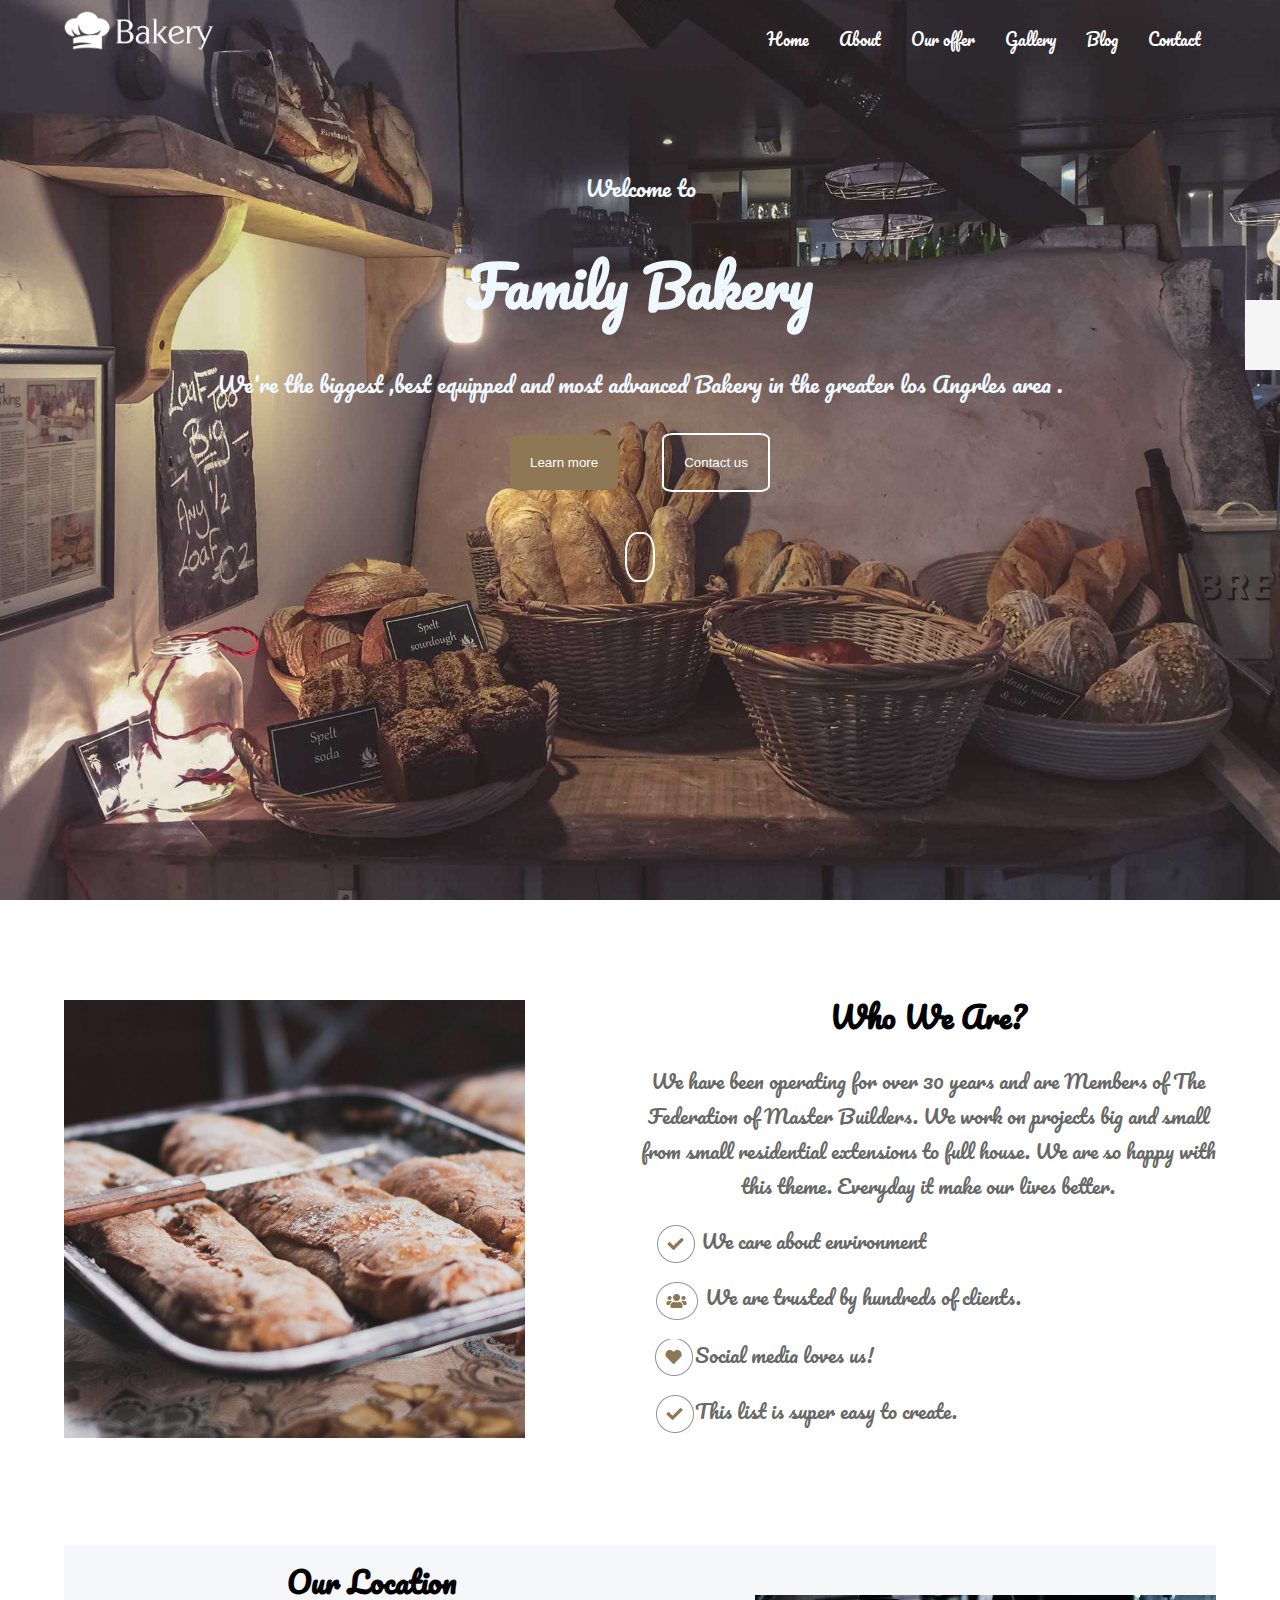
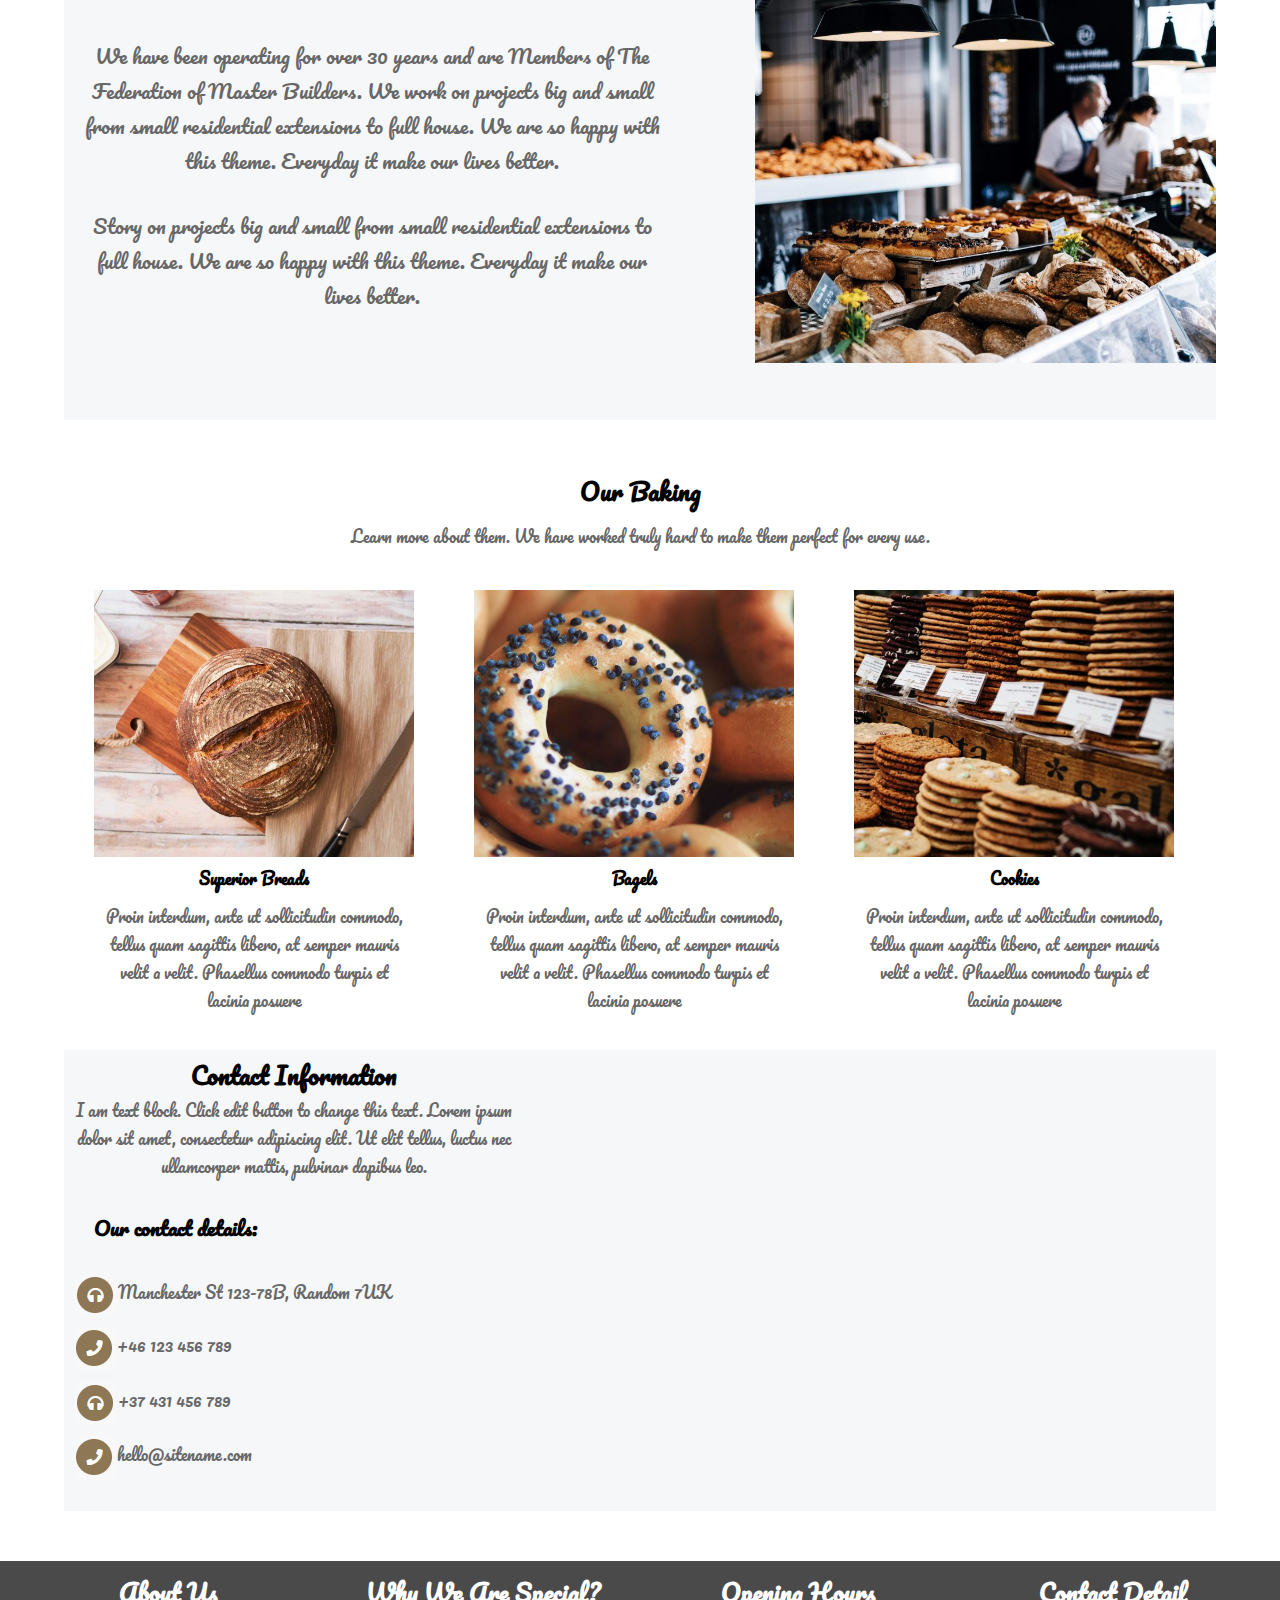
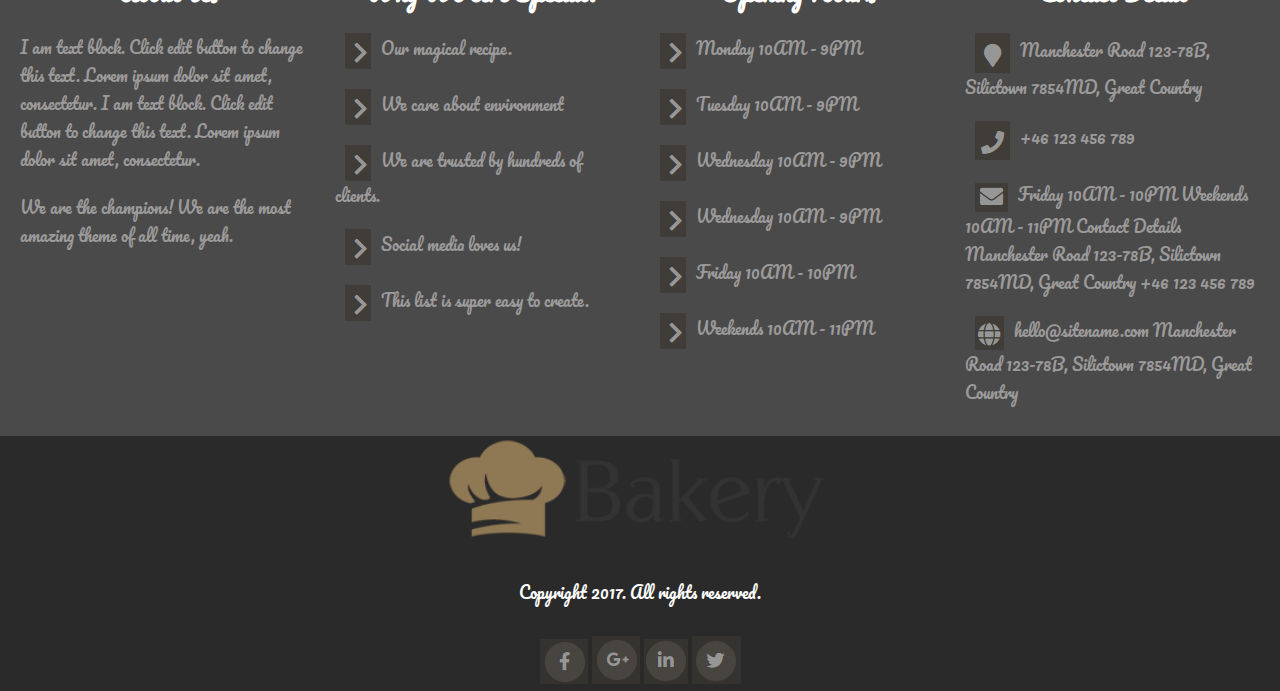
<file: tasks/Bakery/index.html>
<!DOCTYPE html>
<html lang="en">
<head>
    <meta charset="UTF-8">
    <meta http-equiv="X-UA-Compatible" content="IE=edge">
    <meta name="viewport" content="width=device-width, initial-scale=1.0">
    <title>Document</title>
    <link rel="preconnect" href="https://fonts.googleapis.com">
<link rel="preconnect" href="https://fonts.gstatic.com" crossorigin>
<link href="https://fonts.googleapis.com/css2?family=Pacifico&display=swap" rel="stylesheet">
    <link rel="stylesheet" href="home.css">
</head>
<body>
    <!------------------------------ header   ------------- ------------------------->
  <div class="header">
   
    <div class="nav">
        <div class="container"> 
                <div class="nav-logo">
                    <img src="images/bakery-light-1.png" alt="logo">
                </div>
            <div class="nav-links">
                <ul>
                    <li><a href="">Home</a></li>
                    <li><a href="">About</a></li>
                    <li><a href="">Our offer</a></li>
                    <li><a href="">Gallery</a></li>
                    <li><a href="">Blog</a></li>
                    <li><a href="">Contact</a></li>
                </ul>
                </div>
                <div class="clr"></div>
    </div>
        </div>
        <div class="pos"></div>
    <div class="header-cap">
    <p>Welcome to</p>
    <h1>Family Bakery</h1>
    <p>We're the biggest ,best equipped and most advanced Bakery in the greater los Angrles area .</p>
    <button class="btn btn1">Learn more</button>
    <button class="btn btn2">Contact us</button>
    <div class="scroll"></div>
</div>

  </div>
   <!-------------------------------------About  ------------------------------->
  <div class="about">
    <div class="about-img"> 
        <img src="images/alexandru-stavrica-170390-800x760.jpg" alt="">
    </div> 
    <div class="about-cap">
        <h2> Who We Are? </h2>
        <p>We have been operating for over 30 years and are Members of The Federation of Master Builders. We work on projects big and small from small residential extensions to full house. We are so happy with this theme. Everyday it make our lives better.</p>
        <div class="about-list">
            <ul>
                <li><img src="icons/Capture.PNG" alt=""> <span> We care about environment</span>  </li>
                <li><img src="icons/Capture.PNG2.PNG" alt="">  <span>We are trusted by hundreds of clients.</span> </li>
                <li> <img src="icons/Capture.PNG3.PNG" alt=""><span>Social media loves us!</span></li>
                <li>  <img src="icons/Capture.PNG4.PNG" alt=""><span>This list is super easy to create.</span></li>
            </ul>
        </div>
    </div>
    <div class="clr"></div>
  </div> 
  <!-- -------------------------------------our offer ---------------------------------->
  <div class="offer">
    <div class="offer-cap">
     <h2>Our Location</h2>
     <p class="para">We have been operating for over 30 years and are Members of The Federation of Master Builders. We work on projects big and small from small residential extensions to full house. We are so happy with this theme. Everyday it make our lives better.</p>
     <p>Story on projects big and small from small residential extensions to full house. We are so happy with this theme. Everyday it make our lives better.</p>
    </div>

    <div class="offer-img">
        <img src="images/full-2-800x640.jpg" alt="">
    </div>
    <div class="clr"></div>
  </div>
  <!-------------------------------------------Gallery  -------------------------------------->
  <div class="gallery"> 
    <h2>Our Baking</h2>
    <p>Learn more about them. We have worked truly hard to make them perfect for every use.</p>
    <div class="meals">
        <div class="meal">
            <div class="inner">
                <img src="images/ben-garratt-134774-600x500.jpg" alt="">
                 <h4>Superior Breads</h4>
                 <p>Proin interdum, ante ut sollicitudin commodo, tellus quam sagittis libero, at semper mauris velit a velit. Phasellus commodo turpis et lacinia posuere</p>
            </div>
        </div>
            <div class="meal">
                <div class="inner">
                    <img src="images/stas-ovsky-123540-600x500.jpg" alt="">
                     <h4>Bagels</h4>
                     <p>Proin interdum, ante ut sollicitudin commodo, tellus quam sagittis libero, at semper mauris velit a velit. Phasellus commodo turpis et lacinia posuere</p>
                </div>
            </div>
                <div class="meal">
                    <div class="inner">
                        <img src="images/clem-onojeghuo-206832-600x500.jpg" alt="">
                         <h4>Cookies</h4>
                         <p>Proin interdum, ante ut sollicitudin commodo, tellus quam sagittis libero, at semper mauris velit a velit. Phasellus commodo turpis et lacinia posuere</p>
                    </div> 
                    <div class="clr"></div>
            </div>
     </div>
  </div>
     <!--------------------------------------------------------------------------------Blog  -------------------------------------------------------------->
     <div class="blog">
        <div class="blog-cap">
            <h2>Contact Information</h2>
            <p>I am text block. Click edit button to change this text. Lorem ipsum dolor sit amet, consectetur adipiscing elit. Ut elit tellus, luctus nec ullamcorper mattis, pulvinar dapibus leo.</p>
            <p class="para-list">Our contact details:</p>
            <div class="blog-list">
        <ul><li> <img src="icons/Capture.PNG5.PNG" alt=""><span>Manchester St 123-78B, Random 7UK<span></li></ul>
            <ul><li> <img src="icons/Capture.PNG6.PNG" alt=""><span>+46 123 456 789</span></li></ul>
            <ul><li> <img src="icons/Capture.PNG7.PNG" alt=""><span>+37 431 456 789</span></li></ul>
            <ul><li> <img src="icons/Capture.PNG6.PNG" alt=""><span>hello@sitename.com</span></li></ul>
            </div>
        </div>
            <div class="blog-map">
                <iframe src="https://www.google.com/maps/embed?pb=!1m14!1m8!1m3!1d19552.279869019167!2d31.272213429945214!3d29.968300246715383!3m2!1i1024!2i768!4f13.1!3m3!1m2!1s0x14583873a387bae1%3A0x13706b307af3f4f5!2z2YXYudin2K_ZiiDYrNix2KfZhtivINmF2YjZhA!5e0!3m2!1sar!2seg!4v1675996333437!5m2!1sar!2seg" width="600" height="450" style="border:0;" allowfullscreen="" loading="lazy" referrerpolicy="no-referrer-when-downgrade"></iframe> 
            </div>
        <div class="clr"></div>
     </div>
     <!-----------------------------------------------------------------------------Contact  ------------------------------------------------------------->
     <div class="contact">
    <div class="contact-row">
        <h2>About Us</h2>
        <p>I am text block. Click edit button to change this text. Lorem ipsum dolor sit amet, consectetur. I am text block. Click edit button to change this text. Lorem ipsum dolor sit amet, consectetur.</p>
        <p>We are the champions! We are the most amazing theme of all time, yeah.</p>
    </div>
    <div class="contact-row">
        <h2>Why We Are Special?</h2>
        <ul><li> <img src="icons/Capture.PNG9.PNG" alt=""><span>Our magical recipe.</span></li></ul>
        <ul><li> <img src="icons/Capture.PNG9.PNG" alt=""><span>We care about environment</span></li></ul>
        <ul><li> <img src="icons/Capture.PNG9.PNG" alt=""><span>We are trusted by hundreds of clients.</span></li></ul>
        <ul><li> <img src="icons/Capture.PNG9.PNG" alt=""><span>Social media loves us!</span></li></ul>
        <ul><li> <img src="icons/Capture.PNG9.PNG" alt=""><span>This list is super easy to create.</span></li></ul>
    </div>
    <div class="contact-row">
        <h2>Opening Hours</h2>
        <ul><li> <img src="icons/Capture.PNG9.PNG" alt=""><span>Monday 10AM - 9PM</span></li></ul>
        <ul><li> <img src="icons/Capture.PNG9.PNG" alt=""><span>Tuesday 10AM - 9PM</span></li></ul>
        <ul><li> <img src="icons/Capture.PNG9.PNG" alt=""><span>Wednesday 10AM - 9PM</span></li></ul>
        <ul><li> <img src="icons/Capture.PNG9.PNG" alt=""><span>Wednesday 10AM - 9PM</span></li></ul>
        <ul><li> <img src="icons/Capture.PNG9.PNG" alt=""><span>Friday 10AM - 10PM</span></li></ul>
        <ul><li> <img src="icons/Capture.PNG9.PNG" alt=""><span>Weekends 10AM - 11PM</span></li></ul>
        
    </div>
    <div class="contact-row">
        <h2>Contact Detail</h2>
        <ul><li> <img src="icons/Capture.PNG10.PNG" alt=""><span>Manchester Road 123-78B, Silictown 7854MD, Great Country</span></li></ul>
        <ul><li> <img src="icons/Capture.PNG11.PNG" alt=""><span>+46 123 456 789</span></li></ul>
        <ul><li> <img src="icons/Capture.PNG12.PNG" alt=""><span>Friday 10AM - 10PM Weekends 10AM - 11PM Contact Details Manchester Road 123-78B, Silictown 7854MD, Great Country +46 123 456 789</span></li></ul>
        <ul><li> <img src="icons/Capture.PNG13.PNG" alt=""><span>hello@sitename.com
            Manchester Road 123-78B, Silictown 7854MD, Great Country</span></li></ul>
    </div>
    <div class="clr"></div>
     </div>
     <!----------------------------------------------------------------------------------------------footer----------------------------------->
     <div class="footer">
        <div class="footer-img"><img src="images/bakery-color.png" alt="">
            <p>Copyright 2017. All rights reserved.</p></div>  
        <img src="icons/Capture.PNG14.PNG" alt="">
        <img src="icons/Capture.PNG15.PNG" alt="">
        <img src="icons/Capture.PNG16.PNG" alt="">
        <img src="icons/Capture.PNG17.PNG" alt="">
        <div class="clr"></div>
     
    </div>
</body>
</html>
</file>
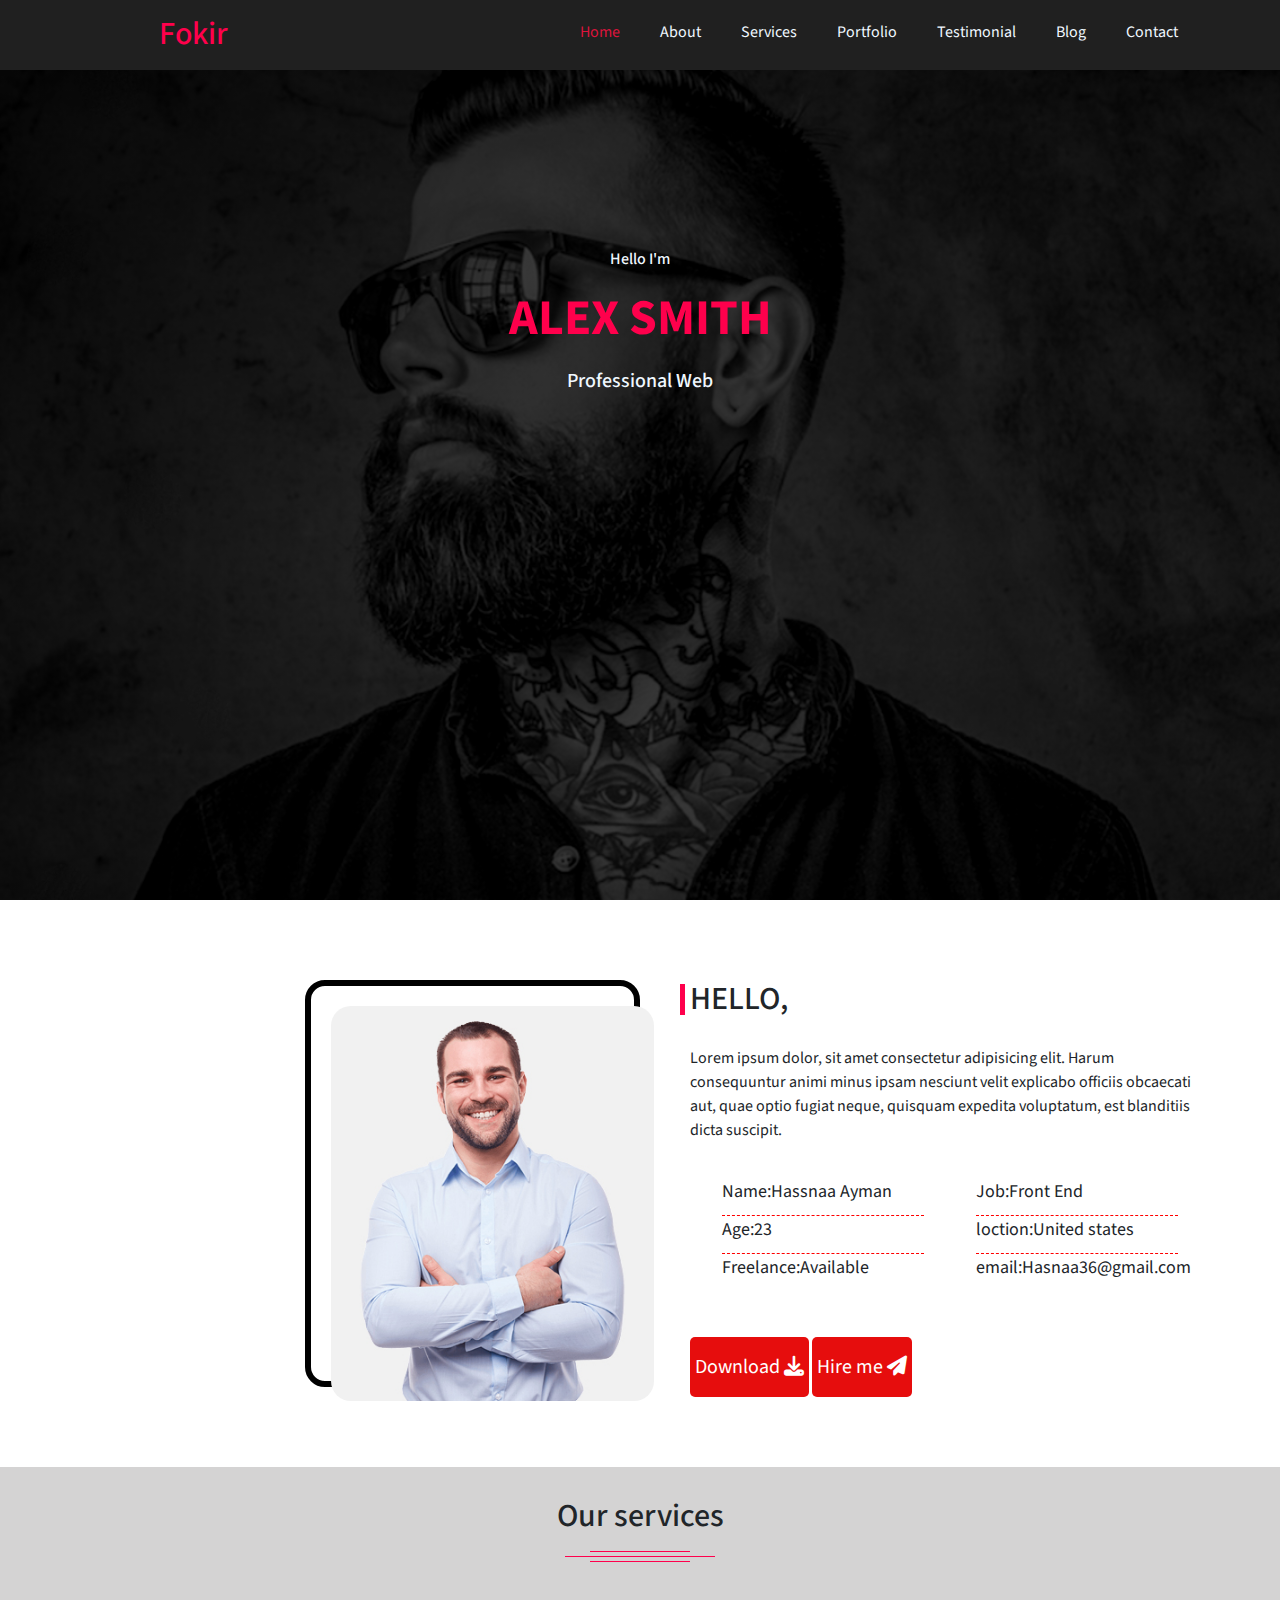
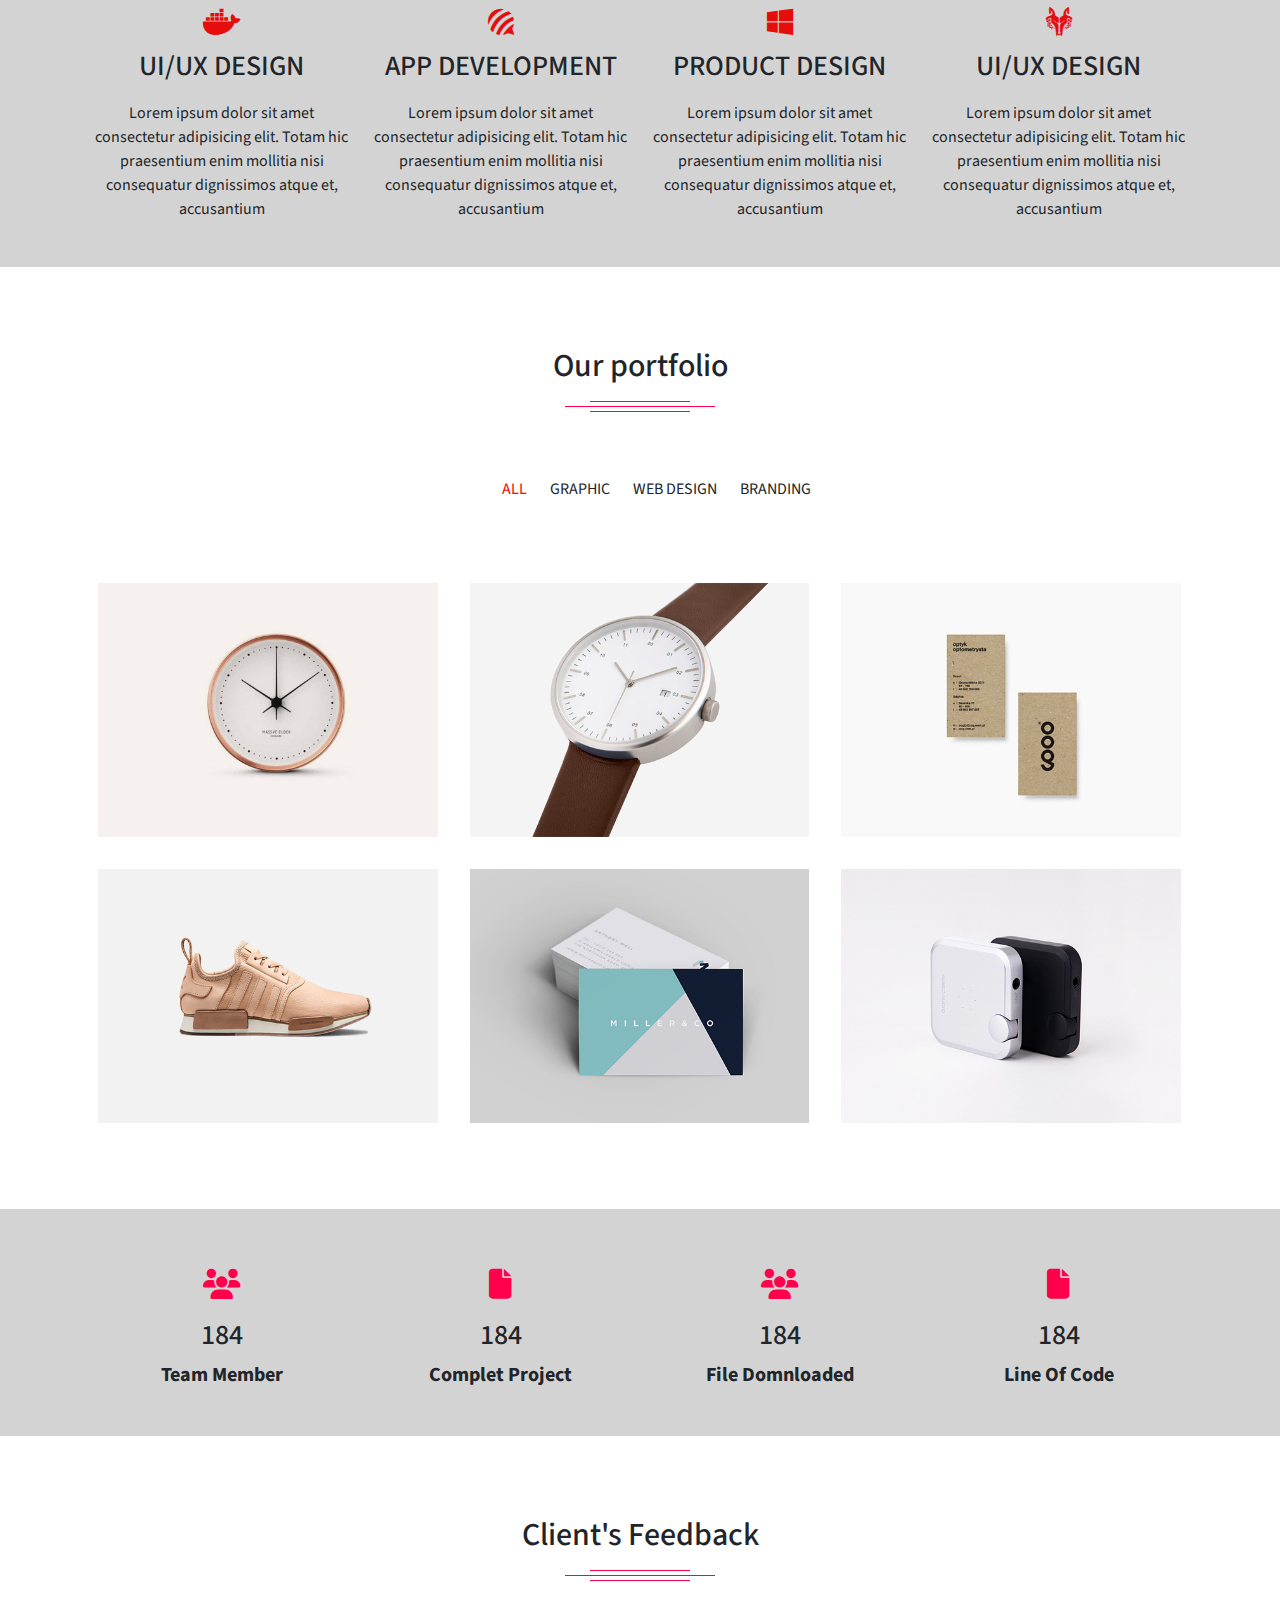
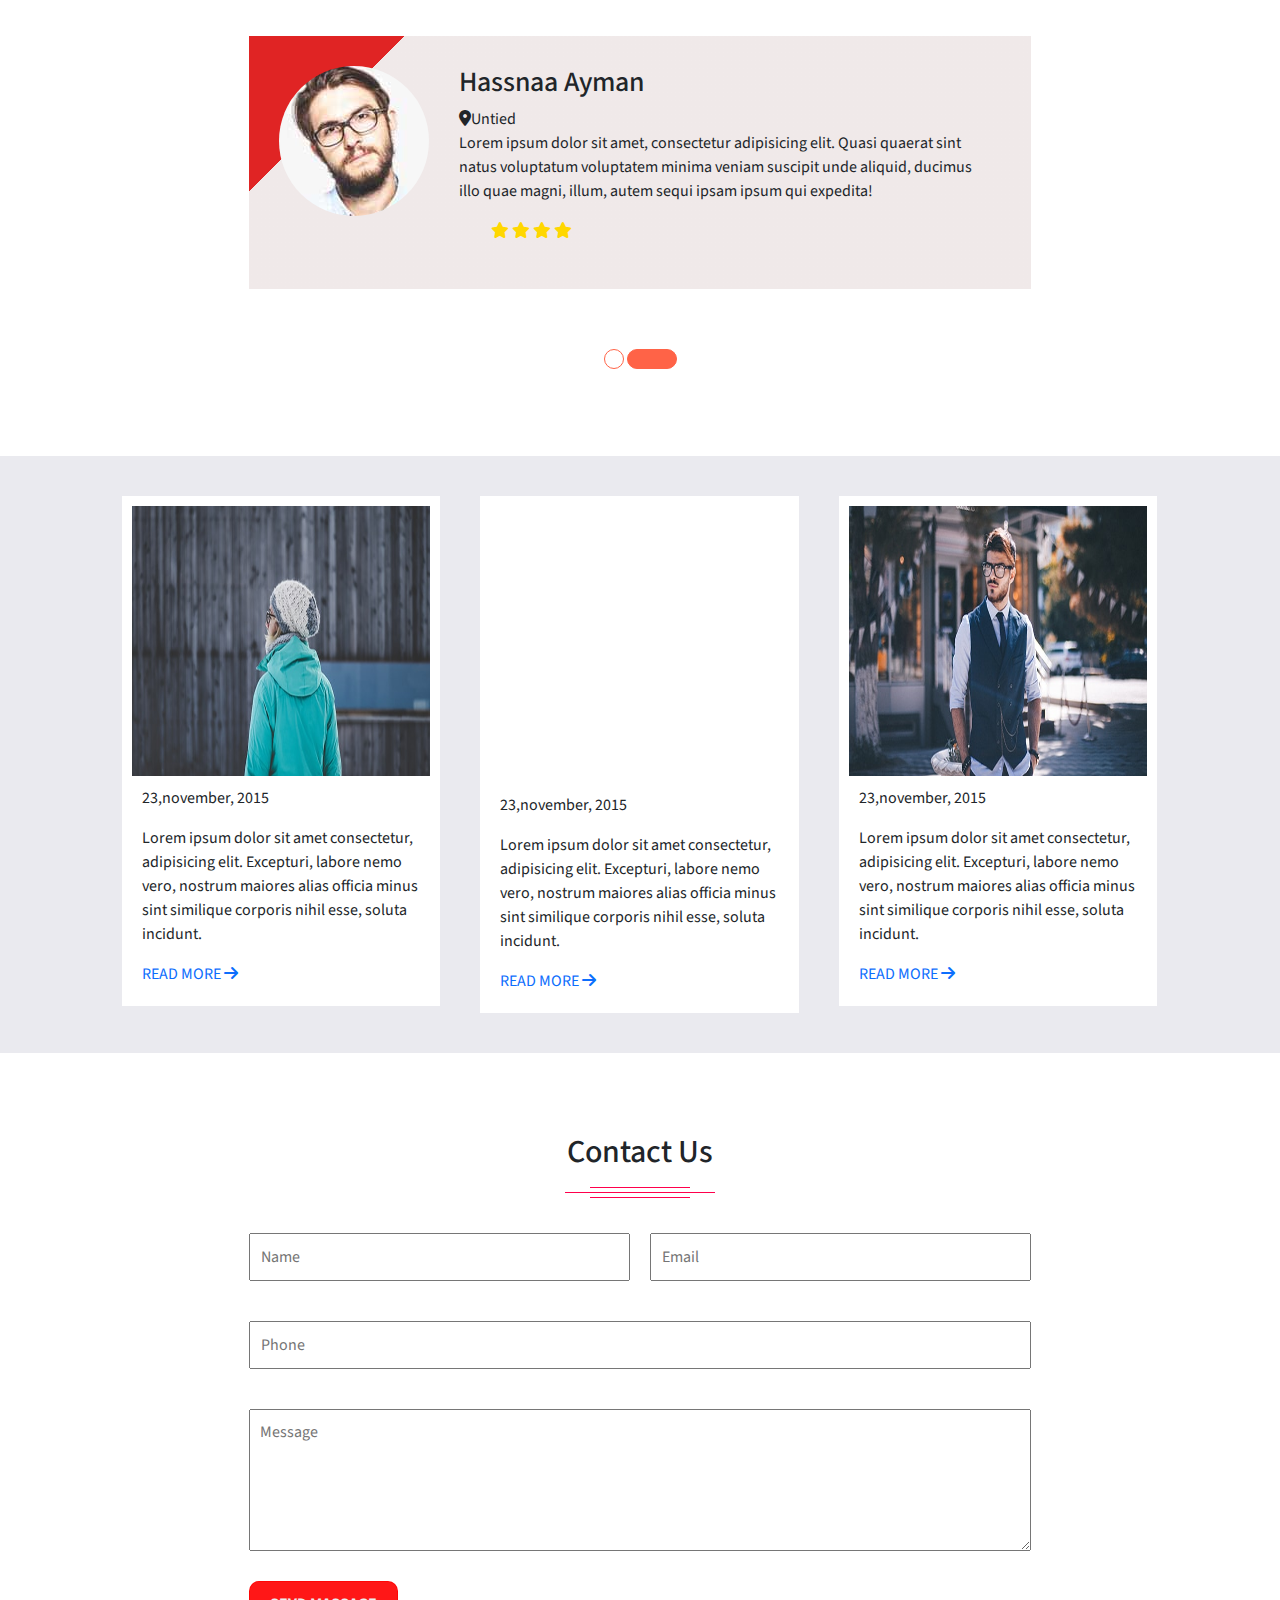
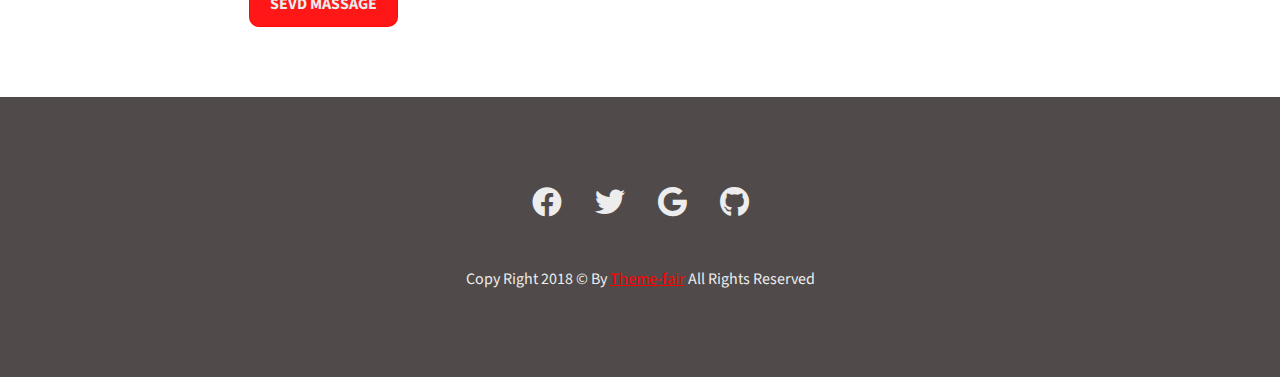
<file: tasks/Fokir/index.html>
<!DOCTYPE html>
<html lang="en">

<head>
    <meta charset="UTF-8">
    <meta name="viewport" content="width=device-width, initial-scale=1.0">
    <title>Fokir</title>
    <link href="https://fonts.googleapis.com/css2?family=Source+Sans+Pro:wght@300;400;600;700;900&display=swap"
        rel="stylesheet">
    <link rel="stylesheet" href="css/all.min.css">
    <link rel="stylesheet" href="css/bootstrap.min.css">
    <link rel="stylesheet" href="home.css">
</head>

<body data-bs-spy="scroll" data-bs-target="#navbar-example">

    <div class="header">
        <div class="nav">
            <div class="container">
                <div class="nav-logo">
                    <h2>Fokir</h2>
                </div>
                <label for="menu">
                    <i class="fas fa-bars"></i>
                </label>
                <input type="checkbox" id="menu">
                <div class="nav-links">
                    <ul id="navbar-example">
                        <li><a href="#home" class="active">Home</a></li>
                        <li><a href="#about">About</a></li>
                        <li><a href="#services">Services</a></li>
                        <li><a href="#portfolio">Portfolio</a></li>
                        <li><a href="#testmonial">Testimonial</a></li>
                        <li><a href="#blog">Blog</a></li>
                        <li><a href="#contact">Contact</a></li>
                        <div class="clr"></div>
                    </ul>
                </div>
                <div class="clr"></div>
            </div>
        </div>
        <div class="header-cap">
            <h6>Hello I'm</h6>
            <h1>ALEX SMITH</h1>
            <h5>Professional Web </h5>
        </div>
    </div>

    <![base64]>
    <div class="about" id="about">
        <div class="container">
            <div class="about-image">
                <div class="image-frame">
                    <div class="image">
                        <img src="img/about/profile.jpg" alt="">
                        <div class="layer">
                            <div class="icon">
                                <span><i class="fab fa-facebook"></i></span>
                                <span><i class="fab fa-google"></i></span>
                                <span><i class="fab fa-twitter"></i></span>
                                <span><i class="fab fa-github"></i></span>
                            </div>
                        </div>
                    </div>
                </div>
            </div>
            <div class="about-info">
                <h2>HELLO,</h2>
                <p>Lorem ipsum dolor, sit amet consectetur adipisicing elit. Harum consequuntur animi minus ipsam
                    nesciunt velit explicabo officiis obcaecati aut, quae optio fugiat neque, quisquam expedita
                    voluptatum, est blanditiis dicta suscipit.</p>
                <ul>
                    <li><span>Name:</span>Hassnaa Ayman</li>
                    <li><span>Age:</span>23</li>
                    <li><span>Freelance:</span>Available</li>
                </ul>
                <ul>
                    <li><span>Job:</span>Front End</li>
                    <li><span>loction:</span>United states</li>
                    <li><span>email:</span>Hasnaa36@gmail.com</li>
                </ul>
                <div class="clr"></div>
                <div class="about-btn">
                    <a href="img/portfolio/1.jpg" download="cv">Download <i class="fa-solid fa-download"></i></a>
                    <a href="mailto:mohamed@gmail.com">Hire me <i class="fa-solid fa-paper-plane"></i></a>
                </div>
            </div>
            <div class="clr"></div>
        </div>
    </div>
    <!-------------------------------------------------------------services  --------------------------------------------->
    <div class="services" id="services">
        <div class="container">
            <div class="text">
                <h2>Our services</h2>
                <div class="brdr"></div>
            </div>

            <div class="services-area">
                <div class="item">
                    <i class="fa-brands fa-docker"></i>
                    <h3>UI/UX DESIGN</h3>
                    <p>Lorem ipsum dolor sit amet consectetur adipisicing elit. Totam hic praesentium enim mollitia nisi
                        consequatur dignissimos atque et, accusantium </p>
                </div>
            </div>
            <div class="services-area">
                <div class="item">
                    <i class="fa-brands fa-forumbee"></i>
                    <h3>APP DEVELOPMENT</h3>
                    <p>Lorem ipsum dolor sit amet consectetur adipisicing elit. Totam hic praesentium enim mollitia nisi
                        consequatur dignissimos atque et, accusantium </p>
                </div>
            </div>
            <div class="services-area">
                <div class="item">
                    <i class="fa-brands fa-windows"></i>
                    <h3>PRODUCT DESIGN</h3>
                    <p>Lorem ipsum dolor sit amet consectetur adipisicing elit. Totam hic praesentium enim mollitia nisi
                        consequatur dignissimos atque et, accusantium </p>
                </div>
            </div>
            <div class="services-area">
                <div class="item">
                    <i class="fa-brands fa-wolf-pack-battalion"></i>
                    <h3>UI/UX DESIGN</h3>
                    <p>Lorem ipsum dolor sit amet consectetur adipisicing elit. Totam hic praesentium enim mollitia nisi
                        consequatur dignissimos atque et, accusantium </p>
                </div>
            </div>
            <div class="clr"></div>
        </div>
    </div>
    <!-------------------------------------------------------------------------------portfolio  --------------------------------->
    <div class="portfolio" id="portfolio">
        <div class="container">
            <div class="text">
                <h2>Our portfolio </h2>
                <div class="brdr"></div>
            </div>
            <div class="portfolio-area">
                <ul class="portfolio-nav">
                    <li style="color: red;">ALL</li>
                    <li>GRAPHIC</li>
                    <li> WEB DESIGN</li>
                    <li>BRANDING</li>
                </ul>
                <div class="item">
                    <div class="image">
                        <img src="img/portfolio/1.jpg" alt="">
                        <div class="layer">
                            <i class="fas fa-file "></i>
                        </div>
                    </div>
                </div>
                <div class="item">
                    <div class="image">
                        <img src="img/portfolio/2.jpg" alt="">
                        <div class="layer">
                            <i class="fas fa-file"></i>
                        </div>
                    </div>
                </div>
                <div class="item">
                    <div class="image">
                        <img src="img/portfolio/3.jpg" alt="">
                        <div class="layer">
                            <i class="fas fa-file"></i>
                        </div>
                    </div>
                </div>
                <div class="item">
                    <div class="image">
                        <img src="img/portfolio/4.jpg" alt="">
                        <div class="layer">
                            <i class="fas fa-file"></i>
                        </div>
                    </div>
                </div>
                <div class="item">
                    <div class="image">
                        <img src="img/portfolio/5.jpg" alt="">
                        <div class="layer">
                            <i class="fas fa-file"></i>
                        </div>
                    </div>
                </div>
                <div class="item">
                    <div class="image">
                        <img src="img/portfolio/6.jpg" alt="">
                        <div class="layer">
                            <i class="fas fa-file"></i>
                        </div>
                    </div>
                </div>
                <div class="clr"></div>
            </div>
        </div>
    </div>
    <!-- --------------------------------------------------------------------counter ----------------------------------->
    <div class="counter">
        <div class="container">
            <div class="item">
                <i class="fa-solid fa-users"></i>
                <h3>184</h3>
                <p>Team Member</p>
            </div>
            <div class="item">
                <i class="fas fa-file"></i>
                <h3>184</h3>
                <p>Complet Project</p>
            </div>
            <div class="item">
                <i class="fa-solid fa-users"></i>
                <h3>184</h3>
                <p>File Domnloaded</p>
            </div>
            <div class="item">
                <i class="fas fa-file"></i>
                <h3>184</h3>
                <p>Line Of Code</p>
            </div>
            <div class="clr"></div>
        </div>
    </div>
    <!------------------------------------------------------------testimonial --------------------------------->
    <div class="testimonial" id="testmonial">
        <div class="container">
            <div class="text">
                <h2>Client's Feedback </h2>
                <div class="brdr"></div>
            </div>
            <div class="text-area">
                <div class="image">
                    <img src="img/testimonial/2.jpg" alt="">
                </div>
                <div class="test-info">
                    <h3>Hassnaa Ayman</h3>
                    <span><i class="fa-solid fa-location-dot"></i>Untied</span>
                    <p>Lorem ipsum dolor sit amet, consectetur adipisicing elit. Quasi quaerat sint natus voluptatum
                        voluptatem minima veniam suscipit unde aliquid, ducimus illo quae magni, illum, autem sequi
                        ipsam ipsum qui expedita!</p>
                    <ul class="star">
                        <li><i class="fas fa-star"></i></li>
                        <li><i class="fas fa-star"></i></li>
                        <li><i class="fas fa-star"></i></li>
                        <li><i class="fas fa-star"></i></li>
                    </ul>
                </div>
                <div class="clr"></div>
            </div>
            <div class="bullets">
                <span></span>
                <span></span>
            </div>
        </div>
    </div>
    <!--------------------------------------------------------------------------blog  ---------------------------->
    <div class="blog" id="blog">
        <div class="container">
            <div class="blog-area">
                <div class="item">
                    <div class="layer">
                        <img src="img/blog/1.jpg" alt="">
                        <div class="cap">
                            <p>23,november, 2015</p>
                            <p>Lorem ipsum dolor sit amet consectetur, adipisicing elit. Excepturi, labore nemo vero,
                                nostrum maiores alias officia minus sint similique corporis nihil esse, soluta incidunt.
                            </p>
                            <a href=""> READ MORE <i class="fas fa-arrow-right"></i></a>
                        </div>
                    </div>
                </div>
                <div class="item">
                    <div class="layer">
                        <iframe width="100%" height="270"
                            src="https://www.youtube.com/embed/uVju5--RqtY?si=HqNXq34nY7iAPlZk"
                            title="YouTube video player" frameborder="0"
                            allow="accelerometer; autoplay; clipboard-write; encrypted-media; gyroscope; picture-in-picture; web-share"
                            allowfullscreen></iframe>
                        <div class="cap">
                            <p>23,november, 2015</p>
                            <p>Lorem ipsum dolor sit amet consectetur, adipisicing elit. Excepturi, labore nemo vero,
                                nostrum maiores alias officia minus sint similique corporis nihil esse, soluta incidunt.
                            </p>
                            <a href=""> READ MORE <i class="fas fa-arrow-right"></i></a>
                        </div>
                    </div>
                </div>
                <div class="item">
                    <div class="layer">
                        <img src="img/blog/3.jpg" alt="">
                        <div class="cap">
                            <p>23,november, 2015</p>
                            <p>Lorem ipsum dolor sit amet consectetur, adipisicing elit. Excepturi, labore nemo vero,
                                nostrum maiores alias officia minus sint similique corporis nihil esse, soluta incidunt.
                            </p>
                            <a href=""> READ MORE <i class="fas fa-arrow-right"></i></a>
                        </div>
                    </div>
                </div>
                <div class="clr"></div>
            </div>
        </div>
    </div>
    <!----------------------------------------------contact  ------------------------------>
    <div class="contact" id="contact">
        <div class="container">
            <div class="text">
                <h2>Contact Us</h2>
                <div class="brdr"></div>
            </div>
            <form>
                <div class="form-data">
                    <input type="text" name="userName" placeholder="Name">
                </div>
                <div class="form-data">
                    <input type="email" name="userEmail" placeholder="Email">
                </div>
                <div class="form-data">
                    <input type="tel" name="userTel" placeholder="Phone">
                </div>
                <div class="form-data">
                    <textarea name="userComment" cols=5" rows="5" placeholder="Message"></textarea>
                </div>
                <div class="clr"></div>
                <div class="contact-btn">
                    <button type="submit">SEVD MASSAGE</button>
                </div>
            </form>
        </div>
    </div>
    </div>
    <!----------------------------------------------------footer  ------------------------------------->
    <div class="footer">
        <div class="container">
            <div class="footer-area">
                <div class="icon-footer">
                    <i class="fa-brands fa-facebook"></i>
                    <i class="fa-brands fa-twitter"></i>
                    <i class="fa-brands fa-google"></i>
                    <i class="fa-brands fa-github"></i>
                </div>
                <p class="main">Copy Right 2018 © By
                    <a href="index.html"> Theme-fair</a>
                    All Rights Reserved
                </p>
            </div>
        </div>
    </div>
</body>

</html>
</file>
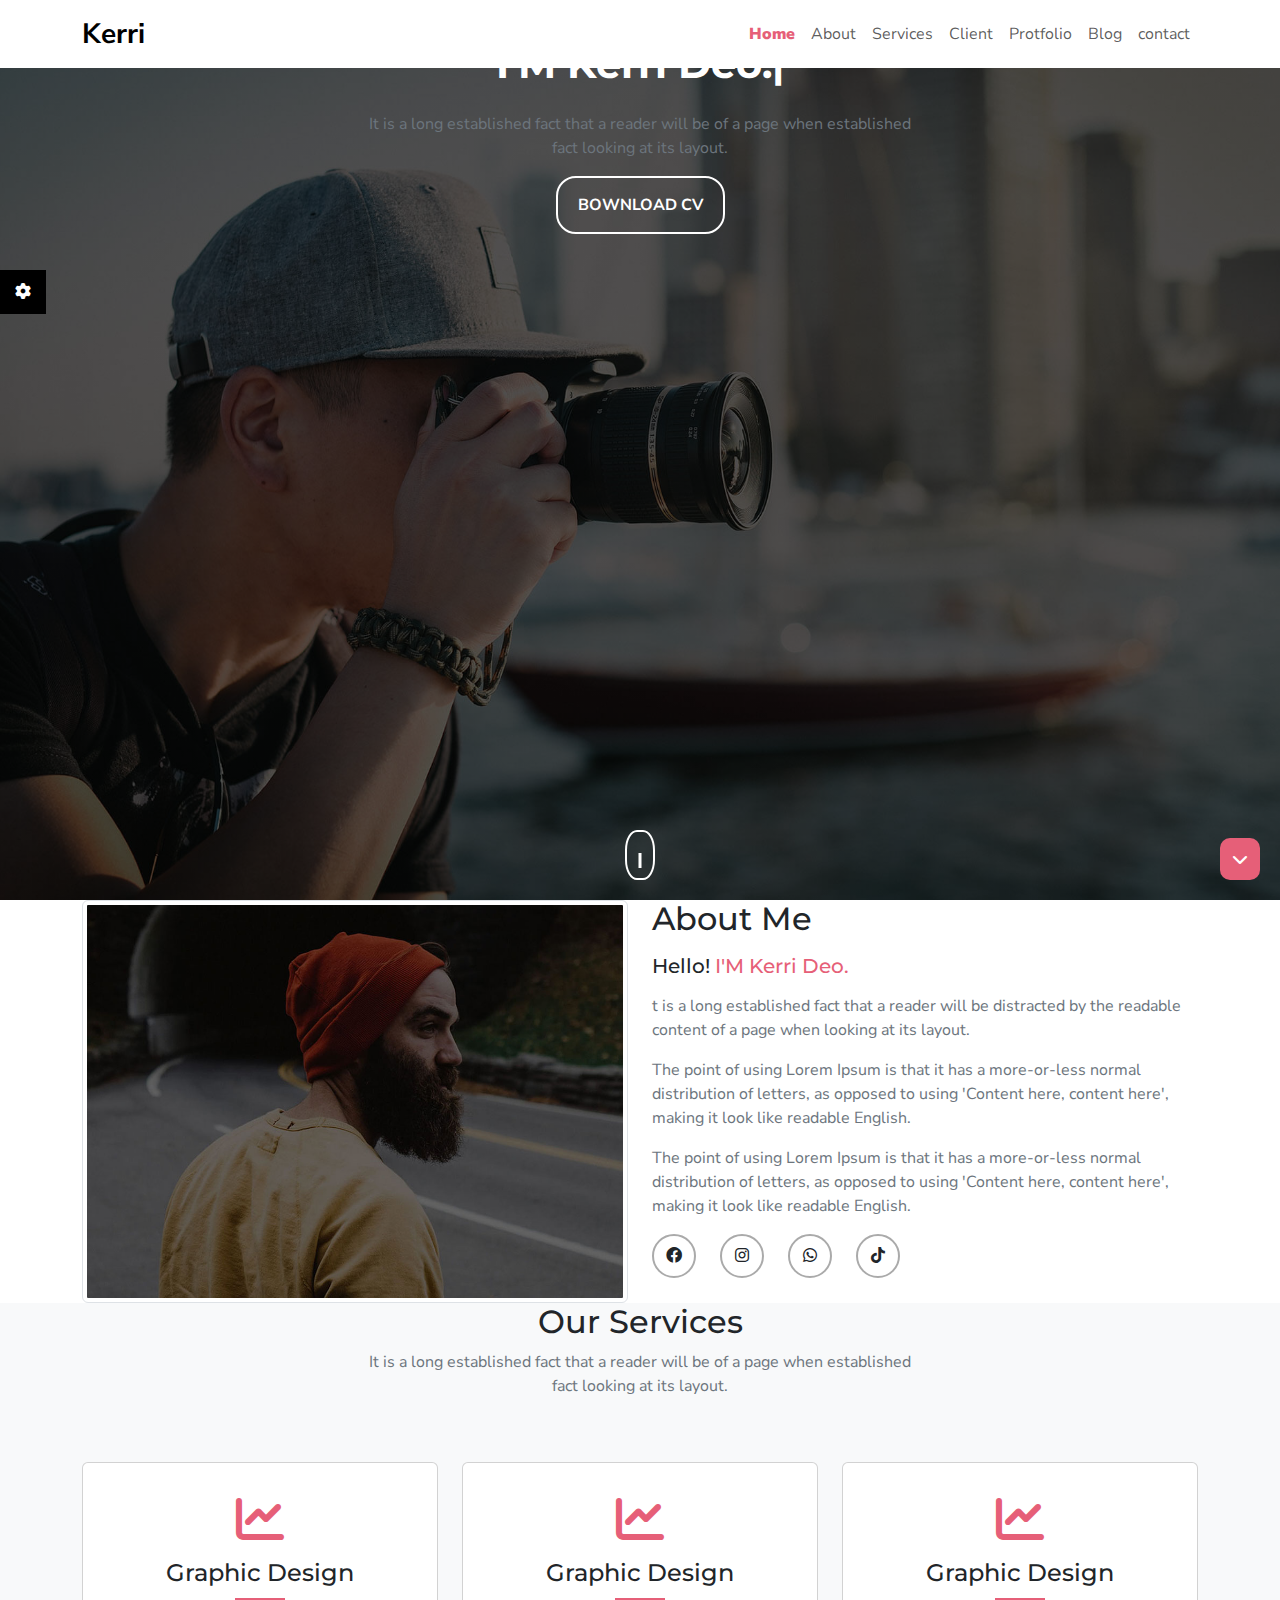
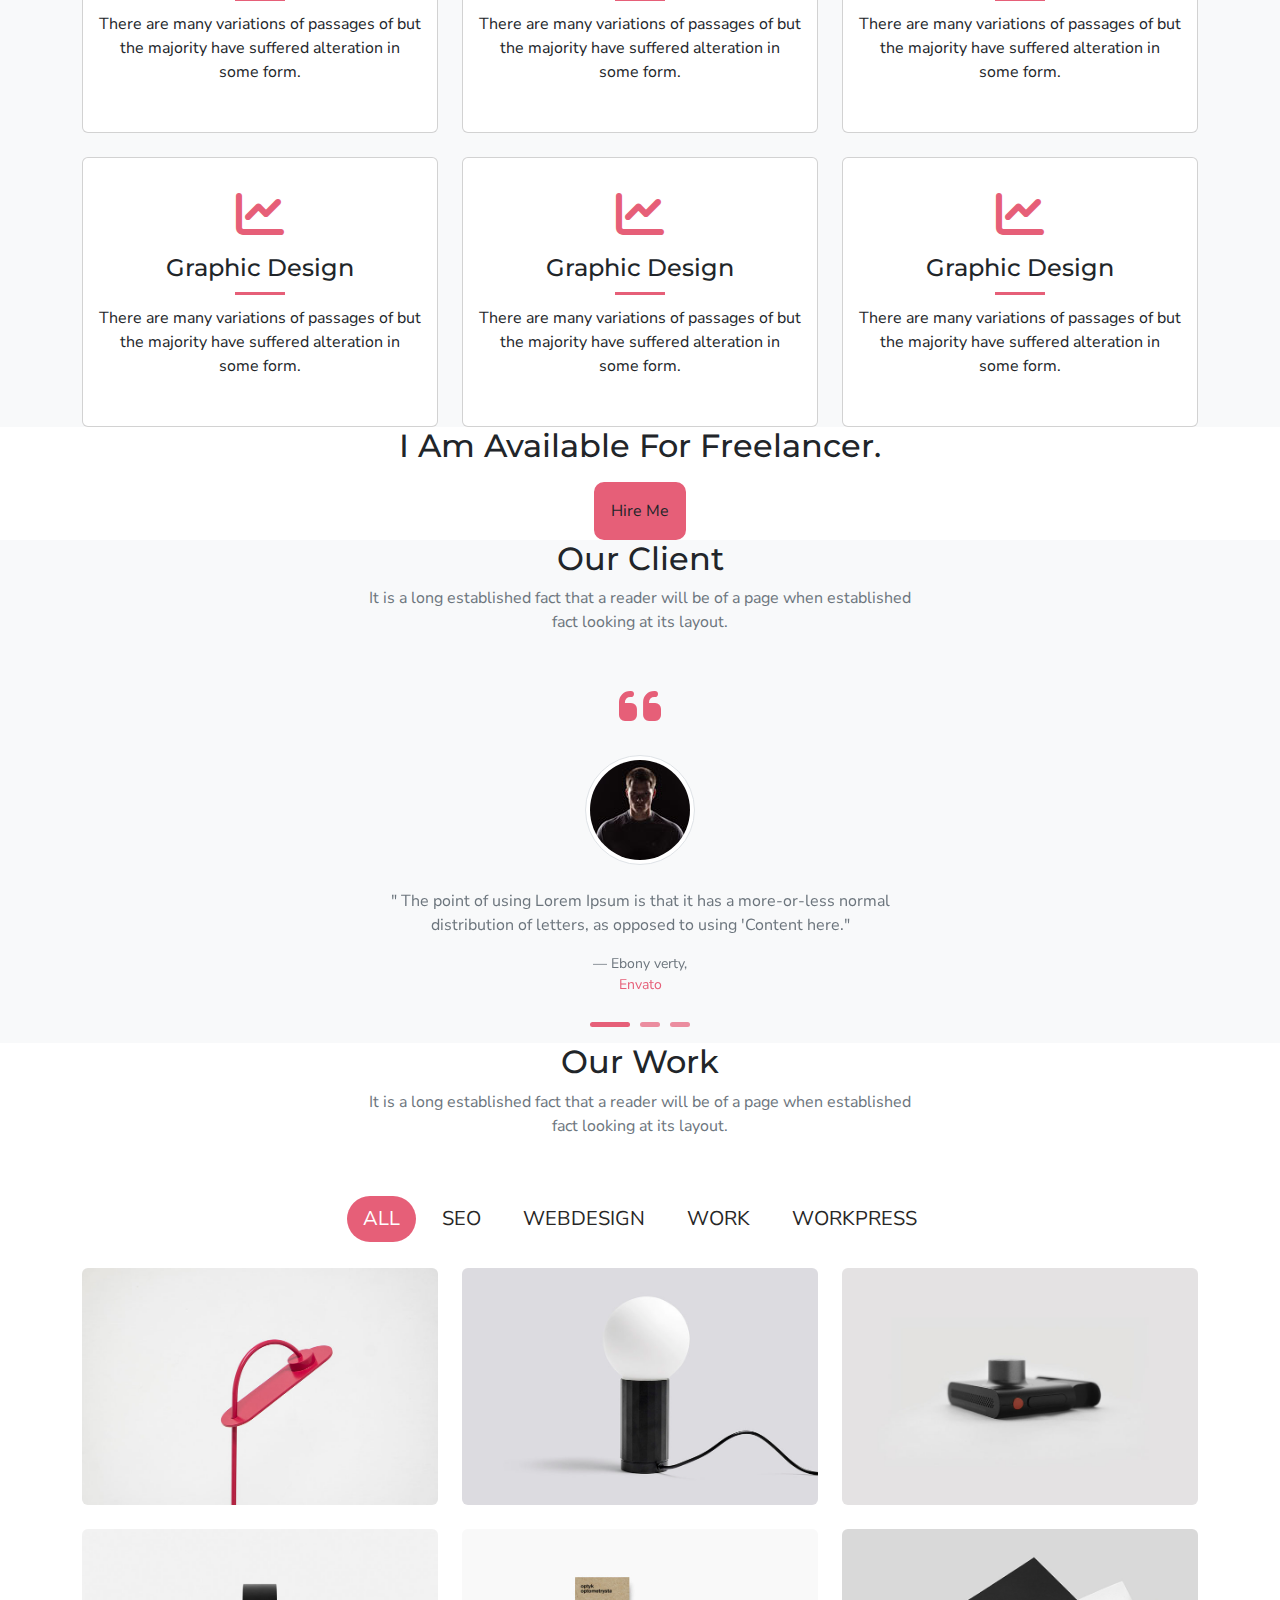
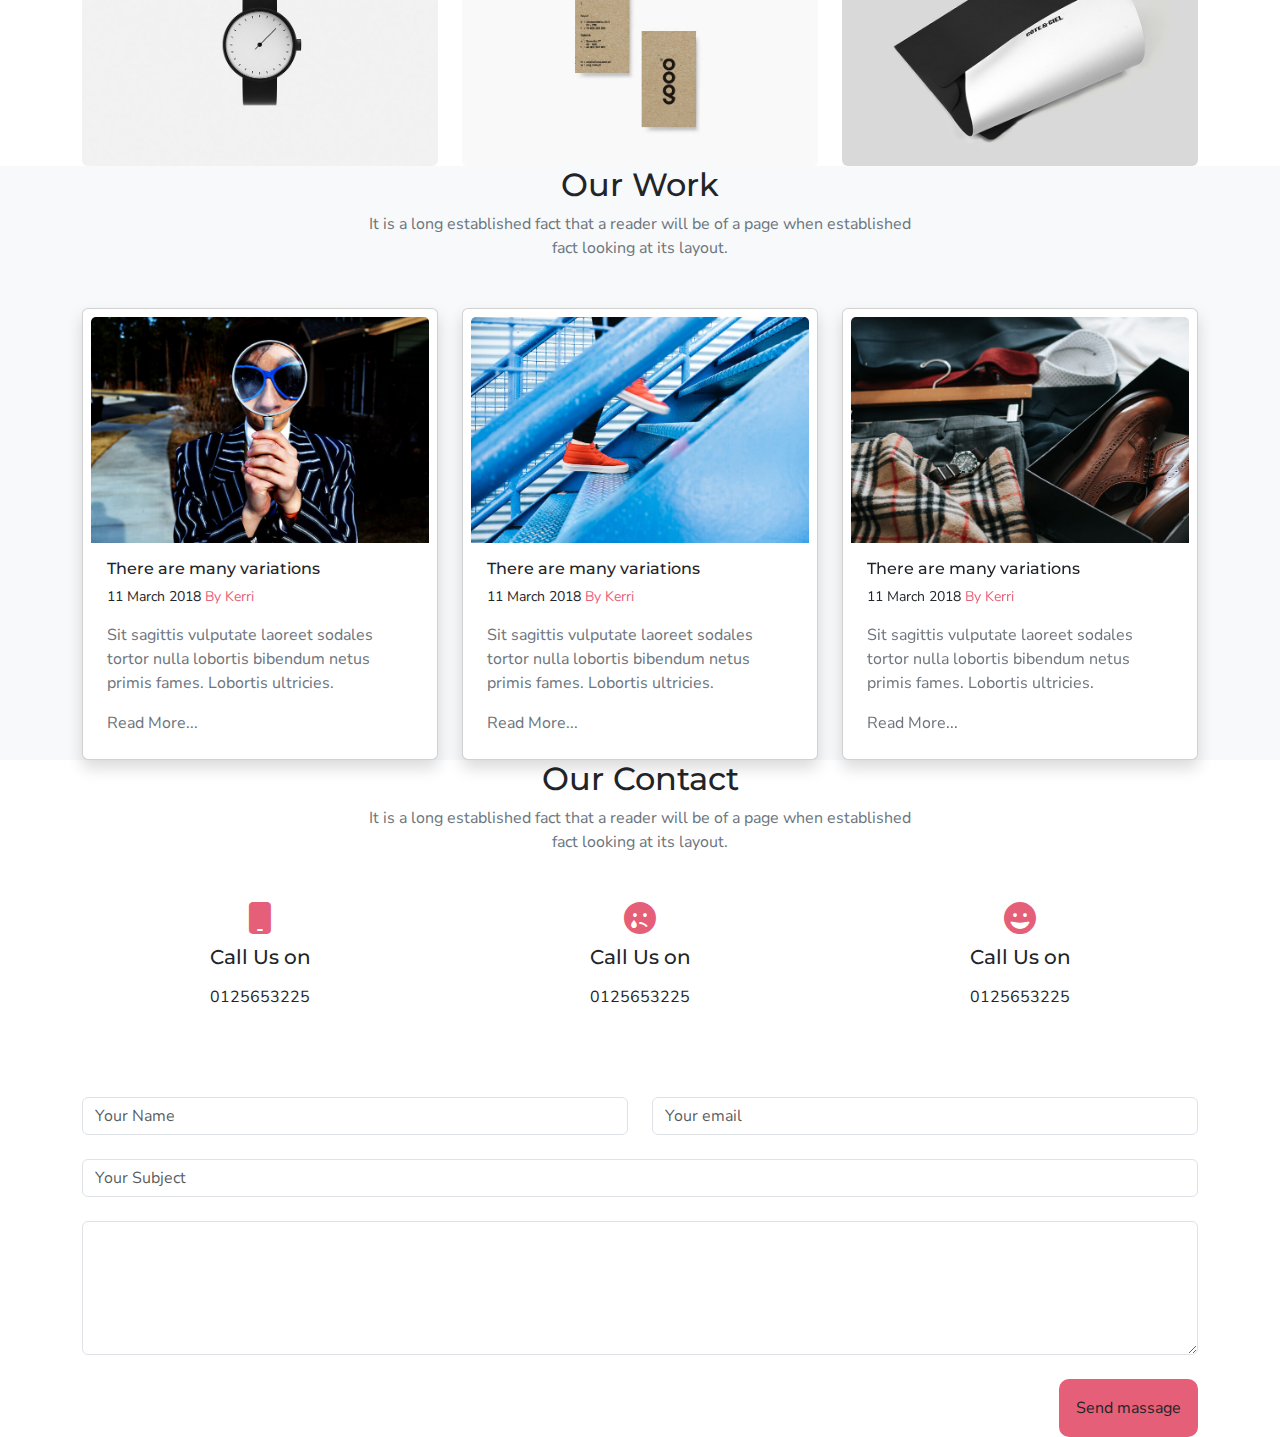
<file: tasks/kerri/index.html>
<!DOCTYPE html>
<html lang="en">
<head>
    <meta charset="UTF-8">
    <meta name="viewport" content="width=device-width, initial-scale=1.0">
    <title>Krrri</title>
    <link rel="stylesheet" href="css/all.min.css">
    <link rel="stylesheet" href="css/bootstrap.min.css">
    <link rel="icon" href="images/logo.png" >
    <link rel="stylesheet" href="home.css">
</head>
<body >
     <!------------------------------------------------navbar  --------------------------------------------->
     <nav class="navbar navbar-expand-lg bg-white fixed-top">
        <div class="container">
          <a class="navbar-brand fw-bold fs-3" href="#">Kerri</a>
          <button class="navbar-toggler" type="button" data-bs-toggle="collapse" data-bs-target="#navbarSupportedContent" aria-controls="navbarSupportedContent" aria-expanded="false" aria-label="Toggle navigation">
            <span class="navbar-toggler-icon"></span>
          </button>
          <div class="collapse navbar-collapse" id="navbarSupportedContent">
            <ul class="navbar-nav ms-auto mb-2 mb-lg-0">
              <li class="nav-item">
                <a class="nav-link active" aria-current="page" href="#">Home</a>
              </li>
              <li class="nav-item">
                <a class="nav-link" href="#about">About</a>
              </li>
              <li class="nav-item">
                <a class="nav-link" href="#services">Services</a>
              </li>
              <li class="nav-item">
                <a class="nav-link" href="#client">Client</a>
              </li>
              <li class="nav-item">
                <a class="nav-link" href="#protfolio">Protfolio</a>
              </li>
              <li class="nav-item">
                <a class="nav-link" href="#blog">Blog</a>
              </li>
              <li class="nav-item">
                <a class="nav-link" href="#Contact">contact</a>
              </li>

              
            </ul>
           
          </div>
        </div>
      </nav>
      <!-- -----------------------------------------------fixed------------------------ -->
      <span class="setting"><i class="fa-solid fa-gear fa-spin"></i></span>
      <a href="#home" class="up"><i class="fa-solid fa-chevron-down"></i></a>
      <!------------------------------------------------------ landing ---------------------------------->
    <section id="home">
      <div class="layer text-white ">
        <div class="container ">
          <div class="text  vstack justify-content-center align-items-center text-center ">
           <span>Welcome</span>
           <h1 class="fw-bold  py-3">I'M Kerri Deo.|</h1>
           <p class="col-lg-6 mx-auto text-secondary">It is a long established fact that a reader will be of a page when established fact looking at its layout.</p>
           <a href="images/3.jpg" class="download text-uppercase fw-bold display-2" download="cv/jpg">bownload cv</a>
          </div>
          <a href="#about" class="scroll "></a>
        </div>
      </div>
    </section>
    <!---------------------------------------------------------about------------------------------  -->
    <section id="about">
      <div class="container">
        <div class="row row-cols-1 row-cols-lg-2 gy-4">
          <div class="col"> 
    <div class="image">
      <img src="images/about.jpg" alt="1" class="img-thumbnail">
    </div>
          </div>
          <div class="col">
            <div class="text">
              <h2>About Me</h2>
              <h5 class="py-2">Hello! <span class="rose">I'M Kerri Deo.</span></h5>
              <div class="text-secondary">
                <p>t is a long established fact that a reader will be distracted by the readable content of a page when looking at its layout.</p>
                <p>The point of using Lorem Ipsum is that it has a more-or-less normal distribution of letters, as opposed to using 'Content here, content here', making it look like readable English.</p>
                <p>The point of using Lorem Ipsum is that it has a more-or-less normal distribution of letters, as opposed to using 'Content here, content here', making it look like readable English.</p>
              </div>
              <ul class="list list-unstyled hstack  gap-4 social">
                <li><a href="" class="text-reset"><i class="fab fa-facebook"></i></a></li>
                <li><a href="" class="text-reset"><i class="fab fa-instagram"></i></a></li>
                <li><a href="" class="text-reset"><i class="fab fa-whatsapp"></i></a></li>
                <li><a href="" class="text-reset"><i class="fab fa-tiktok"></i></a></li>
              </ul>
            </div>
          </div>
        </div>
      </div>
    </section>
    <!-------------------------------------------------services---------------------------  -->
    <section id="services" >
      <div class="container">
        <div class="cap text-center ">
          <h2>Our Services</h2>
          <p class="col-lg-6 mx-auto text-secondary">It is a long established fact that a reader will be of a page when established fact looking at its layout.</p>
          <div class="services-area pt-5">
            <div class="row gy-4">
               <div class="col-md-6 col-lg-4">
                <div class="card">
                  <div class="card-body">
                    <span><i class="fa-solid fa-chart-line py-3 fa-3x"></i></span>
                    <h3 class="h4">Graphic Design</h3>
                    <p class="py-3">There are many variations of passages of but the majority have suffered alteration in some form.</p>
                  </div>
                </div>
               </div>
               <div class="col-md-6 col-lg-4">
                <div class="card">
                  <div class="card-body">
                    <span><i class="fa-solid fa-chart-line py-3 fa-3x"></i></span>
                    <h3 class="h4">Graphic Design</h3>
                    <p class="py-3">There are many variations of passages of but the majority have suffered alteration in some form.</p>
                  </div>
                </div>
               </div>
               <div class="col-md-6 col-lg-4">
                <div class="card">
                  <div class="card-body">
                    <span><i class="fa-solid fa-chart-line py-3 fa-3x"></i></span>
                    <h3 class="h4">Graphic Design</h3>
                    <p class="py-3">There are many variations of passages of but the majority have suffered alteration in some form.</p>
                  </div>
                </div>
               </div>
               <div class="col-md-6 col-lg-4">
                <div class="card">
                  <div class="card-body">
                    <span><i class="fa-solid fa-chart-line py-3 fa-3x"></i></span>
                    <h3 class="h4">Graphic Design</h3>
                    <p class="py-3">There are many variations of passages of but the majority have suffered alteration in some form.</p>
                  </div>
                </div>
               </div>
               <div class="col-md-6 col-lg-4">
                <div class="card">
                  <div class="card-body">
                    <span><i class="fa-solid fa-chart-line py-3 fa-3x"></i></span>
                    <h3 class="h4">Graphic Design</h3>
                    <p class="py-3">There are many variations of passages of but the majority have suffered alteration in some form.</p>
                  </div>
                </div>
               </div>
               <div class="col-md-6 col-lg-4">
                <div class="card">
                  <div class="card-body">
                    <span><i class="fa-solid fa-chart-line py-3 fa-3x"></i></span>
                    <h3 class="h4">Graphic Design</h3>
                    <p class="py-3">There are many variations of passages of but the majority have suffered alteration in some form.</p>
                  </div>
                </div>
               </div>
            </div>
          </div>
        </div>
      </div>
    </section>
    <!-- -------------------------------------hire------------------------------- -->
    <section class="hire-me">
      <div class="container text-center">
        <h2 class="mb-3">I Am Available For Freelancer.</h2>
        <a href="mailto:hasnaa@gmali.com" class=" main-btn"> Hire Me</a>
      </div>
    </section>
    <!-- -----------------------------clieent--------------------------/ -->
    <section id="client">
      <div class="container">
        <div class="cap text-center mb-5">
          <h2>Our Client</h2>
          <p class="col-lg-6 mx-auto text-secondary">It is a long established fact that a reader will be of a page when established fact looking at its layout.</p>
      </div>
      <div id="carouselExampleIndicators" class="carousel slide">
        <div class="carousel-indicators">
          <button type="button" data-bs-target="#carouselExampleIndicators" data-bs-slide-to="0" class="active" aria-current="true" aria-label="Slide 1"></button>
          <button type="button" data-bs-target="#carouselExampleIndicators" data-bs-slide-to="1" aria-label="Slide 2"></button>
          <button type="button" data-bs-target="#carouselExampleIndicators" data-bs-slide-to="2" aria-label="Slide 3"></button>
        </div>
        <div class="carousel-inner">
          <div class="carousel-item active">
        <div class="text-center mb-5">
          <span><i class="fa-solid fa-quote-left fa-3x"></i></span>
          <img src="images/testi-1.jpg" class="d-block img-fluid img-thumbnail mx-auto rounded-circle my-4" alt="...">
          <blockquote class="col-lg-6 mx-auto text-secondary">
            " The point of using Lorem Ipsum is that it has a more-or-less normal distribution of letters, as opposed to using 'Content here."
          </blockquote>
          <p class="blockquote-footer mt-2">Ebony verty,<span>Envato</span></p>
        </div>
          </div>
          <div class="carousel-item">
            <div class="text-center mb-5">
              <span><i class="fa-solid fa-quote-left fa-3x"></i></span>
              <img src="images/testi-2.jpg" class="d-block img-fluid img-thumbnail mx-auto rounded-circle my-4" alt="...">
              <blockquote class="col-lg-6 mx-auto text-secondary">
                " The point of using Lorem Ipsum is that it has a more-or-less normal distribution of letters, as opposed to using 'Content here."
              </blockquote>
              <p class="blockquote-footer mt-2">Ebony verty,<span> Envato</span></p>
            </div>
              </div>
              <div class="carousel-item ">
                <div class="text-center mb-5">
                  <span><i class="fa-solid fa-quote-left fa-3x"></i></span>
                  <img src="images/testi-3.jpg" class="d-block img-fluid img-thumbnail mx-auto rounded-circle my-4" alt="...">
                  <blockquote class="col-lg-6 mx-auto text-secondary">
                    " The point of using Lorem Ipsum is that it has a more-or-less normal distribution of letters, as opposed to using 'Content here."
                  </blockquote>
                  <p class="blockquote-footer mt-2">Ebony verty,<span>Envato</span></p>
                </div>
                  </div>
          
       
      </div>
    </section>
    <!-- --------------------------------protfolio------------------------------ -->
    <section id="protfolio">
      <div class="container">
        <div class="cap text-center mb-5">
          <h2>Our Work</h2>
          <p class="col-lg-6 mx-auto text-secondary">It is a long established fact that a reader will be of a page when established fact looking at its layout.</p>
      </div>
      <div class="area-prot ">
        <ul class="nav nav-pills justify-content-center mb-3" id="pills-tab" role="tablist">
          <li class="nav-item" role="presentation">
            <button class="nav-link active" id="pills-all-tab" data-bs-toggle="pill" data-bs-target="#pills-all" type="button" role="tab" aria-controls="pills-all" aria-selected="true">ALL</button>
          </li>
          <li class="nav-item" role="presentation">
            <button class="nav-link" id="pills-profile-tab" data-bs-toggle="pill" data-bs-target="#pills-SEO" type="button" role="tab" aria-controls="pills-SEO" aria-selected="false">SEO</button>
          </li>
          <li class="nav-item" role="presentation">
            <button class="nav-link" id="pills-WEBDESIGN-tab" data-bs-toggle="pill" data-bs-target="#pills-WEBDESIGN" type="button" role="tab" aria-controls="pills-WEBDESIGN" aria-selected="false">WEBDESIGN</button>
          </li>
          <li class="nav-item" role="presentation">
            <button class="nav-link " id="pills-WORK-tab" data-bs-toggle="pill" data-bs-target="#pills-WORK" type="button" role="tab" aria-controls="pills-WORK" aria-selected="true">WORK</button>
          </li>
          <li class="nav-item" role="presentation">
            <button class="nav-link " id="pills-WORKPRESS-tab" data-bs-toggle="pill" data-bs-target="#pills-WORKPRESS" type="button" role="tab" aria-controls="pills-WORKPRESS" aria-selected="true">WORKPRESS</button>
          </li>
          
        </ul>
        <div class="tab-content" id="pills-tabContent">
          <div class="tab-pane fade show active" id="pills-all" role="tabpanel" aria-labelledby="pills-all-tab" tabindex="0">
          <div class="row row-cols-1 row-cols-md-2 row-cols-lg-3 gy-4">
            <div class="col">
             <div class="image rounded-2 overflow-hidden position-relative">
              <img class="w-100 " src="images/1.jpg" alt="">
             <div class="layer">
             </div>
             <div class="text">
              <p>Category</p>
              <h4>Project Title</h4>
             </div>
            </div>
            </div>
            <div class="col">
              <div class="image rounded-2 overflow-hidden position-relative">
               <img class="w-100 " src="images/2.jpg" alt="">
              <div class="layer">
              </div>
              <div class="text text-center position-absolute translate-middle-x start-50 z-3">
               <p>Category</p>
               <h4>Project Title</h4>
              </div>
             </div>
             </div>
             <div class="col">
              <div class="image rounded-2 overflow-hidden position-relative">
               <img class="w-100 " src="images/3.jpg" alt="">
              <div class="layer">
              </div>
              <div class="text text-center position-absolute translate-middle-x start-50 z-3">
               <p>Category</p>
               <h4>Project Title</h4>
              </div>
             </div>
             </div>
             <div class="col">
              <div class="image rounded-2 overflow-hidden position-relative">
               <img class="w-100 " src="images/4.jpg" alt="">
              <div class="layer">
              </div>
              <div class="text text-center position-absolute translate-middle-x start-50 z-3">
               <p>Category</p>
               <h4>Project Title</h4>
              </div>
             </div>
             </div>
             <div class="col">
              <div class="image rounded-2 overflow-hidden position-relative">
               <img class="w-100 " src="images/5.jpg" alt="">
              <div class="layer">
              </div>
              <div class="text text-center position-absolute translate-middle-x start-50 z-3">
               <p>Category</p>
               <h4>Project Title</h4>
              </div>
             </div>
             </div>
             <div class="col">
              <div class="image rounded-2 overflow-hidden position-relative">
               <img class="w-100 " src="images/6.jpg" alt="">
              <div class="layer">
              </div>
              <div class=" text text-center position-absolute translate-middle-x start-50 top-100 z-3">
               <p>Category</p>
               <h4>Project Title</h4>
              </div>
             </div>
             </div>
          </div>
          </div>
          <div class="tab-pane fade" id="pills-SEO" role="tabpanel" aria-labelledby="pills-SEO-tab" tabindex="0">
            <div class="row row-cols-1 row-cols-md-2 row-cols-lg-3 gy-4">
              <div class="col">
               <div class="image rounded-2 overflow-hidden position-relative">
                <img class="w-100 " src="images/1.jpg" alt="">
               <div class="layer">
               </div>
               <div class="text">
                <p>Category</p>
                <h4>Project Title</h4>
               </div>
              </div>
              </div>
              <div class="col">
                <div class="image rounded-2 overflow-hidden position-relative">
                 <img class="w-100 " src="images/2.jpg" alt="">
                <div class="layer">
                </div>
                <div class="text text-center position-absolute translate-middle-x start-50 z-3">
                 <p>Category</p>
                 <h4>Project Title</h4>
                </div>
               </div>
               </div>
               <div class="col">
                <div class="image rounded-2 overflow-hidden position-relative">
                 <img class="w-100 " src="images/3.jpg" alt="">
                <div class="layer">
                </div>
                <div class="text text-center position-absolute translate-middle-x start-50 z-3">
                 <p>Category</p>
                 <h4>Project Title</h4>
                </div>
               </div>
               </div>
               <div class="col">
                <div class="image rounded-2 overflow-hidden position-relative">
                 <img class="w-100 " src="images/4.jpg" alt="">
                <div class="layer">
                </div>
                <div class="text text-center position-absolute translate-middle-x start-50 z-3">
                 <p>Category</p>
                 <h4>Project Title</h4>
                </div>
               </div>
               </div>
               <div class="col">
                <div class="image rounded-2 overflow-hidden position-relative">
                 <img class="w-100 " src="images/5.jpg" alt="">
                <div class="layer">
                </div>
                <div class="text text-center position-absolute translate-middle-x start-50 z-3">
                 <p>Category</p>
                 <h4>Project Title</h4>
                </div>
               </div>
               </div>
               
            </div>
          </div>
          <div class="tab-pane fade" id="pills-WEBDESIGN" role="tabpanel" aria-labelledby="pills-WEBDESIGN-tab" tabindex="0">
            <div class="row row-cols-1 row-cols-md-2 row-cols-lg-3 gy-4">
              <div class="col">
               <div class="image rounded-2 overflow-hidden position-relative">
                <img class="w-100 " src="images/1.jpg" alt="">
               <div class="layer">
               </div>
               <div class="text">
                <p>Category</p>
                <h4>Project Title</h4>
               </div>
              </div>
              </div>
              <div class="col">
                <div class="image rounded-2 overflow-hidden position-relative">
                 <img class="w-100 " src="images/2.jpg" alt="">
                <div class="layer">
                </div>
                <div class="text text-center position-absolute translate-middle-x start-50 z-3">
                 <p>Category</p>
                 <h4>Project Title</h4>
                </div>
               </div>
               </div>
               <div class="col">
                <div class="image rounded-2 overflow-hidden position-relative">
                 <img class="w-100 " src="images/3.jpg" alt="">
                <div class="layer">
                </div>
                <div class="text text-center position-absolute translate-middle-x start-50 z-3">
                 <p>Category</p>
                 <h4>Project Title</h4>
                </div>
               </div>
               </div>
               <div class="col">
                <div class="image rounded-2 overflow-hidden position-relative">
                 <img class="w-100 " src="images/4.jpg" alt="">
                <div class="layer">
                </div>
                <div class="text text-center position-absolute translate-middle-x start-50 z-3">
                 <p>Category</p>
                 <h4>Project Title</h4>
                </div>
               </div>
               </div>
            </div>
          </div>
          <div class="tab-pane fade" id="pills-WORK" role="tabpanel" aria-labelledby="pills-WORK-tab" tabindex="0">
            <div class="row row-cols-1 row-cols-md-2 row-cols-lg-3 gy-4">
              <div class="col">
               <div class="image rounded-2 overflow-hidden position-relative">
                <img class="w-100 " src="images/1.jpg" alt="">
               <div class="layer">
               </div>
               <div class="text">
                <p>Category</p>
                <h4>Project Title</h4>
               </div>
              </div>
              </div>
              <div class="col">
                <div class="image rounded-2 overflow-hidden position-relative">
                 <img class="w-100 " src="images/2.jpg" alt="">
                <div class="layer">
                </div>
                <div class="text text-center position-absolute translate-middle-x start-50 z-3">
                 <p>Category</p>
                 <h4>Project Title</h4>
                </div>
               </div>
               </div>
               <div class="col">
                <div class="image rounded-2 overflow-hidden position-relative">
                 <img class="w-100 " src="images/3.jpg" alt="">
                <div class="layer">
                </div>
                <div class="text text-center position-absolute translate-middle-x start-50 z-3">
                 <p>Category</p>
                 <h4>Project Title</h4>
                </div>
               </div>
               </div>
              
              </div>
          </div>
          <div class="tab-pane fade" id="pills-WORKPRESS" role="tabpanel" aria-labelledby="pills-WORKBRESS-tab" tabindex="0">
            <div class="row row-cols-1 row-cols-md-2 row-cols-lg-3 gy-4">
              <div class="col">
               <div class="image rounded-2 overflow-hidden position-relative">
                <img class="w-100 " src="images/1.jpg" alt="">
               <div class="layer">
               </div>
               <div class="text">
                <p>Category</p>
                <h4>Project Title</h4>
               </div>
              </div>
              </div>
              <div class="col">
                <div class="image rounded-2 overflow-hidden position-relative">
                 <img class="w-100 " src="images/2.jpg" alt="">
                <div class="layer">
                </div>
                <div class="text text-center position-absolute translate-middle-x start-50 z-3">
                 <p>Category</p>
                 <h4>Project Title</h4>
                </div>
               </div>
               </div>
              </div>
          </div>

        </div>
      </div>
      </div>
    </section>
    <!-- -----------------------------------------------------------work---------------------- -->
    <section id="blog">
      <div class="container">
        <div class="cap text-center mb-5">
          <h2>Our Work</h2>
          <p class="col-lg-6 mx-auto text-secondary">It is a long established fact that a reader will be of a page when established fact looking at its layout.</p>
      </div>
      <div class="blog-area">
        <div class="row gy-4">
          <div class="col-md-6 col-lg-4">
            <div class="card p-2 shadow">
              <img class="card-img-top" src="images/blog-1.jpg" alt="">
              <div class="card-body">
                <h6>There are many variations</h6>
                <p class="small">11 March 2018 <span> By Kerri</span></p>
                <p class="text-secondary">Sit sagittis vulputate laoreet sodales tortor nulla lobortis bibendum netus primis fames. Lobortis ultricies.</p>
                <a href="#about" class="text-decoration-none link-secondary ">Read More...</a>
              </div>
            </div>
          </div>
          <div class="col-md-6 col-lg-4">
            <div class="card p-2 shadow">
              <img class="card-img-top" src="images/blog-2.jpg" alt="">
              <div class="card-body">
                <h6>There are many variations</h6>
                <p class="small">11 March 2018 <span> By Kerri</span></p>
                <p class="text-secondary">Sit sagittis vulputate laoreet sodales tortor nulla lobortis bibendum netus primis fames. Lobortis ultricies.</p>
                <a href="#about" class="text-decoration-none link-secondary ">Read More...</a>
              </div>
            </div>
          </div>
          <div class="col-md-6 col-lg-4">
            <div class="card p-2 shadow">
              <img class="card-img-top" src="images/blog-3.jpg" alt="">
              <div class="card-body">
                <h6>There are many variations</h6>
                <p class="small">11 March 2018 <span> By Kerri</span></p>
                <p class="text-secondary">Sit sagittis vulputate laoreet sodales tortor nulla lobortis bibendum netus primis fames. Lobortis ultricies.</p>
                <a href="#about" class="text-decoration-none link-secondary ">Read More...</a>
              </div>
            </div>
          </div>
        </div>
      </div>
      </div>
    </section>
    <!---------------------------------------------contact-----------------------  -->
    <section id="contact">
      <div class="container">
        <div class="cap text-center mb-5">
          <h2>Our Contact</h2>
          <p class="col-lg-6 mx-auto text-secondary">It is a long established fact that a reader will be of a page when established fact looking at its layout.</p>
      </div>
      <div class="contact-area mb-5">
        <div class="row row-cols-1 row-cols-md-2 row-cols-lg-3 gy-4">
        <div class="col">
          <div class="text-center">
            <span><i class="fas fa-mobile fa-2x"></i></span>
          <h5 class="py-2">Call Us on</h5>
       <p>0125653225</p>
          </div>
        </div>
        <div class="col">
          <div class="text-center">
            <span><i class="fas fa-sad-tear fa-2x"></i></span>
          <h5 class="py-2">Call Us on</h5>
       <p>0125653225</p>
          </div>
        </div>
        <div class="col">
          <div class="text-center">
            <span><i class="fas fa-face-grin fa-2x"></i></span>
          <h5 class="py-2">Call Us on</h5>
       <p>0125653225</p>
          </div>
        </div>
        </div>
      </div>
      <form  class="contact-form pt-4"> 
        <div class="row gy-4">
          <div class="col-md-6">
            <div>
              <input type="text" class="form-control" placeholder="Your Name" name="frist-name" required>
            </div>
          </div>
          <div class="col-md-6">
            <div>
              <input type="email" class="form-control" placeholder="Your email" name="frist-email">
            </div>
          </div>
          <div class="col-md-12">
            <div>
              <input type="text" class="form-control" placeholder="Your Subject" name="subject" >
            </div>
          </div>
          <div class="col-md-12">
            <div>
              <textarea name="msg"  cols="10" rows="5" placeholder="Your massage" class="form-control"> </textarea>
            </div>
          </div>
          <div class="col-md-12 text-end">
            <button class="main-btn ">Send massage</button>
          </div>
        </div>
      </form>
      </div>
    </section>
 <script src="js/bootstrap.bundle.min.js"></script>
</body>
</html>
</file>
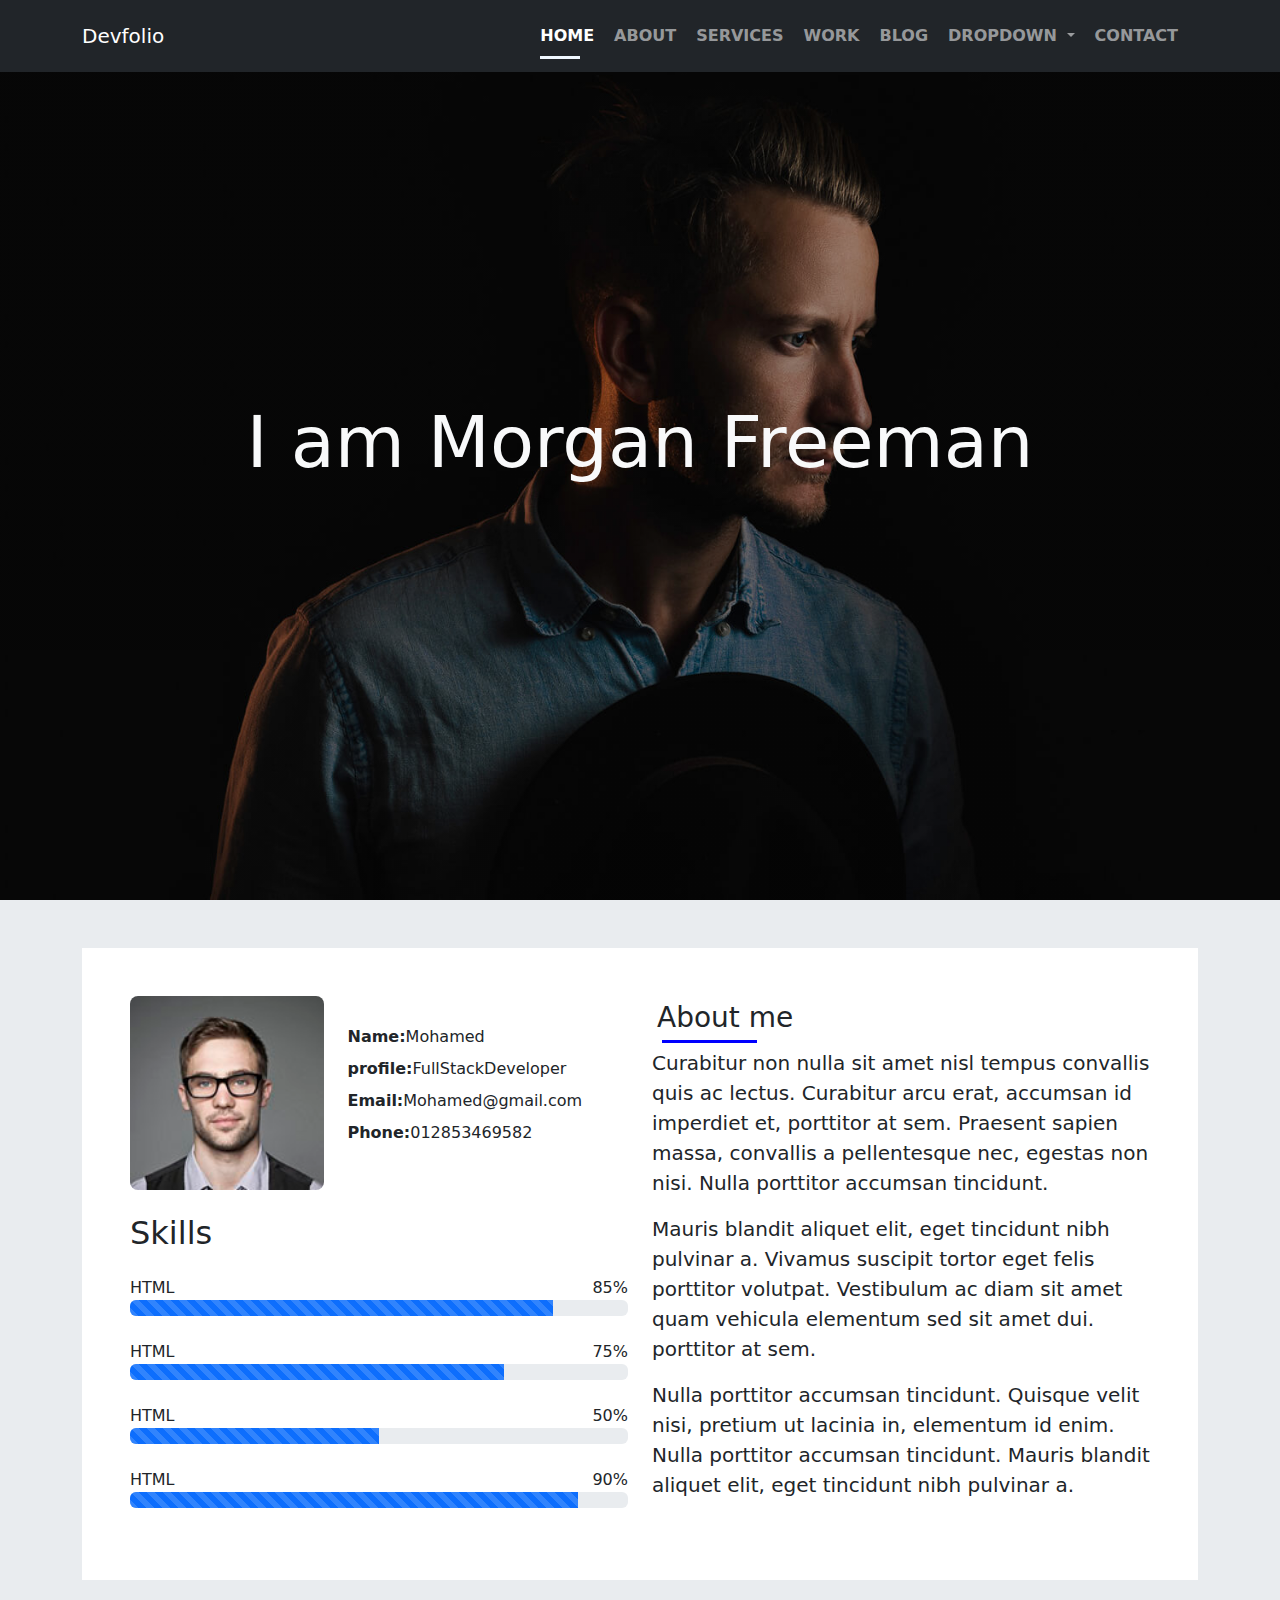
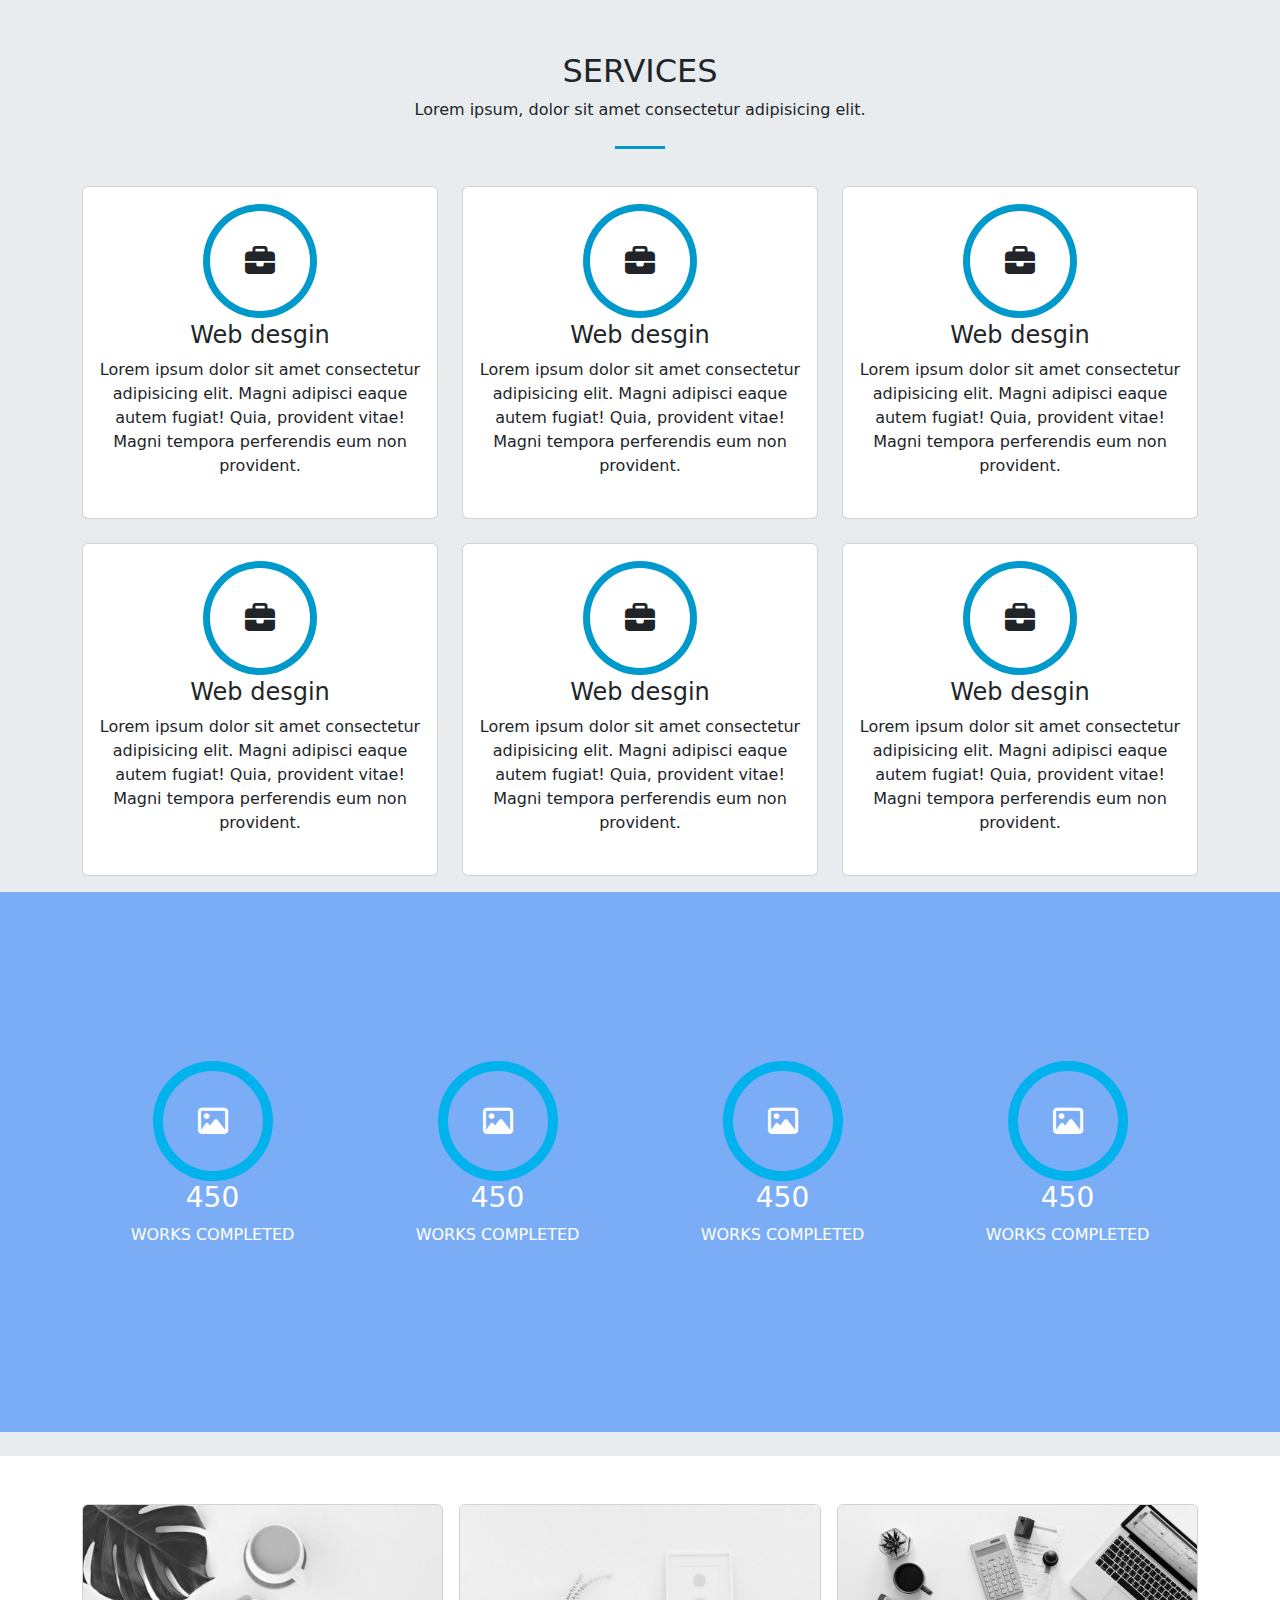
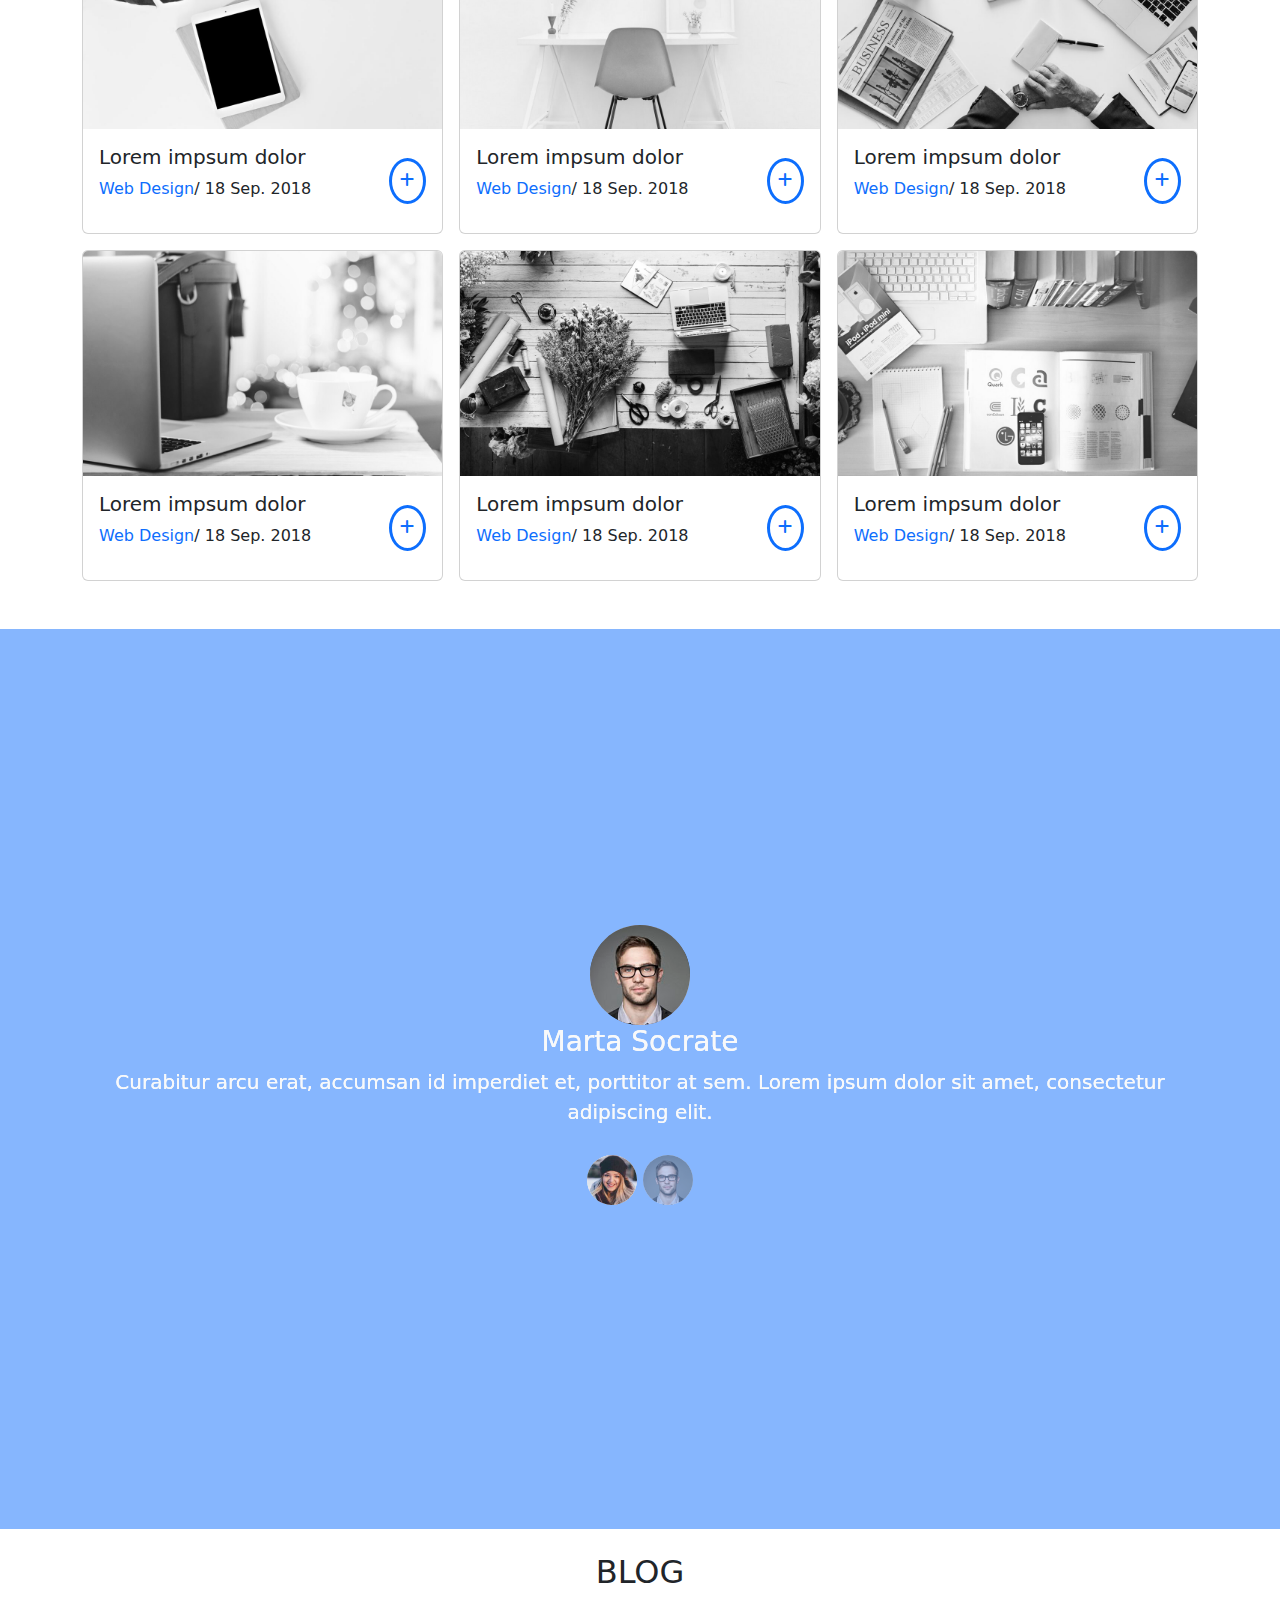
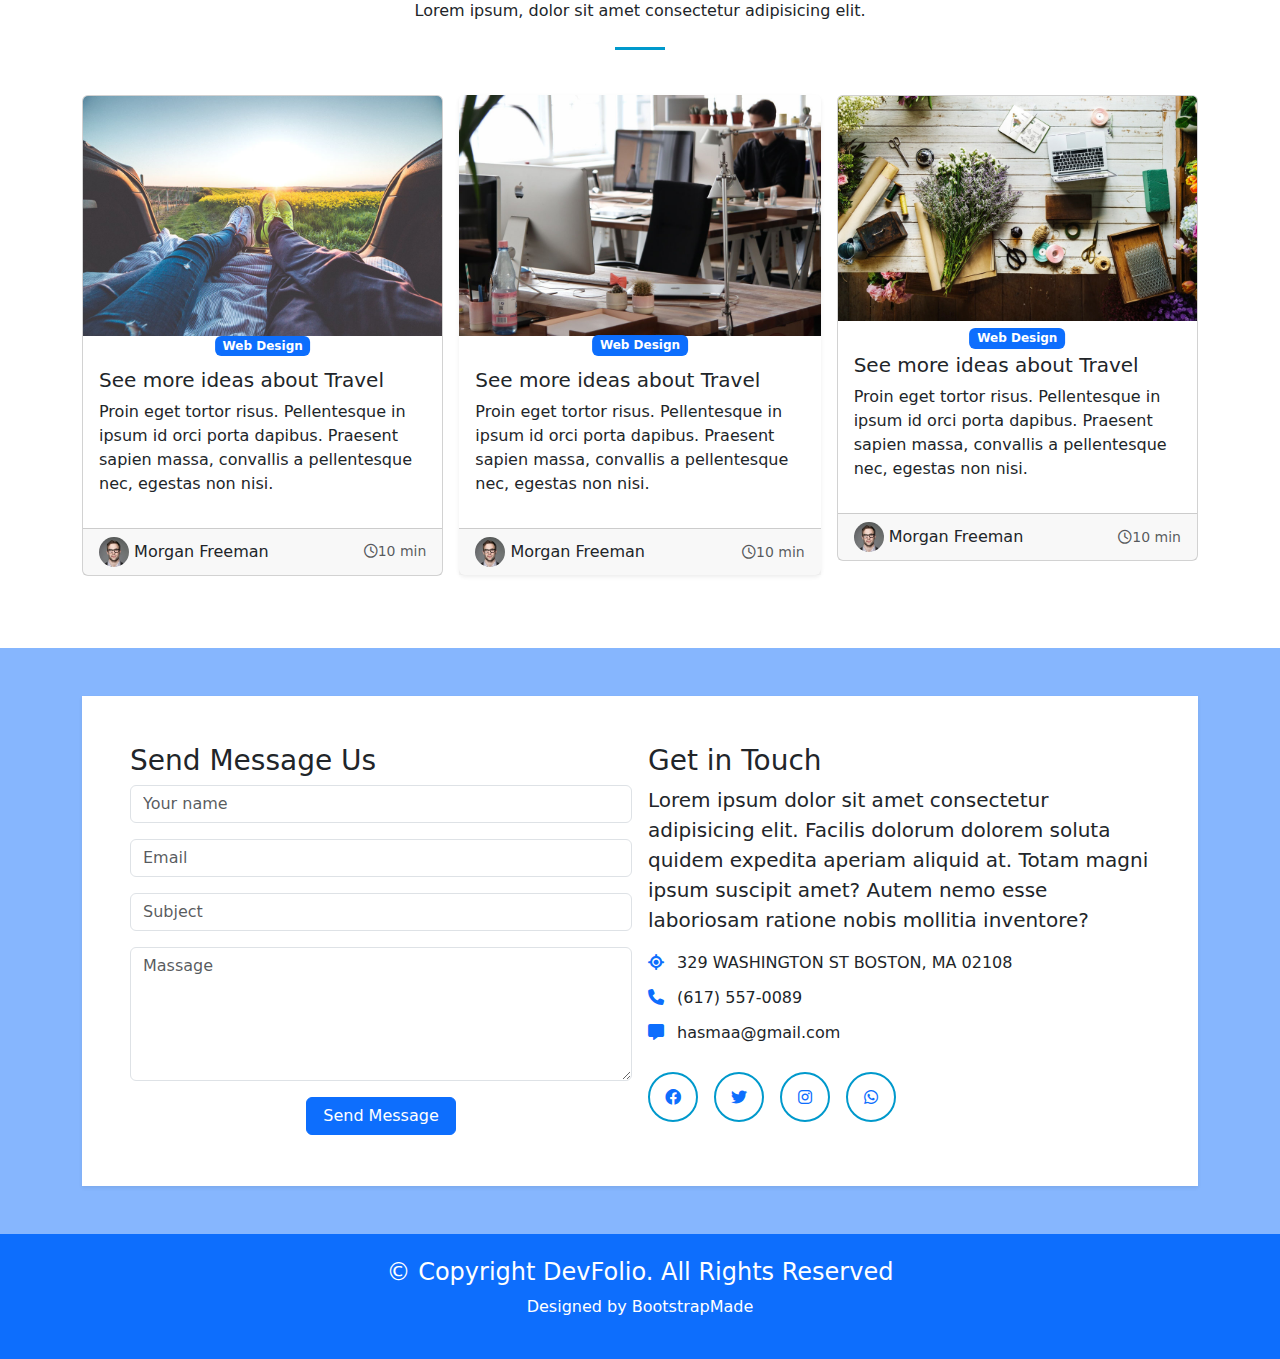
<file: tasks/Devfolio/home.html>
<!DOCTYPE html>
<html lang="en">
<head>
    <meta charset="UTF-8">
    <meta name="viewport" content="width=device-width, initial-scale=1.0">
    <title>Devfolio</title>
    <link rel="stylesheet" href="css/all.min.css">
    <link rel="stylesheet" href="css/bootstrap.min.css">
    <link rel="stylesheet" href="index.css">
</head>
<body  data-bs-spy="scroll" data-bs-target="#navbar-example" class="position-relative" data-bs-offset="0">
    <!------------------------------------------------------------- navbar ----------------------------------------------------->
    <nav  id="navbar-example" class="navbar navbar-expand-lg bg-dark navbar-dark fixed-top py-3">
        <div class="container">
          <a class="navbar-brand" href="#">Devfolio</a>
          <button class="navbar-toggler" type="button" data-bs-toggle="collapse" data-bs-target="#navbarSupportedContent" aria-controls="navbarSupportedContent" aria-expanded="false" aria-label="Toggle navigation">
            <span class="navbar-toggler-icon"></span>
          </button>
          <div class="collapse navbar-collapse" id="navbarSupportedContent">
            <ul class="navbar-nav ms-auto mb-2 mb-lg-0 fw-bold text-uppercase">
              <li class="nav-item">
                <a class="nav-link active" aria-current="page" href="#home">Home</a>
              </li>
              <li class="nav-item">
                <a class="nav-link" href="#about">About</a>
              </li>
              <li class="nav-item">
                <a class="nav-link" href="#services">Services</a>
              </li>
              <li class="nav-item">
                <a class="nav-link" href="#work">Work</a>
              </li>
              <li class="nav-item">
                <a class="nav-link" href="#blog">Blog</a>
              </li>
              <li class="nav-item dropdown">
                <a class="nav-link dropdown-toggle" href="#" role="button" data-bs-toggle="dropdown" aria-expanded="false">
                  Dropdown
                </a>
                <ul class="dropdown-menu">
                  <li><a class="dropdown-item" href="#">Action</a></li>
                  <li><a class="dropdown-item" href="#">Another action</a></li>
                  <li><hr class="dropdown-divider"></li>
                  <li><a class="dropdown-item" href="#">Something else here</a></li>
                </ul>
              </li>
              <li class="nav-item">
                <a class="nav-link" href="#contact">Contact</a>
              </li>
            </ul>
          </div>
        </div>
      </nav>
      <!-----------------------------------------------------------------------landing ------------------------------------->
      <section class="hero" id="home">
        <div class="container d-flex justify-content-center align-items-center vh-100  text-center">
            <div class="text text-light ">
                <h1 class="display-2">I am Morgan Freeman</h1>
                <p class="fs-2"></p>
            </div>
        </div>
      </section>
      <!-----------------------------------------------------------------------about  ------------------------------->
      <section class="about py-5 bg-body-secondary" id="about"> 
        <div class="container">
          <div class="about-area bg-white p-5">
            <div class="row row-cols-1 row-cols-md-2 ">
              <div>
            <div class="col">
             <div class="row align-items-center g-4">
              <div class="col-lg-5">
                <div class="image">
                  <img src="images/testimonial-2.jpg" class="w-100 rounded-3" alt="">
                </div>
              </div>
                <div class="col-lg-6 ">
                  <ul class="list list-unstyled fw-light vstack gap-2">
                    <li><span class="fw-bold">Name:</span>Mohamed</li>
                    <li><span class="fw-bold">profile:</span>FullStackDeveloper</li>
                    <li><span class="fw-bold">Email:</span>Mohamed@gmail.com</li>
                    <li><span class="fw-bold">Phone:</span>012853469582</li>
                  </ul>
                </div>
              </div>
              <div class="skills py-4">
                <h2>Skills</h2>
                <div class="item  vstack gap-4 pt-3">
                  <div >
                    <div class="text hstack justify-content-between ">
                      <span>HTML</span>
                      <span>85%</span>
                    </div>
                    <div class="progress" role="progressbar" aria-label="Basic example" aria-valuenow="0" aria-valuemin="0" aria-valuemax="100">
                      <div class="progress-bar progress-bar-striped progress-bar-animated " style="width:85%"></div>
                    </div>
                  </div>
                  <div>
                    <div class="text hstack justify-content-between ">
                      <span>HTML</span>
                      <span>75%</span>
                    </div>
                    <div class="progress" role="progressbar" aria-label="Basic example" aria-valuenow="0" aria-valuemin="0" aria-valuemax="100">
                      <div class="progress-bar progress-bar-striped progress-bar-animated " style="width:75%"></div>
                    </div>
                  </div>
                  <div>
                    <div class="text hstack justify-content-between ">
                      <span>HTML</span>
                      <span>50%</span>
                    </div>
                    <div class="progress" role="progressbar" aria-label="Basic example" aria-valuenow="0" aria-valuemin="0" aria-valuemax="100">
                      <div class="progress-bar progress-bar-striped progress-bar-animated " style="width:50%"></div>
                    </div>
                  </div>
                  <div>
                    <div class="text hstack justify-content-between ">
                      <span>HTML</span>
                      <span>90%</span>
                    </div>
                    <div class="progress" role="progressbar" aria-label="Basic example" aria-valuenow="0" aria-valuemin="0" aria-valuemax="100">
                      <div class="progress-bar progress-bar-striped progress-bar-animated " style="width:90%"></div>
                    </div>
                  </div>
                </div>
              </div>
              </div>
             </div>
             <div class="col">
              <h3 class="info">About me</h3>
                <p class="lead">Curabitur non nulla sit amet nisl tempus convallis quis ac lectus. Curabitur arcu erat, accumsan id imperdiet et, porttitor at sem. Praesent sapien massa, convallis a pellentesque nec, egestas non nisi. Nulla porttitor accumsan tincidunt.</p>
                <p class="lead">Mauris blandit aliquet elit, eget tincidunt nibh pulvinar a. Vivamus suscipit tortor eget felis porttitor volutpat. Vestibulum ac diam sit amet quam vehicula elementum sed sit amet dui. porttitor at sem.</p>
                <p class="lead">Nulla porttitor accumsan tincidunt. Quisque velit nisi, pretium ut lacinia in, elementum id enim. Nulla porttitor accumsan tincidunt. Mauris blandit aliquet elit, eget tincidunt nibh pulvinar a.</p>
              <div>
              </div>
            </div>
          </div>
        </div>
        </div>
      </section>
      <!------------------------------------------------------------------------------------------services------------ -->
      <section class="services bg-body-secondary py-4" id="services">
        <div class="container"> 
          <div class="main-text text-center pb-2">
            <h2 class="text-uppercase">services</h2>
            <p>Lorem ipsum, dolor sit amet consectetur adipisicing elit.</p>
          </div> 
       <div class="row row-cols-1 row-cols-md-2 row-cols-lg-3 py-3">
        <div class="col gy-4">
          <div class="card text-center py-2">
            <div class="card-body">
              <span><i class="fa-solid fa-briefcase"></i></span>
              <h4>Web desgin</h4>
              <p>Lorem ipsum dolor sit amet consectetur adipisicing elit. Magni adipisci eaque autem fugiat! Quia, provident vitae! Magni tempora perferendis eum non provident.</p>
            </div>
          </div>
        </div>
        <div class="col gy-4">
          <div class="card text-center py-2">
            <div class="card-body">
              <span><i class="fa-solid fa-briefcase"></i></span>
              <h4>Web desgin</h4>
              <p>Lorem ipsum dolor sit amet consectetur adipisicing elit. Magni adipisci eaque autem fugiat! Quia, provident vitae! Magni tempora perferendis eum non provident.</p>
            </div>
          </div>
        </div>
        <div class="col gy-4">
          <div class="card text-center py-2">
            <div class="card-body">
              <span><i class="fa-solid fa-briefcase"></i></span>
              <h4>Web desgin</h4>
              <p>Lorem ipsum dolor sit amet consectetur adipisicing elit. Magni adipisci eaque autem fugiat! Quia, provident vitae! Magni tempora perferendis eum non provident.</p>
            </div>
          </div>
        </div>
        <div class="col gy-4">
          <div class="card text-center py-2">
            <div class="card-body">
              <span><i class="fa-solid fa-briefcase"></i></span>
              <h4>Web desgin</h4>
              <p>Lorem ipsum dolor sit amet consectetur adipisicing elit. Magni adipisci eaque autem fugiat! Quia, provident vitae! Magni tempora perferendis eum non provident.</p>
            </div>
          </div>
        </div>
        <div class="col gy-4">
          <div class="card text-center py-2">
            <div class="card-body">
              <span><i class="fa-solid fa-briefcase"></i></span>
              <h4>Web desgin</h4>
              <p>Lorem ipsum dolor sit amet consectetur adipisicing elit. Magni adipisci eaque autem fugiat! Quia, provident vitae! Magni tempora perferendis eum non provident.</p>
            </div>
          </div>
        </div>
        <div class="col gy-4">
          <div class="card text-center py-2">
            <div class="card-body">
              <span><i class="fa-solid fa-briefcase"></i></span>
              <h4>Web desgin</h4>
              <p>Lorem ipsum dolor sit amet consectetur adipisicing elit. Magni adipisci eaque autem fugiat! Quia, provident vitae! Magni tempora perferendis eum non provident.</p>
            </div>
          </div>
        </div>
       </div>
        </div>
        <div class="counter">
          <div class="layer bg-primary bg-opacity-50 py-5 ">
            <div class="container">
            <div class="row text-center gy-4">
              <div class="col-md-6 col-lg-4 col-xl-3"> 
                <div class="item">
                  <span><i class="fa-regular fa-image"></i></span>
                  <h3>450</h3>
                  <p>WORKS COMPLETED</p>
                </div>
              </div>
              <div class="col"> 
                <div class="item">
                  <span><i class="fa-regular fa-image"></i></span>
                  <h3>450</h3>
                  <p>WORKS COMPLETED</p>
                </div>
              </div>
              <div class="col"> 
                <div class="item">
                  <span><i class="fa-regular fa-image"></i></span>
                  <h3>450</h3>
                  <p>WORKS COMPLETED</p>
                </div>
              </div>
              <div class="col"> 
                <div class="item">
                  <span><i class="fa-regular fa-image"></i></span>
                  <h3>450</h3>
                  <p>WORKS COMPLETED</p>
                </div>
              </div>
            </div>
            </div>
          </div>
        </div>
      </section>
      <!----------------------------------------------------------protfolio  --------------------------------------->
      <section class="protfolio py-5 " id="work">
        <div class="container">
          <div class="row row-cols-1 row-cols-md-2 row-cols-lg-3 g-3">
            <div class="col">
              <div class="card">
                <div class="image overflow-hidden">
                  <img src="images/work-1.jpg" alt="1" class="card-img-top">
                </div>
                <div class="card-body hstack justify-content-between ">
                  <div>
                    <h4 class="h5">Lorem impsum dolor</h4>
                    <p><span class="text-primary">Web Design</span>/ 18 Sep. 2018</p>
                  </div>
                  <span class="text-primary border border-3 border-primary rounded-circle p-2">
                    <i class="fa-solid fa-plus"></i>
                  </span>
                </div>
              </div>
            </div>
            <div class="col">
              <div class="card">
                <div class="image overflow-hidden">
                  <img src="images/work-2.jpg" alt="1" class="card-img-top">
                </div>
                <div class="card-body hstack justify-content-between ">
                  <div>
                    <h4 class="h5">Lorem impsum dolor</h4>
                    <p><span class="text-primary">Web Design</span>/ 18 Sep. 2018</p>
                  </div>
                  <span class="text-primary border border-3 border-primary rounded-circle p-2">
                    <i class="fa-solid fa-plus"></i>
                  </span>
                </div>
              </div>
            </div>
            <div class="col">
              <div class="card">
                <div class="image overflow-hidden"> 
                  <img src="images/work-3.jpg" alt="1" class="card-img-top">
                </div>
                <div class="card-body hstack justify-content-between ">
                  <div>
                    <h4 class="h5">Lorem impsum dolor</h4>
                    <p><span class="text-primary">Web Design</span>/ 18 Sep. 2018</p>
                  </div>
                  <span class="text-primary border border-3 border-primary rounded-circle p-2">
                    <i class="fa-solid fa-plus"></i>
                  </span>
                </div>
              </div>
            </div>
            <div class="col">
              <div class="card">
                <div class="image overflow-hidden">
                  <img src="images/work-4.jpg" alt="1" class="card-img-top">
                </div>
                <div class="card-body hstack justify-content-between ">
                  <div>
                    <h4 class="h5">Lorem impsum dolor</h4>
                    <p><span class="text-primary">Web Design</span>/ 18 Sep. 2018</p>
                  </div>
                  <span class="text-primary border border-3 border-primary rounded-circle p-2">
                    <i class="fa-solid fa-plus"></i>
                  </span>
                </div>
              </div>
            </div>
            <div class="col">
              <div class="card">
               <div class="image overflow-hidden">
                <img src="images/work-5.jpg" alt="1" class="card-img-top">
               </div>
                <div class="card-body hstack justify-content-between ">
                  <div>
                    <h4 class="h5">Lorem impsum dolor</h4>
                    <p><span class="text-primary">Web Design</span>/ 18 Sep. 2018</p>
                  </div>
                  <span class="text-primary border border-3 border-primary rounded-circle p-2">
                    <i class="fa-solid fa-plus"></i>
                  </span>
                </div>
              </div>
            </div>
            <div class="col">
              <div class="card">
                <div class="image overflow-hidden">
                  <img src="images/work-6.jpg" alt="1" class="card-img-top">
                </div>
                <div class="card-body hstack justify-content-between ">
                  <div>
                    <h4 class="h5">Lorem impsum dolor</h4>
                    <p><span class="text-primary">Web Design</span>/ 18 Sep. 2018</p>
                  </div>
                  <span class="text-primary border border-3 border-primary rounded-circle p-2">
                    <i class="fa-solid fa-plus"></i>
                  </span>
                </div>
              </div>
            </div>
          </div>
        </div>
      </section>
      <!------------------------------------------------------------------------testimaonsal--------------------  -->
      <section class="testimonal">
        <div class="layer bg-primary bg-opacity-50 min-vh-100 hstack justify-content-center ">
        <div class="container">
          <div id="carouselExampleIndicators" class="carousel slide">
            
            <div class="carousel-inner">
              <div class="carousel-item active">
                <div class="text-center  text-light">
                <img src="images/testimonial-4.jpg " width="100" height="100" class="d-block rounded-circle mx-auto " alt="..." >
                <h3>Marta Socrate</h3>
                <p class="lead">Curabitur arcu erat, accumsan id imperdiet et, porttitor at sem. Lorem ipsum dolor sit amet, consectetur adipiscing elit.</p>
                </div>
              </div>
              <div class="carousel-item active">
                <div class="text-center  text-light">
                <img src="images/testimonial-2.jpg " width="100" height="100" class="d-block rounded-circle mx-auto " alt="..." >
                <h3>Marta Socrate</h3>
                <p class="lead">Curabitur arcu erat, accumsan id imperdiet et, porttitor at sem. Lorem ipsum dolor sit amet, consectetur adipiscing elit.</p>
                </div>
              </div>
            
            </div>
            <div class="carousel-indicators position-static">
              <button type="button" data-bs-target="#carouselExampleIndicators" data-bs-slide-to="0" class="active" aria-current="true" aria-label="Slide 1">
                <img src="images/testimonial-4.jpg" alt=""  class="w-100 rounded-circle">
              </button>
              <button type="button" data-bs-target="#carouselExampleIndicators" data-bs-slide-to="1" aria-label="Slide 2" >
                <img src="images/testimonial-2.jpg" alt="" class="w-100 rounded-circle">
              </button>
              
            </div>
            
          </div>
        </div>
      </div>
      </section>
      <!----------------------------------------------------------------blog  ---------------------------------->
      <section class="blog py-4" id="blog">
        <div class="container ">
          <div class="main-text text-center pb-2">
            <h2 class="text-uppercase">Blog</h2>
            <p>Lorem ipsum, dolor sit amet consectetur adipisicing elit.</p>
          </div> 
           <div class=" row row-cols-1 row-cols-md-2 row-cols-lg-3 g-3 py-5">
            <div class="col">
              <div class="card">
                <figure>
                  <img src="images/post-1.jpg" alt="" class="card-img-top">
                </figure>
                <figcaption class="card-body">
                  <h3 class="h5">See more ideas about Travel</h3>
                  <p>Proin eget tortor risus. Pellentesque in ipsum id orci porta dapibus. Praesent sapien massa, convallis a pellentesque nec, egestas non nisi.</p>
                </figcaption>
                <div class="card-footer hstack justify-content-between">
                  <div class="footer-img">
                    <img src="images/testimonial-2.jpg" alt="" width="30px" height="30px" class="rounded-circle">
                    <span>Morgan Freeman</span>
                  </div>
                  <p class="mb-0 small text-body-secondary"><i class="fa-regular fa-clock"></i>10 min</p>
                </div>
                <span class="badge text-bg-primary position-absolute start-50 top-50 translate-middle-x">Web Design</span>
              </div>
            </div>
            <div class="col">
              <div class="card border-0 shadow-sm">
                <figure>
                  <img src="images/post-3.jpg" alt="" class="card-img-top">
                </figure>
                <figcaption class="card-body">
                  <h3 class="h5">See more ideas about Travel</h3>
                  <p>Proin eget tortor risus. Pellentesque in ipsum id orci porta dapibus. Praesent sapien massa, convallis a pellentesque nec, egestas non nisi.</p>
                </figcaption>
                <div class="card-footer hstack justify-content-between">
                  <div class="footer-img">
                    <img src="images/testimonial-2.jpg" alt="" width="30px" height="30px" class="rounded-circle">
                    <span>Morgan Freeman</span>
                  </div>
                  <p class="mb-0 small text-body-secondary"><i class="fa-regular fa-clock"></i>10 min</p>
                </div>
                <span class="badge text-bg-primary position-absolute start-50 top-50 translate-middle-x">Web Design</span>
              </div>
            </div>
            <div class="col">
              <div class="card">
                <figure>
                  <img src="images/work-5.jpg" alt="" class="card-img-top">
                </figure>
                <figcaption class="card-body">
                  <h3 class="h5">See more ideas about Travel</h3>
                  <p>Proin eget tortor risus. Pellentesque in ipsum id orci porta dapibus. Praesent sapien massa, convallis a pellentesque nec, egestas non nisi.</p>
                </figcaption>
                <div class="card-footer hstack justify-content-between">
                  <div class="footer-img">
                    <img src="images/testimonial-2.jpg" alt="" width="30px" height="30px" class="rounded-circle">
                    <span>Morgan Freeman</span>
                  </div>
                  <p class="mb-0 small text-body-secondary"><i class="fa-regular fa-clock"></i>10 min</p>
                </div>
                <span class="badge text-bg-primary position-absolute start-50 top-50 translate-middle-x">Web Design</span>
              </div>
            </div>
           </div>
        </div>
      </section>
      <!--------------------------------------------------------contact ------------------------------- -->
      <section class="contact" id="contact">
        <div class="layer bg-primary bg-opacity-50 p-5  ">
        <div class="container">
          <div class="contact-area bg-white shadow-sm p-5">
            <div class="row g-3">
              <div class="col-lg-6">
                <div>
                  <h3>Send Message Us</h3>
                  <form class="vstack gap-3"> 
                    <input type="text" name="f-name" placeholder="Your name" class="form-control">
                    <input type="email" name="Email" placeholder="Email" class="form-control">
                    <input type="text" name="sublect" placeholder="Subject" class="form-control">
                    <textarea name="msg" rows="5" placeholder="Massage" class="form-control"></textarea>
                    <button class="btn btn-primary align-self-center px-3">Send Message</button>
                  </form>
                </div>
              </div>
              <div class="col-lg-6">
                <div>
                  <h3>Get in Touch</h3>
                  <p class="lead">Lorem ipsum dolor sit amet consectetur adipisicing elit. Facilis dolorum dolorem soluta quidem expedita aperiam aliquid at. Totam magni ipsum suscipit amet? Autem nemo esse laboriosam ratione nobis mollitia inventore?</p>
                  <ul class="list-unstyled">
                    <li><i class="fas fa-location text-primary mb-3 me-2"></i> 329 WASHINGTON ST BOSTON, MA 02108
                    </li>
                    <li><i class="fas fa-phone text-primary mb-3 me-2"></i> (617) 557-0089
                    </li>
                    <li><i class="fas fa-message text-primary mb-3 me-2"></i> hasmaa@gmail.com
                    </li>
                  </ul>
                  <ul class="social list-unstyled hstack gap-3  text-primary ">
                    <li><i class="fab fa-facebook"></i></li>
                    <li><i class="fab fa-twitter"></i></li>
                    <li><i class="fab fa-instagram"></i></li>
                    <li><i class="fab fa-whatsapp"></i></li>
                  </ul>
                </div>
              </div>
            </div>

          </div>
              
            </div>
          </div>
      </section>
      <section class="footer bg-primary py-4">
        <div class="container text-center text-white">
          <h4>© Copyright DevFolio. All Rights Reserved</h4>
          <p>Designed by BootstrapMade </p>
        </div>
      </section>
      <script src="js/bootstrap.bundle.min.js"></script>
</body>
</html>
</file>
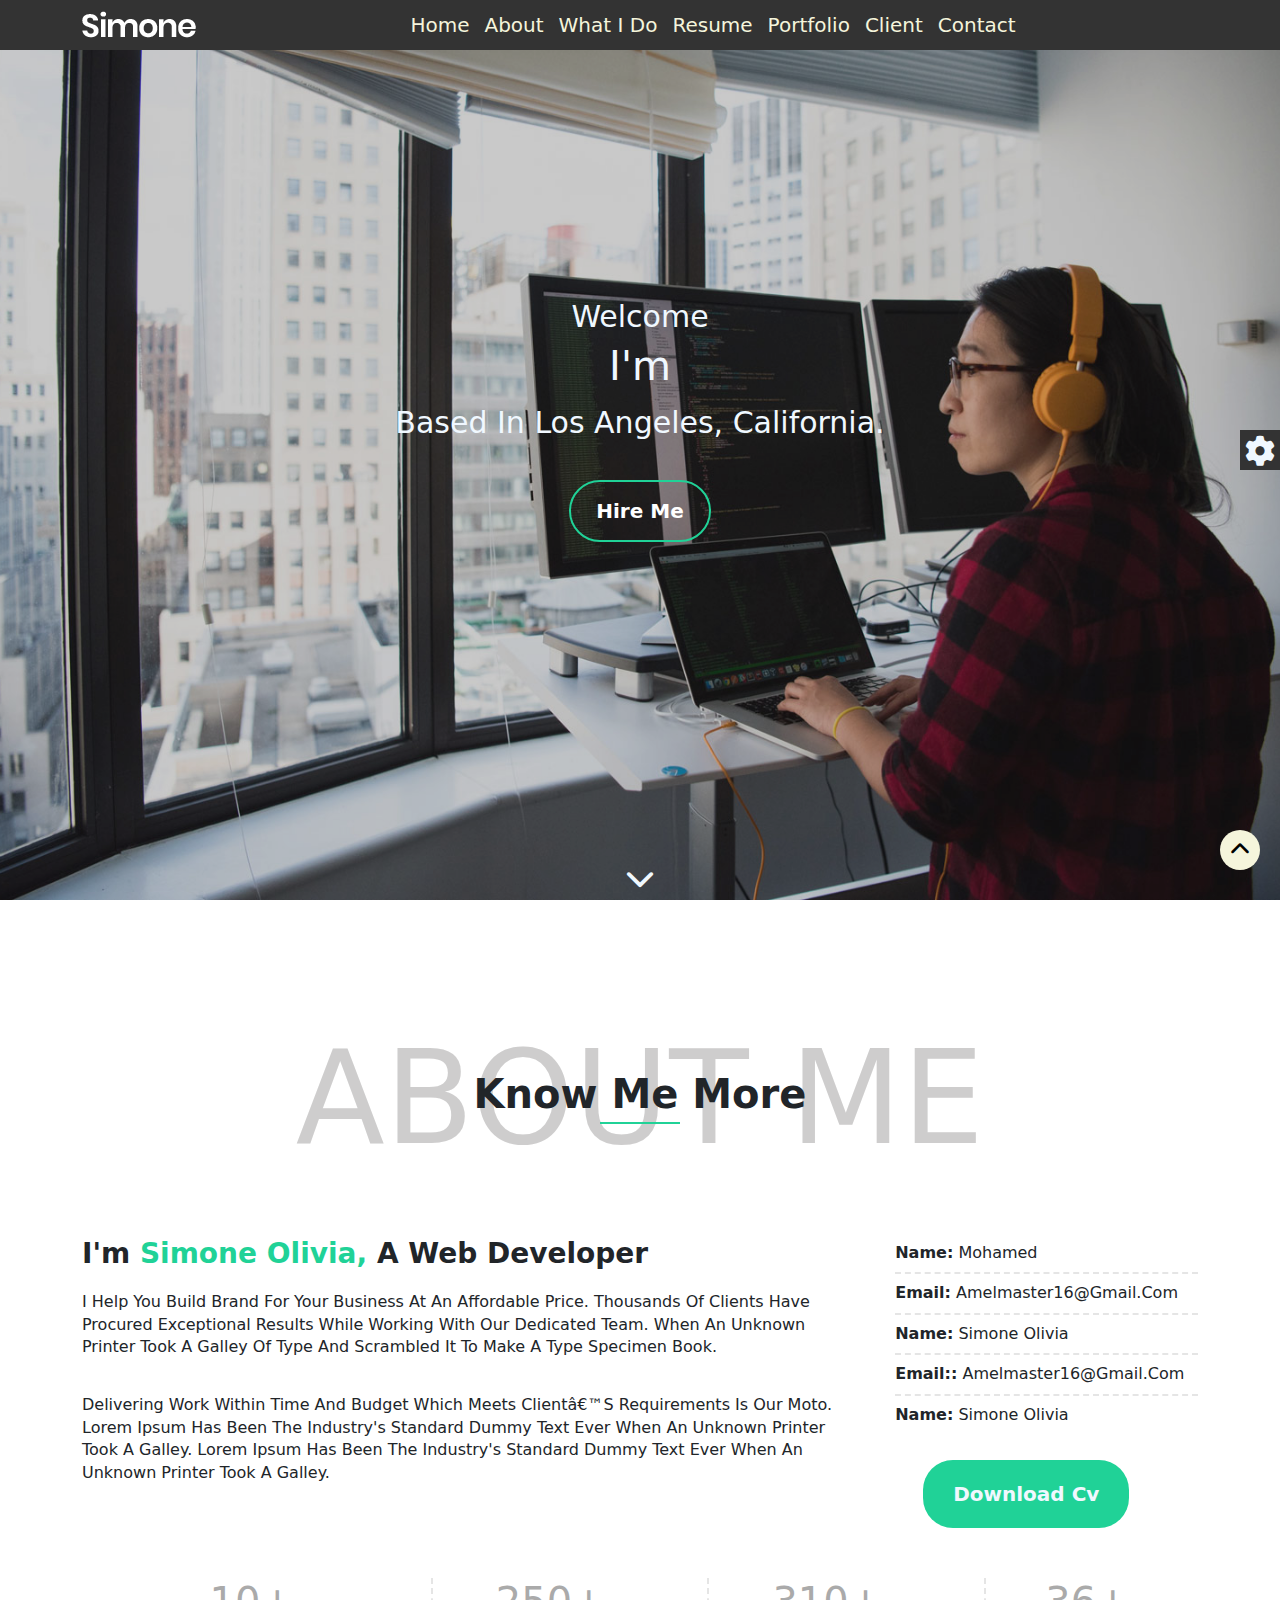
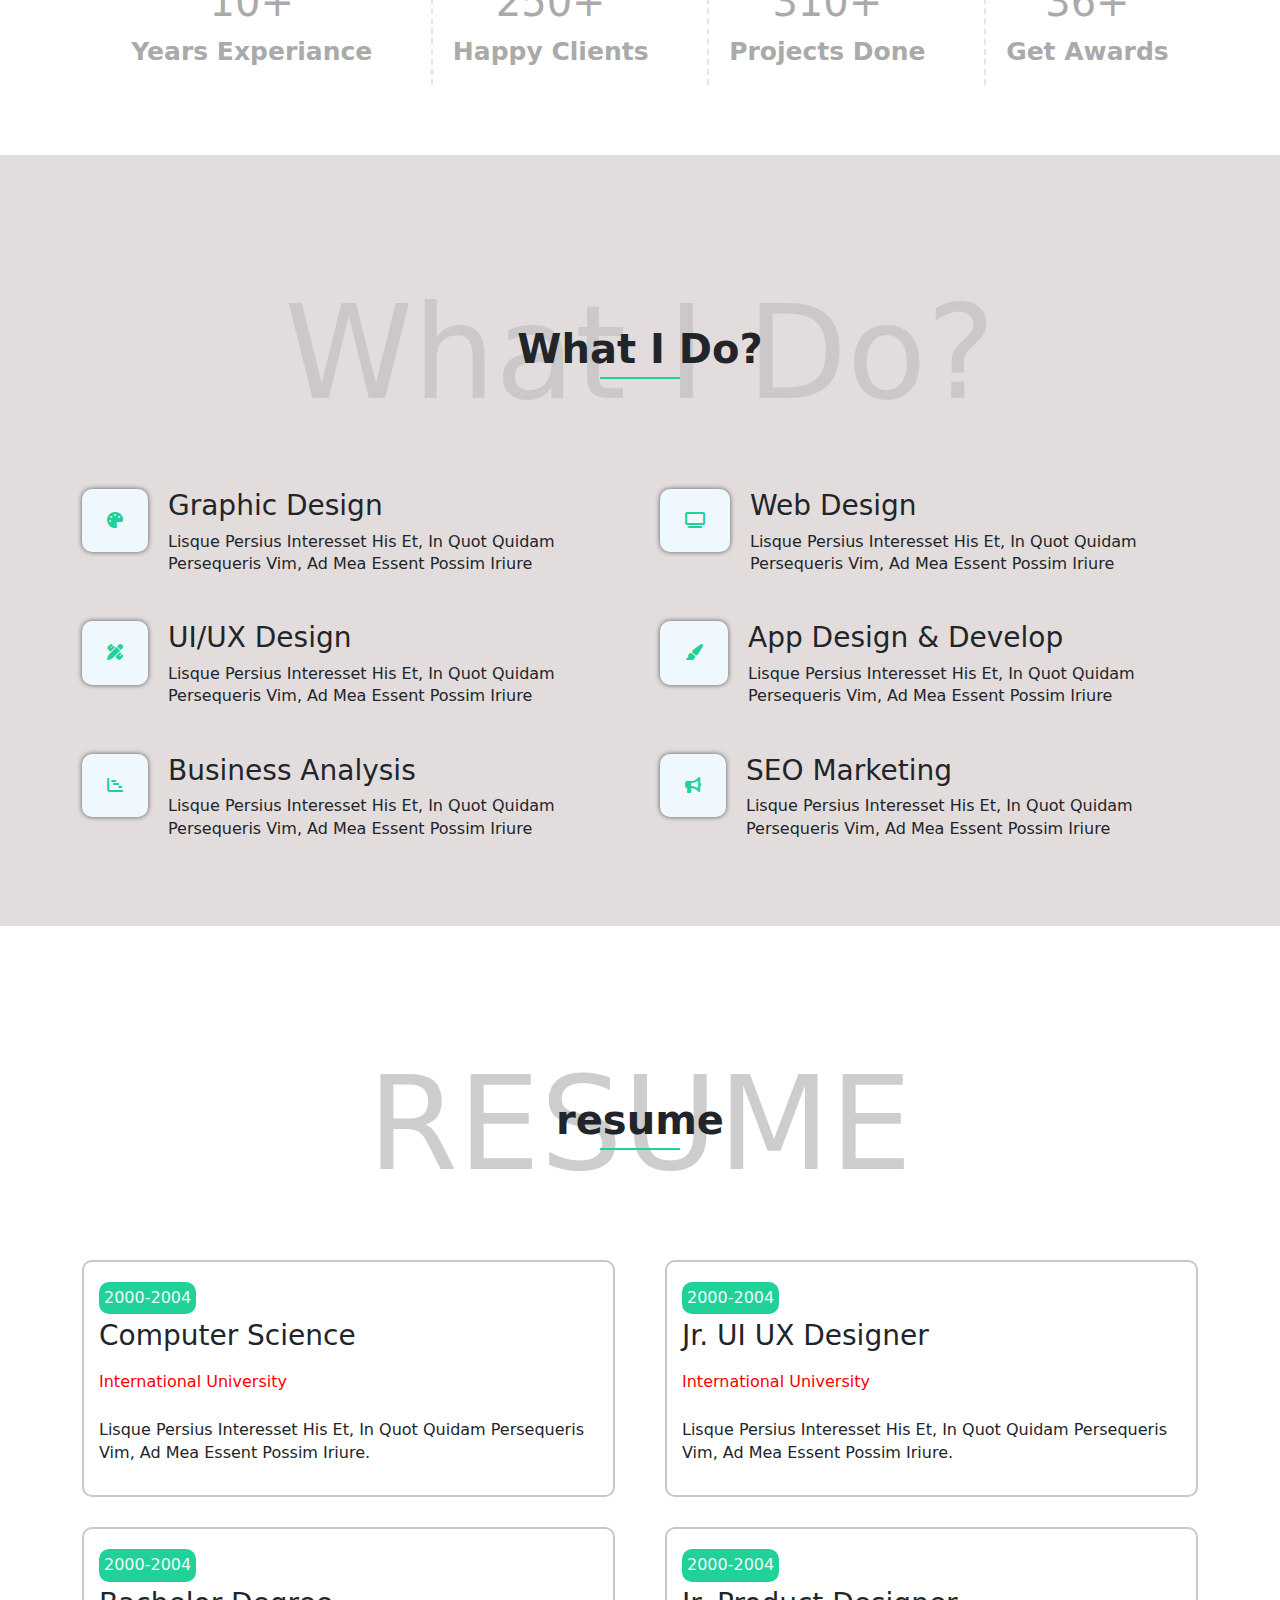
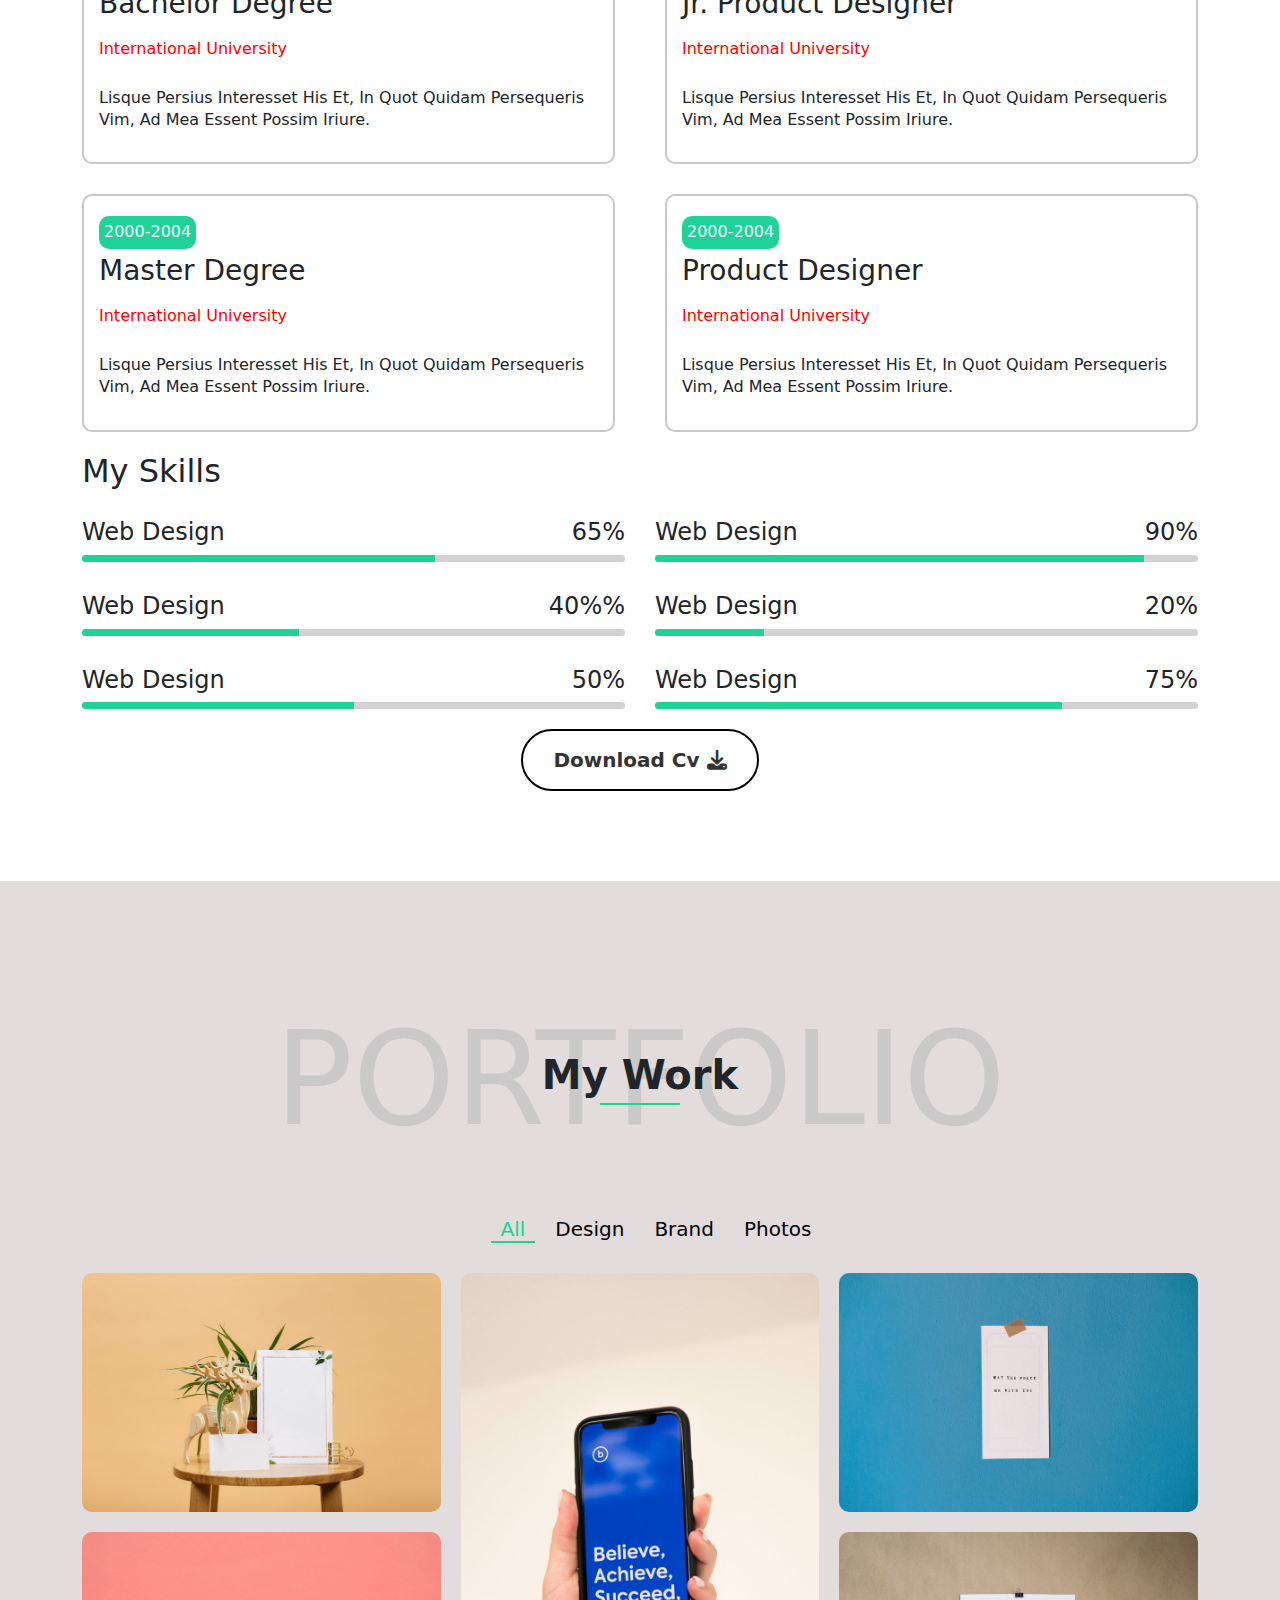
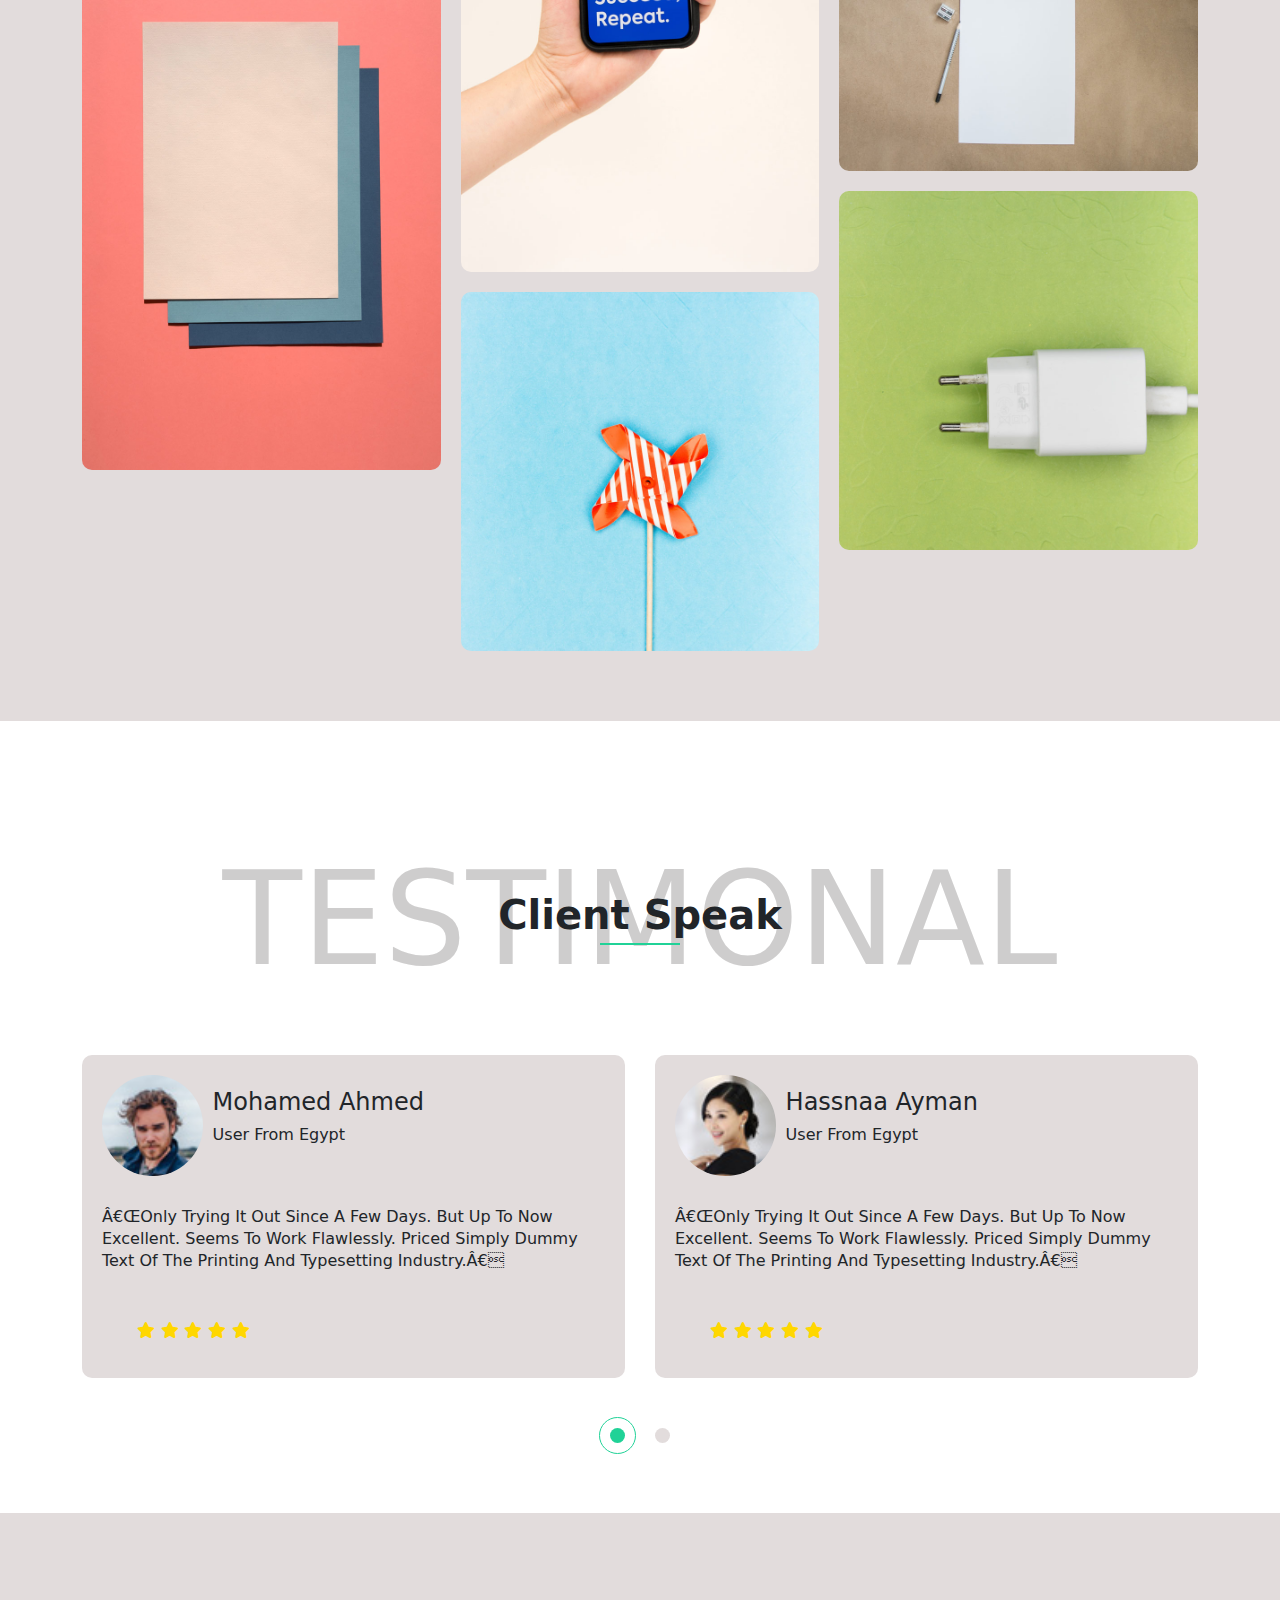
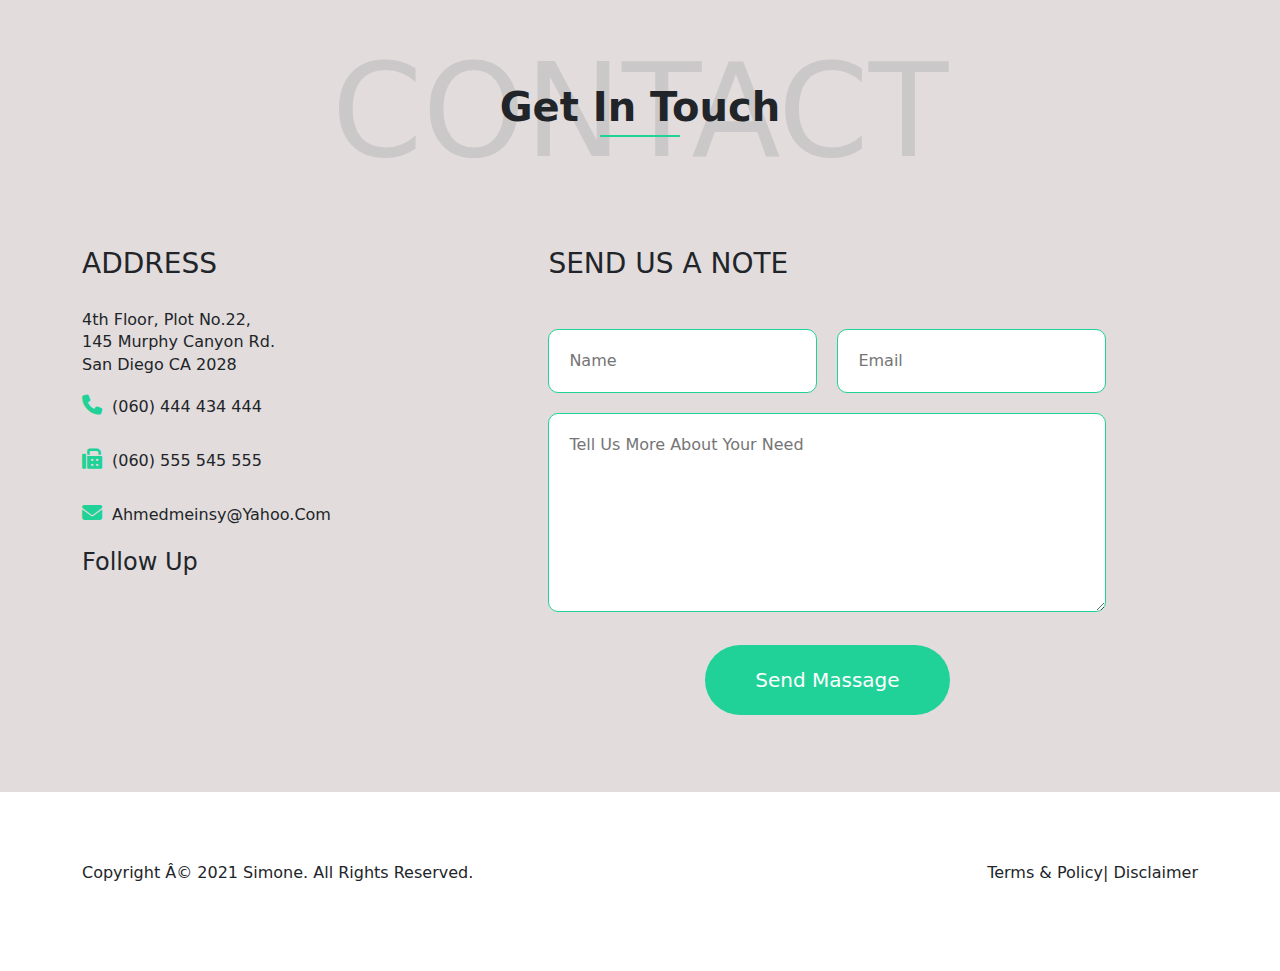
<file: tasks/simone/home.html>
<!DOCTYPE html>
<html lang="en">
<head>
    <meta charset="UTF-8">
    <meta name="viewport" content="width=device-width, initial-scale=1.0">
    <title>Simone</title>
    <link rel="preconnect" href="https://fonts.googleapis.com">
<link rel="preconnect" href="https://fonts.gstatic.com" crossorigin>
<link href="https://fonts.googleapis.com/css2?family=Pacifico&family=Poppins&display=swap" rel="stylesheet">
    <link rel="stylesheet" href="index.css">
    <link rel="stylesheet" href="css/all.min.css">
    <link rel="stylesheet" href="css/bootstrap.min.css">
    <link rel="icon" href="images/icon.png">
</head>
<body>
    <!------------------------------------------------------------------Navbar ---------------------------------------------------------------------------->
    <div class="nav">
       <div class="container">
        <div class="image">
            <img src="images/logo.png" alt="logo">
        </div>
        <label for="menu">
            <i class="fas fa-bars fa-2xl"></i>
        </label>
        <input type="checkbox" id="menu"> 
         <ul class="nav-menu">
            <li><a href="#home">Home</a></li>
            <li><a href="#about">About</a></li>
            <li><a href="#what i do">What I Do</a></li>
            <li><a href="#resume">Resume</a></li>
            <li><a href="#portfolio">Portfolio</a></li>
            <li><a href="#client">Client</a></li>
            <li><a href="#contact">Contact</a></li>
        </ul> 
       </div>
    </div>
   <div class="landing">
    <div class="layer">
        <div class="container">
            <div class="bord">
                <i class="fa-solid fa-gear"></i>
            </div>
            <div class="icon">
                <i class="fa-solid fa-chevron-up"></i>
            </div>
            <div class="text"> 
                <span>Welcome</span>
                <h1>I'm </h1>
                <p>Based In Los Angeles, California.</p>
                <a href="mailto:hasnaa@gmail.com">Hire me</a>
            </div>
            <span class="down" ><i class="fa-solid fa-chevron-down"></i></span>
        </div>
    </div>
   </div>
   <!-------------------------------------------------------------------- About --------------------------------------------------------------------------->
   <div class="about" id="#about">
    <div class="container">
    <div class="title">
        <h2>ABOUT ME</h2>
       <p>Know Me More</p>
    </div>
       <div class="about-area">
        <div class="about-text">
            <h3>I'm <span>Simone Olivia,</span> A Web Developer</h3>

            <p>
               I Help You Build Brand For Your Business At An Affordable Price. Thousands Of Clients Have Procured Exceptional
               Results While Working With Our Dedicated Team. When An Unknown Printer Took A Galley Of Type And Scrambled It To
               Make A Type Specimen Book.
            </p>

            <p>
               Delivering Work Within Time And Budget Which Meets Clientâ€™S Requirements Is Our Moto. Lorem Ipsum Has Been The
               Industry's Standard Dummy Text Ever When An Unknown Printer Took A Galley. Lorem Ipsum Has Been The Industry's
               Standard Dummy Text Ever When An Unknown Printer Took A Galley.
            </p>
        </div>
        <div class="about-info">
        <ul>
            <li><span>Name:</span>  Mohamed</li>
            <li><span>Email:</span>  amelmaster16@gmail.com</li>
            <li><span>Name:</span>  Simone Olivia</li>
            <li><span>Email::</span>  amelmaster16@gmail.com</li>
            <li><span>Name:</span>   Simone Olivia</li>
        </ul>
        <a href="images/client-sm-4.jpg" download="Cv.pdf">Download Cv</a>
        </div>
       </div>
       <div class="counter">
        <div class="counter-area">
            <h3>10+</h3>
            <p>Years Experiance</p>
        </div>
        <div class="counter-area">
            <h3>250+</h3>
            <p>Happy Clients</p>
        </div>
        <div class="counter-area">
            <h3>310+</h3>
            <p>Projects Done</p>
        </div>
        <div class="counter-area">
            <h3>36+</h3>
            <p>Get Awards</p>
        </div>
       </div>
    </div>
    </div>
    <!--------------------------------------------------------------------what i do  --------------------------------------------------------------------->
    <div class="services" id="#what i do">
        <div class="container">
            <div class="title">
                <h2> What I Do?</h2>
               <p>What I Do?</p>
            </div>
            <div class="services-area">
                <div class="item">
                    <span><i class="fa-solid fa-palette"></i></span>
                   <div class="cap">
                    <h3>Graphic Design</h3>
                    <p>Lisque Persius Interesset His Et, In Quot Quidam Persequeris Vim, Ad Mea Essent Possim Iriure</p>
                   </div>
                </div>
                <div class="item">
                    <span><i class="fa-solid fa-tv"></i></span>
                    <div class="cap">
                        <h3>Web Design</h3>
                    <p>Lisque Persius Interesset His Et, In Quot Quidam Persequeris Vim, Ad Mea Essent Possim Iriure</p>
                    </div>
                </div>
                <div class="item">
                    <span><i class="fa-solid fa-pen-ruler"></i></span>
                    <div class="cap">
                        <h3>UI/UX Design</h3>
                    <p>Lisque Persius Interesset His Et, In Quot Quidam Persequeris Vim, Ad Mea Essent Possim Iriure</p>
                    </div>
                </div>
                <div class="item">
                    <span><i class="fa-solid fa-paintbrush"></i></span>
                    <div class="cap">
                        <h3>App Design & Develop</h3>
                    <p>Lisque Persius Interesset His Et, In Quot Quidam Persequeris Vim, Ad Mea Essent Possim Iriure</p>
                    </div>
                </div>
                <div class="item">
                    <span><i class="fa-solid fa-chart-gantt"></i></span>
                    <div class="cap">
                        <h3>Business Analysis</h3>
                    <p>Lisque Persius Interesset His Et, In Quot Quidam Persequeris Vim, Ad Mea Essent Possim Iriure</p>
                    </div>
                </div>
                <div class="item">
                    <span><i class="fas fa-bullhorn"></i></span>
                    <div class="cap">
                        <h3>SEO Marketing</h3>
                    <p>Lisque Persius Interesset His Et, In Quot Quidam Persequeris Vim, Ad Mea Essent Possim Iriure</p>
                    </div>
                </div>
            </div>
        </div>
    </div>
    <!---------------------------------------------------------------------- Resume  ----------------------------------------------------------------------->
    <div class="resume" id="resume">
        <div class="container">
            <div class="title">
                <h2> RESUME</h2>
               <p>resume</p>
            </div>
            <div class="resume-area">
                <div class="item">
                    <span>2000-2004</span>
                    <h3>Computer Science</h3>
                    <p class="unver">International University</p>
                    <p>Lisque Persius Interesset His Et, In Quot Quidam Persequeris Vim, Ad Mea Essent Possim Iriure.</p>
                </div>
                <div class="item">
                    <span>2000-2004</span>
                    <h3>Jr. UI UX Designer</h3>
                    <p class="unver">International University</p>
                    <p>Lisque Persius Interesset His Et, In Quot Quidam Persequeris Vim, Ad Mea Essent Possim Iriure.</p>
                </div>
                <div class="item">
                    <span>2000-2004</span>
                    <h3>Bachelor Degree</h3>
                    <p class="unver">International University</p>
                    <p>Lisque Persius Interesset His Et, In Quot Quidam Persequeris Vim, Ad Mea Essent Possim Iriure.</p>
                </div>
                <div class="item">
                    <span>2000-2004</span>
                    <h3>Jr. Product Designer</h3>
                    <p class="unver">International University</p>
                    <p>Lisque Persius Interesset His Et, In Quot Quidam Persequeris Vim, Ad Mea Essent Possim Iriure.</p>
                </div>
                <div class="item">
                    <span>2000-2004</span>
                    <h3>Master Degree</h3>
                    <p class="unver">International University</p>
                    <p>Lisque Persius Interesset His Et, In Quot Quidam Persequeris Vim, Ad Mea Essent Possim Iriure.</p>
                </div>
                <div class="item">
                    <span>2000-2004</span>
                    <h3>Product Designer</h3>
                    <p class="unver">International University</p>
                    <p>Lisque Persius Interesset His Et, In Quot Quidam Persequeris Vim, Ad Mea Essent Possim Iriure.</p>
                </div>
            </div>
            <div class="skills">
                <h2>My Skills</h2>
                <div class="skills-area">
                    <div class="item">
                        <div class="text">
                        <h4>Web Design</h4>
                        <h4>65%</h4>
                    </div>
                    <div class="progress">
                        <div class="inner-progress" style="width: 65%;"></div>
                    </div>
                </div>
                <div class="item">
                    <div class="text">
                    <h4>Web Design</h4>
                    <h4>90%</h4>
                </div>
                <div class="progress">
                    <div class="inner-progress" style="width: 90%;"></div>
                </div>
            </div>
            <div class="item">
                <div class="text">
                <h4>Web Design</h4>
                <h4>40%%</h4>
            </div>
            <div class="progress">
                <div class="inner-progress" style="width: 40%;"></div>
            </div>
           </div>
          <div class="item">
            <div class="text">
            <h4>Web Design</h4>
            <h4>20%</h4>
        </div>
        <div class="progress">
            <div class="inner-progress" style="width: 20%;"></div>
        </div>
          </div>
         <div class="item">
        <div class="text">
        <h4>Web Design</h4>
        <h4>50%</h4>
    </div>
    <div class="progress">
        <div class="inner-progress" style="width: 50%;"></div>
    </div>
        </div>
      <div class="item">
    <div class="text">
    <h4>Web Design</h4>
    <h4>75%</h4>
</div>
<div class="progress">
    <div class="inner-progress" style="width: 75%;"></div>
</div>
       </div>
        </div>
        <a href="images/project-4.jpg" download="cv.pgf">Download Cv <span><i class="fa-solid fa-download"></i></span></a>
        </div>
    </div>
    </div>
    <!-------------------------------------------------------------------portolio  --------------------------------------------------------------------------->
    <div class="portfolio" id="portfolio">
        <div class="container">
            <div class="title">
                <h2>PORTFOLIO</h2>
               <p>My Work</p>
            </div>
            <div class="portfolio-area">
                <ul class="link">
                    <li ><a href="#"  class="active" >All</a></li>
                    <li><a href="#">Design</a></li>
                    <li><a href="#">Brand</a></li>
                    <li><a href="#">Photos</a></li>
                </ul>
                <div class="gallary">
                   <div class="col">            
                    <div class="item">
                        <div class="image">
                            <img src="images/project-1.jpg" alt="">
                            <div class="layer">
                                <h3>Project Title</h3>
                                <p>Category</p>
                            </div>
                        </div>
                    </div>
                    <div class="item">
                        <div class="image">
                            <img src="images/project-2.jpg" alt="">
                            <div class="layer">
                                <h3>Project Title</h3>
                                <p>Category</p>
                            </div>
                        </div>
                    </div>
                </div>
                <div class="col"> 
                    <div class="item">
                        <div class="image">
                            <img src="images/project-3.jpg" alt="">
                            <div class="layer">
                                <h3>Project Title</h3>
                                <p>Category</p>
                            </div>
                        </div>
                    </div>
                    <div class="item">
                        <div class="image">
                            <img src="images/project-4.jpg" alt="">
                            <div class="layer">
                                <h3>Project Title</h3>
                                <p>Category</p>
                            </div>
                        </div>
                    </div>
                </div>
                <div class="col"> 
                    <div class="item">
                        <div class="image">
                            <img src="images/project-5.jpg" alt="">
                            <div class="layer">
                                <h3>Project Title</h3>
                                <p>Category</p>
                            </div>
                        </div>
                    </div>
                    <div class="item">
                        <div class="image">
                            <img src="images/project-6.jpg" alt="">
                            <div class="layer">
                                <h3>Project Title</h3>
                                <p>Category</p>
                            </div>
                        </div>
                    </div>
                    <div class="item">
                        <div class="image">
                            <img src="images/project-7.jpg" alt="">
                            <div class="layer">
                                <h3>Project Title</h3>
                                <p>Category</p>
                            </div>
                        </div>
                    </div>
                </div>
                </div>
            </div>
        </div>
    </div>
    <!----------------------------------------------------------------testimonal  --------------------------------------------------------------------------->
    <div class="testimonal" id="testimonal">
        <div class="container">
            <div class="title">
                <h2>TESTIMONAL</h2>
               <p>Client Speak</p>
            </div>
            <div class="testimonal-area">
                <div class="client">
                    <div class="client-area">
                        <img src="images/client-sm-3.jpg" alt="">
                    <div class="text">
                        <h4 >Mohamed Ahmed</h4>
                        <p>User From Egypt</p>
                    </div>
                    </div>
                    <p class="prh">Â€ŒOnly Trying It Out Since A Few Days. But Up To Now Excellent. Seems To Work Flawlessly. Priced Simply Dummy Text Of The Printing And Typesetting Industry.Â€</p>
                    <ul class="star">
                        <li><i class="fas fa-star"></i></li>
                        <li><i class="fas fa-star"></i></li>
                        <li><i class="fas fa-star"></i></li>
                        <li><i class="fas fa-star"></i></li>
                        <li><i class="fas fa-star"></i></li>
                    </ul>
                </div>
                <div class="client">
                    <div class="client-area">
                            <img src="images/client-sm-4.jpg" alt="">
                    <div class="text">
                        <h4>Hassnaa Ayman</h4>
                        <p>User From Egypt</p>
                    </div>
                        </div>
                    <p class="prh">Â€ŒOnly Trying It Out Since A Few Days. But Up To Now Excellent. Seems To Work Flawlessly. Priced Simply Dummy Text Of The Printing And Typesetting Industry.Â€</p>
                    <ul class="star">
                        <li><i class="fas fa-star"></i></li>
                        <li><i class="fas fa-star"></i></li>
                        <li><i class="fas fa-star"></i></li>
                        <li><i class="fas fa-star"></i></li>
                        <li><i class="fas fa-star"></i></li>
                    </ul>
                    </div>
                    <div class="bullets">
                        <span class="active"></span>
                        <span class="bull"></span>
                    </div>
                </div>
            </div> 
        </div>
    </div>
    <!----------------------------------------------------------------contact  -------------------------------------------------------------------------------->
    <div class="contact" id="contact">
     <div class="container">
        <div class="title">
            <h2>CONTACT</h2>
           <p>Get In Touch</p>
        </div>
        <div class="contact-area">
            <div class="text">
                <h3>ADDRESS</h3>
                    <p class="active">4th Floor, Plot No.22,</p>
                     <p class="active">145 Murphy Canyon Rd.</p>   
                       <p class="active act">San Diego CA 2028</p>
                       <p><span><i class="fas fa-phone"></i></span>(060) 444 434 444</p>
                       <p><span><i class="fas fa-fax"></i></span>(060) 555 545 555</p>
                       <p><span><i class="fas fa-envelope"></i></span>Ahmedmeinsy@Yahoo.Com</p>
                
                <h4>Follow up</h4>
            </div>
            <div class="info">
                <h3>SEND US A NOTE</h3>
                <form > 
                    <div class="form-data">
                        <input type="text" name="Name" placeholder="Name " >
                    </div>
                    <div class="form-data">
                        <input type="email" name="Email" placeholder="Email">
                    </div>
                    <div class="form-data">
                        <textarea name="user comment" id="" cols="70" rows="7" placeholder="Tell Us More About Your Need"></textarea>
                    </div>
                </form>
                <div class="btn">
                    <button>Send Massage</button>
                </div>
            </div>
            
        </div>
     </div>
    </div>
    <!---------------------------------------------------------------------------footer  ------------------------------------------------------------->
    <div class="footer">
        <div class="container">
        <div class="item-footer">
            <p>Copyright Â© 2021 Simone. All Rights Reserved.</p>
            <p class="active">Terms & Policy| Disclaimer</p>
        </div>
        </div>
    </div>
</body>
</html>
</file>
<file: tasks/Bakery/home.css>
*{
    margin: 0;
    padding: 0;
    box-sizing: border-box;
 }
 body{
    font-family: 'Pacifico', cursive;
 }
 /****************************************************header******************************************************************************/
 .header{
    background-image: url(images/drew-coffman-1872.jpg);
   background-size: cover;
    background-position: center center;
    height: 100dvh;
    /*overflow: auto;*/
}
.pos{
    width: 35px;
    height: 70px;
    background-color:whitesmoke;
    position: fixed;
    right: 0;
    top: 300px;
}
.header-cap{
    text-align: center;
    color: aliceblue;
    margin-top: 50px;
}
.container{
    width: 90%;
    margin: auto;
}

.nav-logo{
    width:13% ;
    float: left;
    margin-top: 10px;

}
.nav-logo img{
    width: 100%;
}
.nav-links ul{
    float: right;
    margin-top: 10px;
}
.nav-links ul li{
    list-style-type: none;
    float: left;
    padding: 15px;
}
.nav-links ul li a{
    text-decoration: none;
    color: white;
}
.clr{
    clear: both;
}
.header-cap{
    margin-top: 100px;
}
.header-cap p{
    font-size: 22px;

}
.header-cap h1{
    margin: 30px;
    font-weight: bold;
    font-size: 55px;
}
.btn{
    color: white;
    padding: 20px;
    border-radius: 10%;
    margin: 30px 20px;
}
.header-cap .btn1{
    background-color: #8e7754;
    border-width:0 ;
}
.header-cap .btn2{
    background-color: transparent;
    border: 2px solid white;
}
.scroll{
    width: 30px;
    height: 50px;
    border: 2px solid white;
    border-radius:40% ;
    margin: auto;
    margin-top: 10px;
}
/*************************************************About*********************************************************************************/
.about{
    width: 90%;
    margin: auto;
    margin-top: 50px;
    text-align: center;
}
.about-img{
    width: 40%;
    float: left;
    margin: 50px 0;
}
.about-img img{
width: 100%;
}
.about-cap{
    width: 50%;
    float: right;
    margin: 40px 0;
    font-size: 20px;
    color: #686868;
}
.about-cap h2{
    color: black;
}
.about-list{
    text-align: left;
}
.about-cap p{
    margin: 20px 0;
}
.about-list ul li{
    margin: 15px;
    list-style-type: none;
}
.about-list ul li img{
    vertical-align: middle;
}
/*******************************************************************offer*********************************************************/
.offer{
    margin: auto;
    margin-top: 50px;
    width: 90%;
    background-color: #eaedf077;
    
}
.offer-cap{
    width: 50%;
    float: left;
    text-align: center;
    margin: 10px 20px;
    color: #686868;
    font-size: 20px;
}
.offer-cap h2{
    color: black;
}
.para{ 
    margin: 30px 0;
}

.offer-img{
width: 40%;
float: right;
margin: 50px 0;
}
.offer-img img{
    width: 100%;
}
/**************************************************************************************Gallary*****************************************************/
.gallery{
    width: 90%;
    margin: auto;
    margin-top: 50px;
   text-align: center;
   color: #686868;

}
.gallery p{
    margin: 10px;
}
.gallery h2{
    color: black;
}
 .meal{
    width: 33%;
    float: left;
}
.meal img{
    width: 100%;
}
.inner{
    padding: 30px;
}
.inner h4{
    color: black;
}
/*********************blog***********************************/
.blog{
    width: 90%;
    margin: auto;
    margin-top: 500px;
    color: #686868;
    background-color: #eaedf077;
    
}
.blog-cap{
    width: 40%;
    text-align: center;
    float: left;

} 
.blog-cap h2{
    color: black;
}
.blog-list ul li{
list-style-type: none;
text-align: left;
margin: 10px;
}
.blog-list ul li img{
    vertical-align: middle;
}
.para-list{
    text-align: left;
    margin: 30px;
    color: black;
    font-weight: bold;
    font-size: 20px;
}
.blog-map{
    width: 50%;
    float: right;}
/***************************************Contact******************************/
.contact{
    /*width: 90%;  */ 
     margin: auto;
    margin-top: 50px;
    padding: 0 10px;
    background-color: #4b4a4a;
    color: #9c9a9a;
}
.contact-row{
    width: 25%;
    float: left;
    box-sizing: border-box;
    padding: 10px;
}
.contact-row p{
    margin: 20px 0;
}
.contact-row h2{
    color: white;
    text-align: center;
}
.contact-row ul li{
    list-style-type: none;
    margin: 20px 0;
}
.contact-row ul li img{
    vertical-align: middle;
    margin: 0 10px;
}
/*******************************footer******************************/
.footer{
    width: 100%;
    margin: auto;
    text-align: center;
    background-color: #2b2a2a;
}
.footer-img{
    text-align: center;
    margin: auto;
    width: 30%;
}
.footer-img img{
    width: 100%;
}

.footer-img p{
color: white;
}
.footer-img p{
    margin: 30px;
}
</file>
<file: tasks/Fokir/home.css>
body{
    font-family: 'Source Sans Pro', sans-serif;

}
html{
    scroll-behavior: smooth;
}
*{
    padding: 0;
    margin: 0;
    box-sizing: border-box;
}
.header{
    background-image:linear-gradient(#000a,#000a), url(img/slider/slider-01.jpg);
    background-position: center center;
    background-size: cover;
    height: 100vh;
    overflow: auto;
    color: aliceblue;
}
.nav{
    position: fixed;
    background-color: rgb(32, 32, 32);
    top:0;
    left: 0;
    right: 0;
   width: 100%;
   z-index: 9999999;
}
.container{
   /* width: 90%;*/
    margin: auto;
    margin-top: 10px;
} 
/*************media continer*************************************/
@media (min-width:576px){
    .container{
     width: 576px;
    }
}
@media (min-width:768px){
    .container{
     width: 720px;
    }
}
@media (min-width:992px){
    .container{
     width: 960px;
    }
}
@media (min-width:1200px){
    .container{
     width: 1140px;
    }
}
@media (min-width:1400px){
    .container{
     width: 1320px;
    }
}
/******************************************Rest**********************/
::-webkit-scrollbar{
    width: 10px;
}
::-webkit-scrollbar-track{
    background-color: #ededed;
}
::-webkit-scrollbar-thumb{
    background-color: rgb(150, 147, 147);
}
/******************************************nav***********************/
.nav-logo{
    float: left;
    width: 20%;
    text-align: center;
    margin: 5px 0;
    color: rgb(255, 0, 76);
    font-size: 20px;
    font-weight: 20px;

}
.nav-links ul{
float: right;
}
.nav-links ul li{
    float: left;
    margin: 10px 20px;
    list-style-type: none;
}
.nav-links ul li a{
    text-decoration: none;
    color: aliceblue;
}
.nav-links ul li a.active{
    color: crimson;
}
.clr{
    clear: both;
}

.container input{
    display: none;
}
.container label{
    font-size: 30px;
    color: rgb(255, 0, 76);
    float: right;
    cursor: pointer;
    display: none;
    
}
.header-cap{
    text-align: center;
    margin-top: 250px;
}
.header-cap h1{
    margin: 20px;
    color: rgb(255, 0, 76) ;
    font-size: 50px;
    font-weight: bold;

}
.header-cap h5::after{
    content: '';
    animation: title 3s infinite ;
}
@keyframes title {
    0%{ 
    content:'|'
}
    0%{ 
        content:'D|'
    }
    4%{ 
        content:'De|';
    }
    8%{ 
        content:'Des|';
    }
    12%{ 
        content:'Desi|';
    }
    16%{ 
        content:'Desig|';
    }
    20%{ 
        content:'Design|';
    }
    24%{ 
        content:'Designe|';
    }
    28%{ 
        content:'Designer|';
    }
    32%{ 
        content:'Designe|';
    }
    36%{ 
        content:'Design|';
    }
    40%{ 
        content:'Desig|';
    }
    44%{ 
        content:'Desi|';
    }
    48%{ 
        content:'Desi|';
    }
    52%{ 
        content:'Des|';
    }
    56%{ 
        content:'De|';
    }
    60%{ 
        content:'D|';
    }
    64%{ 
        content:'De|';
    }
    68%{ 
        content:'Dev|';
    }
    72%{ 
        content:'Deve|';
    }
    76%{ 
        content:'Devel|';
    }
    80%{ 
        content:'Develo|';
    }
    84%{ 
        content:'Deelop|';
    }
    88%{ 
        content:'Develope|';
    }
    90%{ 
        content:'Developer|';
    }
    91%{ 
        content:'Develope|';
    }
    92%{ 
        content:'Develop|';
    }
    93%{ 
        content:'Develo|';
    }
    94%{ 
        content:'Devel|';
    }
    95%{ 
        content:'Deve|';
    }
    96%{ 
        content:'Dev|';
    }
    97%{ 
        content:'De|';
    }
    100%{ 
        content:'D|';
    }
}

/*************************************text*******************/ 
.text{
    text-align: center;

}
.text .brdr{
    width: 150px;
    height: 1px; 
    background-color: rgb(255, 0, 76);
    margin: 20px auto;
    position: relative;
} 
.text .brdr::after,.text .brdr::before{
    content: "";
    position: absolute;
    width: 100px;
    height: 1px;
    background-color: rgb(255, 0, 76);
    transform: translatex(-50%);
}
.text .brdr::after{
    top: 5px;
}
.text .brdr::before{
    bottom: 5px;
}

/**********************************************************************About*******************************************************/
.about{
    padding: 70px 0;
}
.about .about-image,.about .about-info{
    width: 50%;
    float: left;
}
.about .image-frame{
    width: 60%;
    margin-left: auto;
    border: solid 6px black;
    border-radius: 20px;
}
.about-image .image{
    transform: translate(20px,20px);
    position: relative;
    overflow: hidden;
    border-radius: 20px;
    color: white;
    font-size: 30px;
}

.about .layer{
    background-color: rgba(112, 112, 121, 0.425);
    position: absolute;
    top:100%;
    width: 100%;
    height: 100%;
    transition: top 1s;
}

.about .layer .icon{
    position: absolute;
    top: 50%;
    left: 50%;
    transform: translate(-50%,-50%);
    padding: 10px;
}
.about .image img{
    width: 100%;
}
.about .image:hover .layer{
    top: 0;
}
.about .image i:hover{
    color: rgb(230, 13, 13);
}
.about .image i{
    transition: all 1s;
}
.about .about-info{
padding-left: 50px;
}
.about .about-info h2{
    position:relative ;
}
.about .about-info h2::before{
    content: "";
    position: absolute;
    height: 80%;
    width: 5px;
    top: 10%;
    left: -10px;
    background-color: rgb(255, 0, 76);
}
.about .about-info p{
    padding: 20px 0;
}
.about .about-info ul{
    float: left; 
    width: 50%;
    font-size: 18px;
   padding-right: 20px;
}
.about .about-info ul li{
   padding-bottom: 10px; 
    list-style-type: none;

}
.about .about-info ul li:not(:last-child){
    border-bottom: 1px red dashed;
}
.about .about-info a{
    display: inline-block;
    padding: 15px 5px;
    color: white;
    background-color: rgb(230, 13, 13);
    border-radius: 5px;
    font-size: 20px; 
   margin-top: 30px;
    text-decoration: none;
}
.about .about-info a:hover{
    background-color:rgba(230, 13, 13, 0.781);
}
/**********************************************************Services******************/
.services{
    padding: 20px 0;
    background-color: rgba(207, 206, 206, 0.89);
}
.services-area{
    width: 25%;
    float: left;
    margin-top: 20px;
    overflow: hidden;
}
.services-area .item{
    padding: 10px;
    text-align: center;
    transition: all 1s;
} 
.services-area .item:hover{
    background-color: aliceblue;
}
.services-area .item h3{
    padding: 10px;
}
.services-area .item i{
    color: rgb(230, 13, 13);
    font-size: 30px;
    transition: all 1s 0.5s;
}
.services-area .item:hover i{
    transform: scale(2);
}
/*********************************************portflio/*********************************************************************/
.portfolio{
    padding: 70px 0;
} 
.portfolio .portfolio-nav{
    text-align: center;
}
 .portfolio .portfolio-nav li{
  display: inline-block;
  padding: 10px; 
  margin: 40px 0;
  transition:all 1s ;
}
.portfolio .portfolio-nav li:hover{
    color: rgb(230, 13, 13);
}
.portfolio .item{
    width: 33.3%;
    float: left;
    padding: 16px;

}
.portfolio .item .image img{
    width: 100%;
}
.portfolio .image{
    position: relative;
}
.portfolio .layer{
    position: absolute;
    top: 0;
    width: 100%;
    height: 100%;
    background-color: rgba(0, 0, 0, 0.39);
    opacity: 0;
    transition: all 1s;
}
.portfolio .image:hover .layer{
    opacity: 1;
}
.portfolio .layer i{
    position: absolute; 
    bottom: 10px;
    right: 10px;
    color: rgb(230, 13, 13);
}
/********************************************************counter*****************************/
.counter{
    background-color: rgba(207, 206, 206, 0.89);
    padding: 30px 0;
} 
.counter .item{
    width: 25%;
    float: left; 
    text-align: center;
}
.counter .item i{
    padding: 20px;
    color: rgb(255, 0, 76);
    font-size: 30px;
}
.counter .item p{
    font-size: 20px;
    font-weight: bold;
}
/***************************************************testimonail***************************************/
.testimonial{
    padding: 70px 0; 
}

.testimonial .text-area{ 
    width: 70%;
    margin: auto;
    margin-top: 60px;
    margin-bottom: 60px;
    padding: 30px;
    background-image: linear-gradient(135deg, rgb(224, 36, 36) 15%, #eee6e6e0 15%);
}
.testimonial .image{
    width: 180px;
    float: left; 
}
.testimonial .image img{
border-radius: 50%;
}
.testimonial .test-info{
    width: calc(100% - 200px);
    float: left;
}

.cap{
    padding: 10px;
}
.blog .cap a{
    text-decoration: none;
}
.testimonial .star li{
    display: inline-block;
    color: gold;
}
.testimonial .bullets{
    width: fit-content;
    margin: auto;
   /* text-align: center;*/
}
.testimonial .bullets span{
    display: inline-block;
    width: 20px;
    height: 20px;
    border: solid 1px tomato;
    border-radius: 50px;
} 
.testimonial .bullets span:nth-child(2){
    width: 50px;
    background-color: tomato;
}
/****************************************************************blog**************************************/
.blog{
    background-color: rgba(225, 225, 233, 0.712);
}
.blog .blog-area{
    padding: 20px;
}
.blog .item{
    float: left;
    width: 33.3%;
    padding: 20px;
}
.blog .layer{
   background-color: #fff;
   padding: 10px; 
}
.blog .item img{
    width: 100%;
    height: 270px;

}
/**********************************contact******************/
.contact{
    padding: 70px 0;
}
.contact form{
    margin-top: 50px;
    width: 70%;
    margin: auto;
} 
 .contact form input,.contact form textarea{
    display: block;
    width: 100%;
    padding: 10px;
}
.contact .form-data{
    float: left;
    width: 100%;
    padding-block: 20px;
}
.contact form .form-data:nth-child(-n+2){
    width: calc(50% - 10px);
    
    
}
.contact form .form-data:nth-child(1){
    margin-right
    : 20px;
}

.contact button{
    padding: 10px 20px;
    border: solid 1px rgba(255, 0, 0, 0.726);
    border-radius: 10px;
    background-color:rgba(255, 0, 0, 0.911) ;
    margin-top: 10px;
    color: #ededed;
    font-weight: bold;
}
/************************************************************************footer***********************************/
.footer{
    padding: 70px 0;
    background-color: rgb(80, 74, 74);
    color: #ededed;
}
.footer .footer-area{
    text-align: center;
}
.footer .footer-area i{
    padding: 10px 15px;
    font-size: 30px;
} 
.footer .footer-area i:hover{
color: rgb(255, 0, 0.726);
}
.footer .main{
    margin-top:40px;
}
.footer .main a{
    color: rgb(255, 0, 0.726);
}
/***********************************************media**************************/
@media (max-width:1999.98px){

} 

@media (max-width:991.98px){
.about .about-image,.about .about-info{
    width: 100%;
}
.about .image-frame{
    width: 100%;

}
.about-image .image{
    transform: unset;
}
.services-area ,.counter .item{
    width: 33.3%;
} 
.testimonial .text-area{
    width: 100%;
}
 
}

@media (max-width:767.98px){
.container label{
    display: block;
}
.nav-links ul{
    position: absolute;
    top: 100%;
    left: 0;
    background-color: rgba(18, 19, 18, 0.63);
    width: 100%;
    max-height: 0;
    text-align: center;
    overflow: hidden;
   transition: 1s;
}
.header #menu:checked+.nav-links ul{
max-height: 100vh;
}
.nav-links ul li{
    float: none;
}
.nav-links ul li a{
    background-color: rgb(127, 127, 143);
    display: block;
    margin: 20px 0;
    padding: 20px 0;
}
.services-area ,.portfolio .item ,.counter .item{
    width: 50%;
}
/*.testimonial .image ,.testimonial .test-info{
    float: unset;
}*/
@media (max-width:575.98px){
.about .about-info ul ,.services-area ,.portfolio .item ,.counter .item{ 
    width: 100%;
}
.about .about-info ul li{
    padding-bottom: 0px;
 }


}
</file>
<file: tasks/kerri/home.css>
@import url('https://fonts.googleapis.com/css2?family=Montserrat:wght@400;500;600&family=Pacifico&family=Poppins&display=swap');

@import url('https://fonts.googleapis.com/css2?family=Nunito+Sans:opsz,wght@6..12,300;6..12,400;6..12,500&family=Pacifico&family=Poppins&display=swap');

:root{
    --main-color:rgb(230, 95, 120);
    --main-background-color:rgb(248, 249, 250);
}
h1,h2,h3,h4,h5,h6{
 font-family: 'Montserrat', sans-serif;
}
body{
    font-family: 'Nunito Sans', sans-serif;

}
/**************************************************navbar************************/
.navbar-nav .nav-link.active{
    color: var(--main-color);
    font-weight: 900;
}
.navbar-nav .nav-link.active,.navbar-nav .nav-link:hover{
    color: var(--main-color);
    font-weight: 900;   
}
/*******************************************landing*********************************/
#home{
    background-image:linear-gradient(#000a,#000a), url(images/header-bg.jpg);
    background-position: center center;
    background-attachment: fixed;
    background-size: cover;
    height:100vh;
}
#home .download{
    all:unset;
    padding: 15px 20px;
    border: 2px solid #fff;
    border-radius: 20px;
    cursor: pointer;
    transition: all 0.5s;
}
#home .download:hover{
    background-color: #fff;
    color: black;
}
#home .scroll{
    width: 30px;
    height: 50px;
    border: 2px solid #fff;
    border-radius: 40%;
    position: absolute;
     bottom: 20px;
     left: 50%;
     transform: translateX(-50%);
     padding-top: 10px;
     animation: bouns 1s linear infinite;
}
#home .scroll::after{
    content: '';
    position: absolute;
    bottom: 10px;
    left: 50%;
    background-color: #fff;
    width: 3px;
    height: 15px;
    transform: translate(-50%);
}
@keyframes bouns{
0%{
    bottom: 20px;
}
50%{
    bottom: 60px;
}
100%{
    bottom: 20px;
}
}
.setting{
    position: fixed;
    top: 30%;
    left: 0;
    background-color: black;
    color: #fff;
    padding: 10px 15px;
}
.up{
    position: fixed;
    bottom:20px ;
    right:20px;
    background-color:var(--main-color);
    color: #fff;
    padding: 13px 12px; 
    border-radius: 10px;
    display: flex;
    justify-content: center;
    align-items: center;
  text-decoration: none;
}
.rose{
    color: var(--main-color);
}about
section{
    padding-block: 80px;
}
#about .social li{
    width: 35px;
    height: 35px;
    padding: 20px;
    border: #aaa solid 2px;
    border-radius: 50%;
    display: flex;
    align-items: center;
    justify-content: center; 
    cursor: pointer;
    transition: all 0.5;
}
# .social li:hover{
 color: var(--main-color);
 border: solid 2px var(--main-color);
}
/***********************************************servives******************/
#services,#client ,#blog{
background-color: var(--main-background-color);}
#services h3{
    position: relative;
}
#services h3::after{
    content: '';
    width: 50px;
    height: 3px;
    position: absolute;
    top: calc(100% + 10px);
    left: 50%;
    transform: translatex(-50%);
    background-color: var(--main-color);
    transition: width 0.5s;
}
#services .card:hover h3::after{
    width: 100px;
}
#services span ,#client span ,#blog span ,#contact .contact-area span{
    color: var(--main-color);
}
/******************************************hire-me-**************************************/
.main-btn{
    all:unset;
    cursor: pointer;
    background-color:var(--main-color);
    border: solid 2px var(--main-color);
    border-radius: 10px;
    padding: 15px;
    display: inline-block;
}
/***********************************services*******************/
#client .carousel-indicators [data-bs-target] {
    all:unset;
    width: 20px;
    height: 5px;
    margin-inline: 5px;
    background-color: var(--main-color);
    border-radius: 50px;
    opacity: 0.7;
    transition: all 0.5s;
}
#client .carousel-indicators .active {
    width: 40px;
    opacity: 1 ;
}
#client .carousel-inner span ,.carousel-inner img,.carousel-inner blockquote,.carousel-inner p{
    display: block;
    transform: scale(0);
    transition: all 0.5s;
}
#client .carousel-inner span{
    transition-delay: 0.5s;
}
#client.carousel-inner img{
  transition-delay: 0.6s;
}
#client .carousel-inner blockquote{
    transition-delay:0.7s ;
}
#client .carousel-inner .active span ,.carousel-inner .active img,.carousel-inner .active blockquote,.carousel-inner .active p{
    transform: scale(1);

}
/**********************************protfolio************************/
#protfolio .nav-pills .nav-link.active{
    background-color: var(--main-color);
    border-radius: 50px;
    color: #fff;
}
#protfolio .nav-pills .nav-link{
    color: #272626;
    font-size: 20px;
    margin: 10px 5px;
    transition: 1s;
}
#protfolio .nav-pills .nav-link:hover{
    background-color: var(--main-color);
    border-radius: 50px;

}

#protfolio .layer{
    position: absolute;
    background-color: #27262642;
    top: 0;
    left: 0;
    width: 100%;
    height: 100%;
}
#protfolio .image .text{
    text-align: center;
    position: absolute;
    left: 50%;
    top: 150%;
    transform: translateX(-50%);
    transition:top 0.5s 0.3s;
    z-index: 9999;
    color: #fff;
}
#protfolio .image:hover .text{
    top: 50%;

} 
#protfolio .image img{
    transition: transform 0.5s;
}
#protfolio .image:hover img{
    transform: scale(1.2);
}
#protfolio .image .layer{
    opacity: 0;
    transition: opacity 0.5s 0.2s ;
}
#protfolio .image:hover .layer{
    opacity: 1;
}
</file>
<file: tasks/Devfolio/index.css>
.main-text { 
    position: relative
}
.main-text::after{
    content: '';
    position: absolute;
    width: 50px;
    height: 3px;
    background-color:#09c;
    top: 100%;
    left: 50%;
    transform: translateX(-50%);
}
/**********************************************************nav**********************************/
.nav-link {
    padding-left:0 !important;
    padding-right: 20px !important ;
     position:relative
 
}
.nav-link::before{
    content: '';
    position: absolute;
    top: 100%;
    left: 0;
    width: 0px;
    height: 3px;
    background-color: aliceblue;
    transition: width 0.5s;
}
.nav-link.active::before{
    width: 40px;
}


/***************************************************************langing*******************************/
.hero{
    background-image:linear-gradient(rgba(0, 0, 0, 0.288),rgba(0, 0, 0, 0.274)) ,url(images/home.jpg);
    background-size: cover;
    background-position: center center;
}
.hero p::before{
    content: '';
    animation: title 4s infinite;
}
@keyframes title{
    0%{
        content: 'Developer|';
    }
    8%{
        content: 'Develope|';
    }
    12%{
        content: 'Develop|';
    }
    20%{
        content: 'Develo|';
    }
    24%{
        content: 'Devel|';
    }
    28%{
        content: 'Deve|';
    }
    30%{
        content: 'Dev|';
    }
    34%{
        content: 'De|';
    }
    38%{
        content: 'D|';
    }
    44%{
        content: '|';
    }
    48%{
        content: 'F|';
    }
    52%{
        content: 'Fr|';
    }
    58%{
        content: 'Fre|';
    }
    64%{
        content: 'Free|';
    }
    70%{
        content: 'Freel|';
    }
    78%{
        content: 'Freela|';
    }
    82%{
        content: 'Freelan|';
    }
    90%{
        content: 'Freelanc|';
    }
    98%{
        content: 'Freelance|';
    }
    100%{
        content: 'Freelancer|';
    }
    

}
.about .col .info{
    position: relative;
    padding: 5px;
}
.about .col .info::after{
    content: '';
    background-color: blue;
    width: 95px;
    height: 3px;
    top: 100%;
    left: 2%;
    position: absolute;
}
/*********************************************Services-************************************************/
.services .card span{
    display: flex;
    width:100px;
    height: 100px;
    border-radius: 50%;
    align-items: center;
    justify-content: center;
    margin: auto;
    font-size: 30px;
    box-shadow: 0 0 0 7px #09c;
    transition: all 0.7s;
    margin-bottom: 10px;
}
.services .card span:hover{
    box-shadow:0 0 0 7px rgba(0, 153, 204, 0.315);
    color:#fff;
    background-color: #09c;
}
/*******************************************counter/****************************************************/
.services .counter{
    background-image: url(images/counters-bg.jpg) ;
    background-attachment: fixed;
    background-size: cover;
    background-position: center center;
}
.counter .layer{
    min-height: 60vh;
    display: flex;
    justify-content: center;
    align-items: center;
    color: #fff;
}
.counter .item span{
    outline: 10px solid rgb(2, 178, 236);
    border-radius: 50%;
    width: 100px;
    height: 100px;
    display: flex;
    align-items: center;
    justify-content: center;
    margin: 10px auto;
    font-size: 30px;

}
/**************************************************protfolio*********************/
.protfolio .card img{
    filter: grayscale(100%);
    transition: all 0.5s;
}
.protfolio .card:hover img{
    filter: grayscale(0);
    transform: scale(1.3);
}
/*****************************************************************testimonal*********************************/
.testimonal,.contact {
 background-image: url(images/overlay-bg.jpg) ;
 background-size: cover;
 background-position: center center;
 background-attachment: fixed;
 background-repeat: no-repeat;
}
.carousel-indicators [data-bs-target]{
    width: 50px;
    height: 50px;
    border-radius: 50%;
    margin-block: 2px;
    text-indent: unset;
}
.testimonal .carousel-item img,.carousel-item h3,.carousel-item p{
    transform: scale(0);
    transition: all 1s;
}
.testimonal .carousel-item.active img,.carousel-item.active h3,.carousel-item.active p{
    transform: scale(1);
}
/****************************************contact***********************/
.contact .social li{
    width: 50px;
    height: 50px;
    border: 2px solid #09c;
    border-radius: 50%;
    display: flex;
    align-items: center;
    justify-content: center;
    transition: all 0.5s;
}
.contact .social li:hover{
    background-color: #09c;
}
</file>
<file: tasks/simone/index.css>
@import url('https://fonts.googleapis.com/css2?family=Pacifico&family=Poppins&display=swap');
/***********************************************rest**********************************/
*,
*::after,
*::before{
    margin: 0;
    padding: 0;
    box-sizing: border-box;
    list-style: none;
    text-decoration: none;
    text-transform: capitalize;
    line-height: 1.4;
}
body{
font-family: 'Poppins', sans-serif;
width: 100%;
height: 100%;
color: #333;
}
:root{
    --main-color: rgb(32, 210, 151);
    --main-padding:70px;
   --main-background-color:rgb(226, 220, 220) ;

}
img{
    display: block;
    width: 100%;
}
a{
    color: inherit;
}

/***************************************************container**************************/
.container{
    padding: 0 1rem;
    margin: auto;
    width: 100%;
    }
    @media (min-width:576px){
        .container{
         width: 576px;
        }
    }
    @media (min-width:768px){
        .container{
         width: 720px;
        }
    }
    @media (min-width:992px){
        .container{
         width: 960px;
        }
    }
    @media (min-width:1200px){
        .container{
         width: 1140px;
        }
    }
    @media (min-width:1400px){
        .container{
         width: 1320px;
        }
    }
    /*****************************************************nav***************************************/
    
    .nav{
        background-color: #333;
        height: 50px;
        position: fixed;
        left: 0;
        right: 0;
        width: 100%;
        z-index: 99999 ;
        
    }
    .nav .container{
        display: flex;

    }
    .nav .container .nav-menu{
        display: flex;
        margin: auto;
        gap: 15px;
    }
    .nav .container .nav-menu li a{
        text-decoration: none;
        color: beige;
        font-size: 20px;
    }
    .nav .image img{
        width: 100%;
    }
    .nav #menu{
        display: none;
    }
    .nav label{
        color: antiquewhite;
        margin-left: auto;
        display: none;
    }
    /*******************************landing********/
    .landing{
        background-image: url(images/home.jpg);
        background-position: center center;
        background-size: cover;
        color: aliceblue;
    }
    .landing .layer{
        background-color: #33333344;
        height: 100%;
        width: 100%;
    }
    .landing .container{
        display: flex;
        height: 100vh;
        align-items: center;
        justify-content: center;
        text-align: center;
        flex-direction: column;
        font-size: 30px;
    }
    .landing .bord{
        width: 40px;
        height: 40px;
    position: fixed;
    right: 0;
    background-color: #333;
    }
    .landing .icon{
    width: 40px;
    height: 40px;
    position: fixed;
    bottom:30px ;
    right: 20px;
    color: #000;
    background-color: beige;
    border-radius: 50%;
    font-size: 20px;
    display: flex;
    justify-content: center;
    align-items: center;
    }
    .landing .container .text{
        margin: auto 0;
    }
    .landing .text h1::after{
        content: '';
      animation:title 6s infinite ;  
    }
    @keyframes title {
        0%{
            content: 'Ap';
        }
         4%{
            content: 'Aph';
        }
        
         8%{
            content: 'Apho';
        }
        
         12%{
            content: 'Aphot';
        }
        
         16%{
            content: 'Aphoto';
        }
        
         20%{
            content: 'Aphotog';
        }
        
         24%{
            content: 'Aphotogr';
        }
        
         28%{
            content: 'Aphotogra';
        }
        
         32%{
            content: 'Aphotograp';
        }
        
         36%{
            content: 'Aphotograph';
        }
        
         40%{
            content: 'Aphotographer';
        }
        
         44%{
            content: 'Aphotographe';
        }
        
         48%{
            content: 'Aphotograph';
        }
        
         52%{
            content: 'Aphotograp';
        }
        
         0%{
            content: 'Aphotogra';
        }
        
         0%{
            content: 'photogra';
        }
        
         56%{
            content: 'Aphotogr';
        }
        
         60%{
            content: 'Aphotog';
        }
        
         64%{
            content: 'Aphoto';
        }
        
         68%{
            content: 'Aphot';
        }
        
         72%{
            content: 'Apho';
        }
        
         76%{
            content: 'Aph';
        }
         80%{
            content: 'Ap';
        }
         84%{
            content: 'A';
        }
         88%{
            content: 'AD';
        }
         90%{
            content: 'ADe';
        }
         92%{
            content: 'ADes';
        }
         94%{
            content: 'ADesi';
        }
         96%{
            content: 'ADesig';
        }
         97%{
            content: 'ADesign';
        }
         98%{
            content: 'ADesigne';
        }
         100%{
            content: 'ADesigner';
        }
    }
    .landing .container .text a{
     display: inline-block;
     text-decoration: none;
     border: 2px solid var(--main-color);
     border-radius: 50px;
     color: white;
     font-size: 20px;
     padding: 15px 25px;
     margin: 20px 0;
     font-weight: bold;
     transition:all 0.5s ;
    }
    .landing .container .text a:hover{
        background-color: var(--main-color);
    }
    .landing .container .down{
        position: relative;
        animation: move 0.5s infinite linear;
    }
    @keyframes move{
        0%{
            bottom: 20%;
            opacity: 0;
        }
        100%{
            bottom: 0;
            opacity: 1;
        }
    } 
/*****************************************************title***************************/
.title{
    display: flex;
    justify-content: center;
    align-items: center;
    position: relative;
    margin: 50px 0;
}
 .title p{
    position: absolute;
    font-size: 2.5rem;
    font-weight: bold;
}
 .title p::before{
    content: '';
    position: absolute;
    width: 5rem;
    height: .125rem;
    top: 100%;
    left: 50%;
    transform: translatex(-50%);
    background-color: var(--main-color);
}
 .title h2{
    font-size: 8.125rem;
    color: rgba(197, 196, 196, 0.849);
    opacity: 1;
}

    /*************************************************About************************************/
    .about{
        padding: var(--main-padding);
    }
    .about .about-area{
        display: flex; 
         flex-wrap:wrap ;
        justify-content: space-between;
        row-gap: 30px;
    }
    .about .about-text{
        width:calc(70% - 30px) ;
    }
    .about .about-text p{
        padding: 10px 0;
    }
    .about .about-text h3{
        font-weight: bold;
    }
    .about .about-text span{
        color: var(--main-color);
    }
    .about .about-info{
        width: 30%;
    }
    .about-info span{
    font-weight: bold;
    }
    .about .about-info ul li{
        padding: 8px 0;
    }
    .about .about-info ul :not(:last-child){
        border-bottom: 2px dashed rgba(224, 224, 224, 0.849);
    }
    .about .about-info a{
        display: inline-block;
        margin: 10px 60px;
        text-align: center;
        background-color: var(--main-color);
        padding: 20px 30px;
        border-radius:30px ;
        text-decoration: none;
        color: aliceblue;
        font-weight: bold;
        font-size: 20px;
    }
    .about .about-info a:hover{
        background-color: rgb(4, 248, 167);
    }
    /***********************************counter****************************/
    .counter{
        padding-top: 40px ;
        margin-top:20px 0 ;
        display: flex;
        justify-content: space-around;

    }
    .counter .counter-area{
        padding-left:20px ;
        text-align: center;
        font-size: 25px;
        font-weight: bold;
        color: #aaa;
    }
    .counter .counter-area h3{
        font-size: 40px;
    }
    .counter .counter-area:not(:first-child){
        border-left:2px dashed rgba(224, 224, 224, 0.849) ;
    }
    /***********************************************what i do**************************************/
    .services{
    padding: var(--main-padding);
    background-color:var(--main-background-color) ;
    }
    .services .services-area{
        display: flex;
        flex-wrap: wrap;
        justify-content: space-between; 
        row-gap: 30px;
    }
    .services .item{
     width: calc((100% - 40px) / 2);
     display: flex;
     align-items: flex-start;
     gap: 20px;
    }
    .services .item span{
        background-color: aliceblue;
        padding: 20px 25px;
       /* border: 2px solid rgb(184, 182, 182);*/
        border-radius: 10px ;
        box-shadow: 0 0 5px rgb(90, 90, 90);
        color: var(--main-color);
        
    }
    /*******************************************************resum*************************************************/
    .resume{
        padding: var(--main-padding);
    }
    .resume-area{
        display: flex;
        flex-wrap: wrap;
        justify-content: space-between;
        row-gap: 1.875rem;
    }
    .resume .resume-area .item{
        width: calc((100% - 50px) / 2);
        border: 2px solid #c9c7c7;
        padding: 15px;
        border-radius: 10px;
    }
    .resume .resume-area .item span{
        background-color: var(--main-color);
        color: aliceblue;
        padding: 5px;
        border-radius: 10px;
        margin-block:5px ;
        display: inline-block;
    }
    .resume .resume-area .item .unver{
        color: red;
        padding-block:10px ;
    }
    .resume .skills h2{
        padding-block: 20px;
    }
    .resume .skills .skills-area{
        display: flex;
        flex-wrap: wrap;
        justify-content: space-between;
        row-gap: 30px;
    }
    .resume .skills .skills-area .item{
        width: calc((100% - 30px) / 2);
    }
    .resume .skills .skills-area .text{
        display: flex; 
        align-items: center;
        justify-content: space-between;
    }
    .resume .skills .skills-area .progress{
        height: 7px;
        border-radius: 10px;
        background-color: #d4d1d1;
        width: 100%;
    
    }
    .resume .skills .skills-area .inner-progress{
        height: 7px;
        background-color: var(--main-color);
    }
    .resume .skills a{
        display: block;
        width: fit-content;
        text-align: center;
        margin-inline:auto ;
        margin-block: 20px;
        border: 2px solid black;
        padding: 15px 30px;
        border-radius: 50px;
        text-decoration: none;
        color: #333;
        font-size: 20px;
        font-weight: bold;
        transition: all 1.5s;
    }
    .resume a:hover{
        background-color: #333;
        color: aliceblue;
    }
    /********************************************************portfolio***********************************/
    .portfolio{
        padding: var(--main-padding);
        background-color: var(--main-background-color);
    }
    .portfolio .portfolio-area .link{
        display: flex;
        justify-content: center;
        gap: 30px;
        font-size: 20px;
        margin-bottom: 30px;
    }
    .portfolio .portfolio-area .link a{
        color: #000;
        text-decoration: none;
    }
    .portfolio .portfolio-area .link li a.active{
        position: relative;
        color: var(--main-color);
    }
    .portfolio .portfolio-area .link li a.active::after{
        position: absolute;
        content: '';
        width: calc(100% + 20px);
        transform: translatex(-10px);
        height: 2px;
        top: 100%;
        left: 0;
        background-color: var(--main-color);
    }
     .portfolio .gallary {
        display: flex;
        flex-wrap: wrap;
        justify-content: space-between;
        gap: 20px;
     }
     .portfolio .gallary .col{
        width: calc((100% - 30px) / 3);
        display: flex;
        flex-direction: column;
        row-gap: 20px;
     }
     
     .portfolio .gallary .col .item{
        border-radius: 10px;
        /*margin-block: 20px;*/
        overflow: hidden;
        
        
     }
     .portfolio .gallary .col .item .image{
        position: relative;
        display: flex;
        flex-direction: column;
        
     }
     .portfolio .gallary .image .layer{
        position: absolute;
      background-color: rgba(83, 88, 88, 0.644);
       top:0;
       left: 0;
       width: 100%;
       height: 100%;
       text-align: center;
       opacity: 0;
       transition: opacity 1s;
       display: flex; 
       justify-content: center;
       align-items: center;
       flex-direction: column;
     }
     .portfolio .gallary .image:hover .layer{
        opacity: 1;
     }
     .portfolio .gallary .col .item .image img{
        width: 100%;
       transition: transform 1s 1s;
        
     }
     .portfolio .gallary .image:hover img{
        filter: blur(5px);
        transform: scale(1.3);
     }
     /****************************************************************************testimonal*************************************/
     .testimonal{
        padding: var(--main-padding);
     }
     .testimonal .testimonal-area{
        display: flex;
        justify-content: space-between;
        flex-wrap: wrap;
        row-gap: 30px;
     }
     .testimonal .testimonal-area .client{
        width: calc((100% - 30px)/2);
         padding: 20px;
         border-radius: 10px;
         background-color: var(--main-background-color);
     }
     .testimonal .client .client-area{
        display: flex;
        gap: 10px;
        align-items: center;
       
     }
     .testimonal .client .client-area img{
        width: 20%;
        border-radius: 50%;
        flex-shrink: 0;
     }
     .testimonal .prh{
        padding-block: 30px;
     }
     .testimonal .star{
        display: flex;
        color: gold;
        width: 30%;
        justify-content: space-around;
     }
     .bullets{
        width: 100%;
        display: flex;
        justify-content: center;
        gap: 30px;
        margin-top: 20px;
     }
     .bullets span{
        width: 15px;
        height: 15px;
        border-radius: 50%;
     }
     .bullets .active{
        background-color: var(--main-color);
        outline: 1px solid var(--main-color);
        outline-offset: 10px;
     }
     .bullets .bull{
        background-color: var(--main-background-color);
        transition: all 0.5;
     }
     .bullets .bull:hover{
        background-color: var(--main-color);
        outline: 1px solid var(--main-color);
        outline-offset: 10px;
     }
     .contact{
        padding:var(--main-padding) ;
        background-color: var(--main-background-color);
    }
    .contact .contact-area{
        display: flex;
        flex-wrap: wrap;
        gap: 20px;

    }
    .contact .contact-area .text{
        width: 40%;
    }
    .contact .contact-area .info{
        width: 50%;
    }
    .contact .text h3{
        
    }
    .contact .text{
        display: flex;
        flex-direction: column;
    }
    .contact .text h3{
        padding-bottom: 20px;
    }
    .contact .text span{
        color: var(--main-color);
        padding-inline-end: 10px;
        font-size: 20px;
    }
    .contact .text .active{
        padding: 0;
        margin: 0;
    }
    .contact .text .act{
        padding-bottom: 10px;
    }
    .contact .text p{
        padding-block:5px ;

    }
    .contact .info h3{
        padding-bottom: 20px;
    }
    
   .contact form input,.contact form textarea{
   /* display: block;*/
    width: 100%;
    padding: 20px;
    border: 1px solid var(--main-color);
    border-radius: 10px;
}
.contact form{
    display: flex;
    flex-wrap: wrap;
    justify-content: space-between;
}
.contact .info .form-data:nth-child(-n+2){
  width: calc(50% - 10px);
  padding-block: 20px;
}

.contact .info button {
    padding: 20px 50px;
    border-radius: 40px ;
    border: none;
    background-color: var(--main-color);
    color: white;
    display: block;
    font-size: 20px;
    transition: all 1s;
    
}
.contact .info button:hover{
    background-color: rgb(17, 226, 17);
}
.contact .info .btn{
    display: flex;
    justify-content: center;
    margin-top: 20px;
}
/*******************************footer********/
.footer{
    padding: var(--main-padding);
}
.footer .item-footer{
    display: flex;
    justify-content: space-between;
}
.footer .item-footer.active{
    transition: all 1s;
}
.footer .item-footer .active:hover{
 color: var(--main-color);
}
/**************************media*****************/
 @media (max-width:1199.98) {
    
}
@media (max-width:991.98) {
    .nav .container .nav-menu{
        position: absolute;

    }
}
    
@media (max-width:767.98) {
}
@media (max-width:575.98){
    
}
</file>
